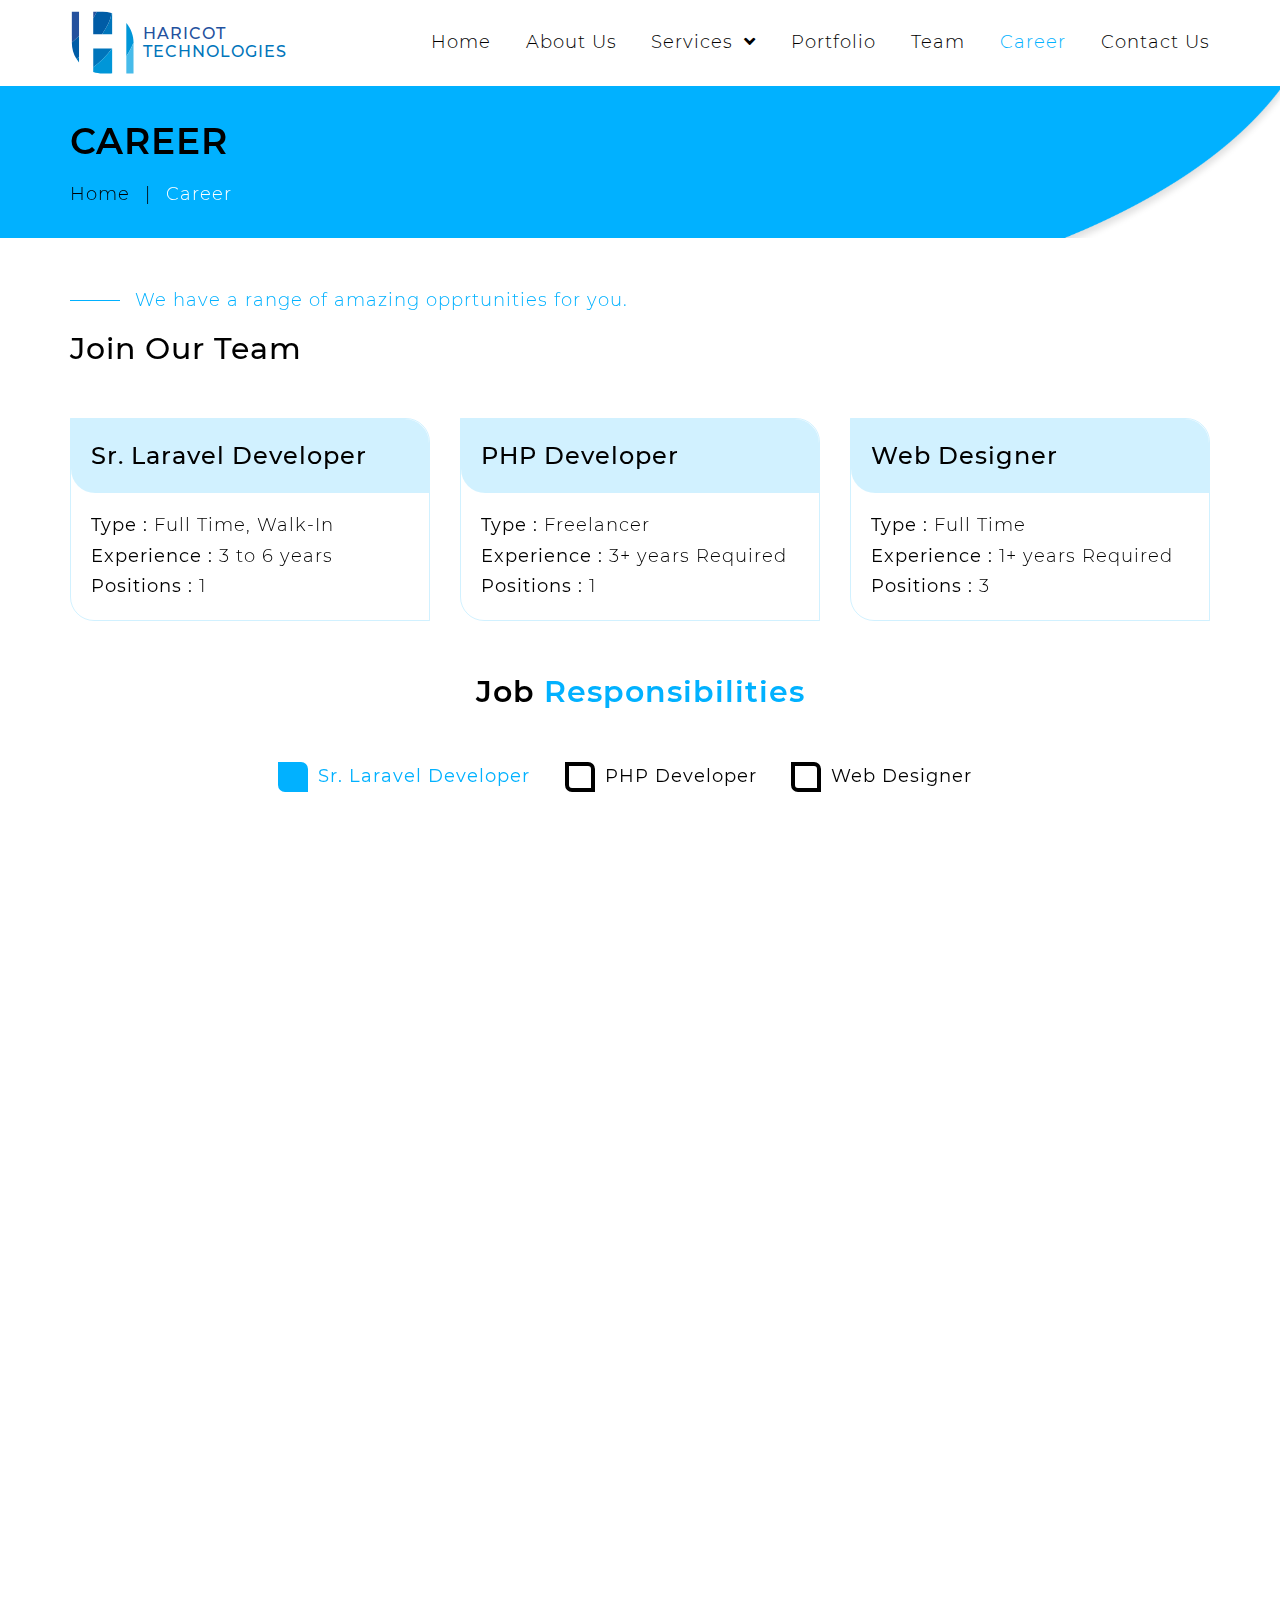
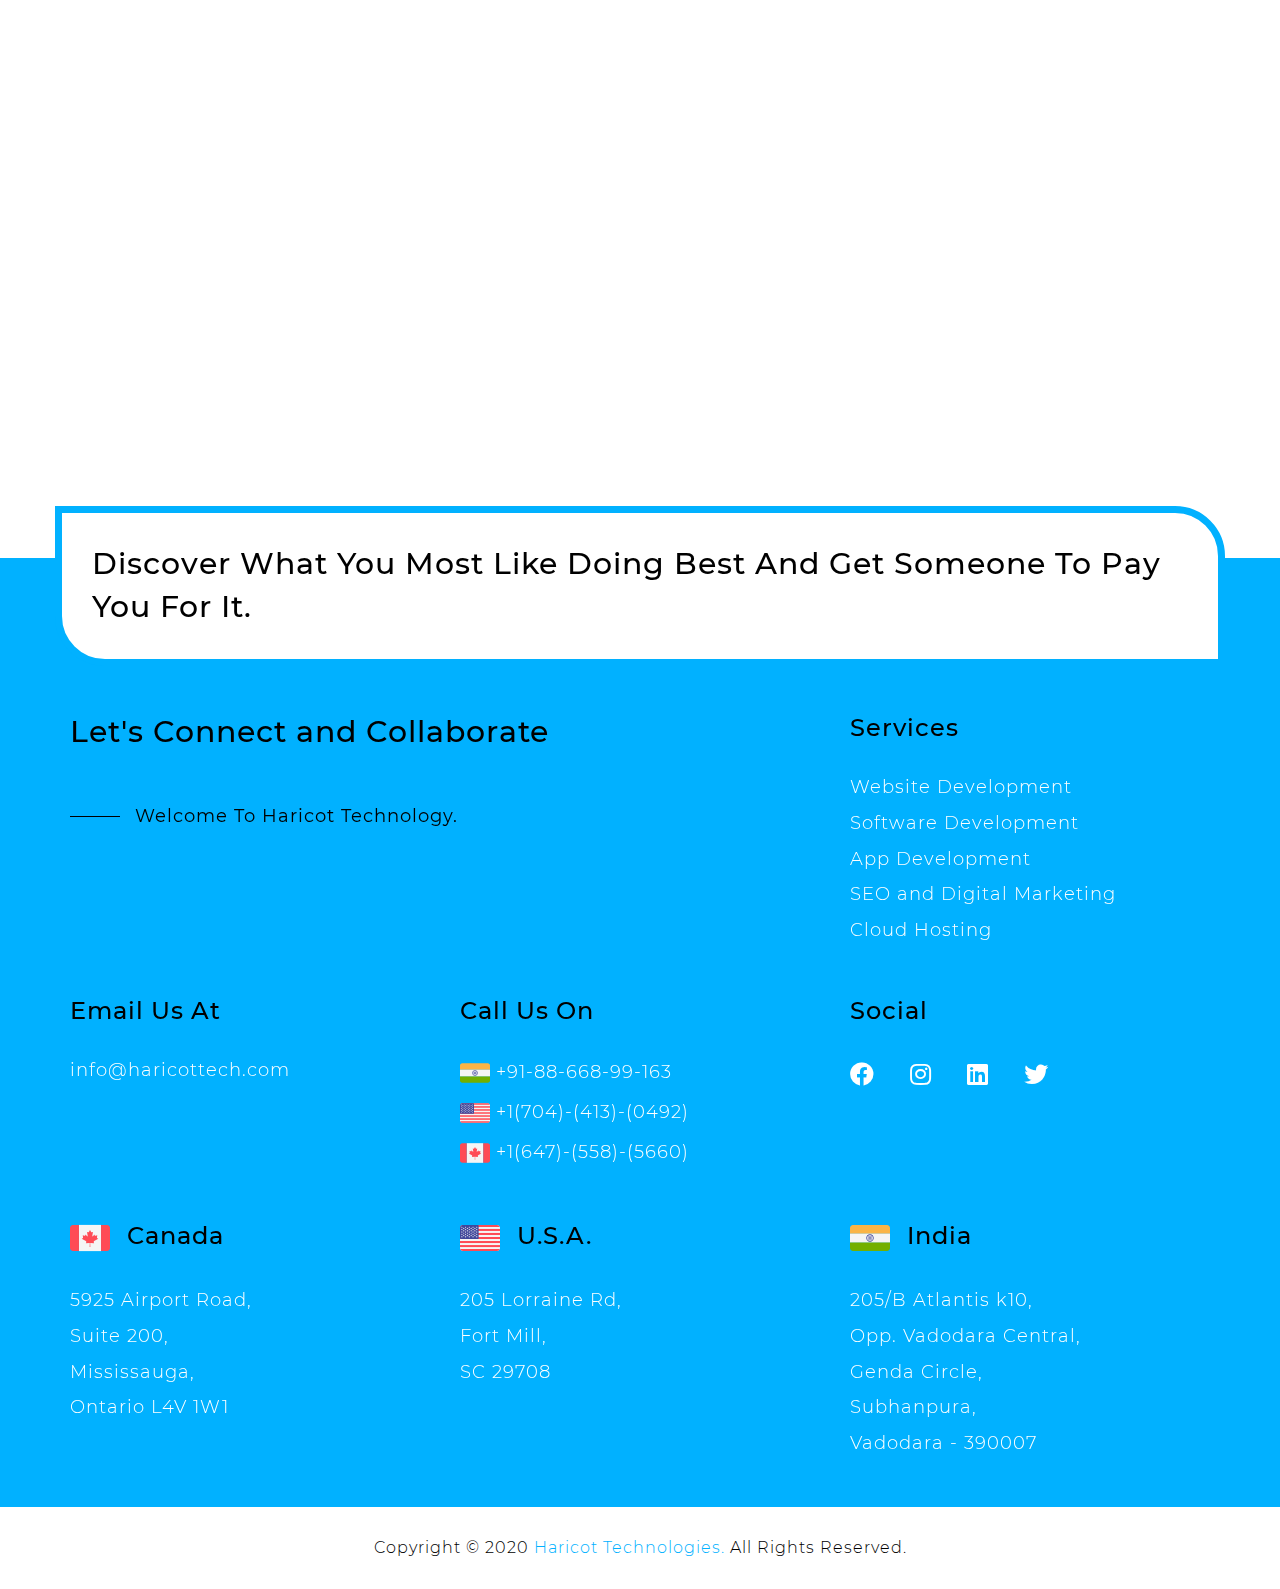
<file: career.html>
<!DOCTYPE html>
<html lang="en">
<head>
	<meta charset="UTF-8" />
	<meta name="description" content="" />
	<meta name="viewport" content="width=device-width, initial-scale=1.0, user-scalable=0" />
	<meta name="author" content="" />
	<title>Career | Haricot Technologies</title>
	<!-- Favicon Icon -->
	<link rel="shortcut icon" href="images/favicon.ico" type="image/x-icon" />
	<link rel="icon" href="images/favicon.ico" type="image/x-icon" />
	<!-- Font Awesome Icons -->
	<link rel="stylesheet" href="css/all.min.css" type="text/css" />
	<!-- Bootstrap-3 Minified CSS -->
	<link rel="stylesheet" href="css/bootstrap.min.css" type="text/css" />
	<!-- AOS Minified CSS -->
	<link rel="stylesheet" href="css/aos.min.css" type="text/css" />
	<!-- Custom CSS -->
	<link rel="stylesheet" href="css/style.css" type="text/css" />
	<!-- Media CSS -->
	<link rel="stylesheet" href="css/media.css" type="text/css" />
</head>
<body>
	<!-- Window Loader Section Starts -->
  <div id="overlay">
    <div id="progstat"></div>
    <div class="window-loader-icon">
			<svg version="1.1" id="Layer_1" xmlns="http://www.w3.org/2000/svg" xmlns:xlink="http://www.w3.org/1999/xlink" x="0px" y="0px" viewBox="0 0 266 264" style="enable-background:new 0 0 266 264;" xml:space="preserve"><g><g><path class="st-loader" d="M92.89,29.83c5.68-9.27,10.73-18.52,14.89-27.59H92.89V29.83z"/><path class="st-loader" d="M32.72,2.24H2.23v129.62c10.08-7.9,20.38-17.04,30.49-27.03V2.24z"/></g><g><path class="st-loader" d="M32.72,104.83c-10.1,9.99-20.4,19.13-30.49,27.03v1.16c0,25.09,7.08,48.52,19.33,68.43c3.63-1.94,7.36-4.14,11.16-6.57V104.83z"/><path class="st-loader" d="M92.89,97.19h37.71c21.74-30.96,37.37-63.17,39.53-89.57c-11.78-3.48-24.22-5.38-37.13-5.38h-25.23c-4.16,9.06-9.2,18.32-14.89,27.59V97.19z"/></g><g><path class="st-loader" d="M92.89,157.36v79.71c26.75-19.35,55.84-48.44,79.42-79.71H92.89z"/><path class="st-loader" d="M173.12,97.19V8.59c-0.99-0.32-1.98-0.67-2.99-0.97c-2.16,26.4-17.79,58.61-39.53,89.57H173.12z"/><path class="st-loader" d="M32.72,194.88c-3.8,2.43-7.53,4.63-11.16,6.57c3.34,5.42,7.09,10.56,11.16,15.42V194.88z"/></g><g><path class="st-loader" d="M233.3,49.18v141.57c13.5-19.97,24.31-40.29,30.46-59.08C263.43,100.27,252.03,71.56,233.3,49.18z"/><path class="st-loader" d="M173.12,157.36h-0.81c-23.58,31.27-52.68,60.36-79.42,79.71v20.38c12.64,4.09,26.11,6.34,40.12,6.34h37.09c1.01-0.92,2.02-1.9,3.03-2.85V157.36z"/></g><g><path class="st-loader" d="M263.75,131.67c-6.15,18.79-16.96,39.11-30.46,59.08v73.05h30.49V133.02C263.79,132.57,263.76,132.12,263.75,131.67z"/><path class="st0" d="M173.12,260.95c-1.01,0.95-2.02,1.92-3.03,2.85h3.03V260.95z"/></g></g></svg>
		</div>
    <div id="progress"></div>
  </div>
  <!-- Window Loader Section Ends -->
	<!-- BG Blur Section Starts -->
  <div class="bg-blur"></div>
  <!-- BG Blur Section Ends -->
	<!-- Mobile Header Section Starts -->
	<div class="container-fluid bg-header-mobile">
		<div class="row flex-align-center-desktop">
			<div class="col-xs-7">
				<div class="mobile-header-logo">
					<a href="index.html">
						<svg version="1.1" id="Layer_1" xmlns="http://www.w3.org/2000/svg" xmlns:xlink="http://www.w3.org/1999/xlink" x="0px" y="0px" viewBox="0 0 933 277" style="enable-background:new 0 0 933 277;" xml:space="preserve"><g id="Logo"><g><g><path class="st0" d="M98.46,35.31c5.68-9.27,10.73-18.52,14.89-27.59H98.46V35.31z"/><path class="st0" d="M38.29,7.72H7.8v129.62c10.08-7.9,20.38-17.04,30.49-27.03V7.72z"/></g><g><path class="st1" d="M38.29,110.31c-10.1,9.99-20.4,19.13-30.49,27.03v1.16c0,25.09,7.08,48.52,19.33,68.43c3.63-1.94,7.36-4.14,11.16-6.57V110.31z"/><path class="st1" d="M98.46,102.67h37.71c21.74-30.96,37.37-63.17,39.53-89.57c-11.78-3.48-24.22-5.38-37.13-5.38h-25.23c-4.16,9.06-9.2,18.32-14.89,27.59V102.67z"/></g><g><path class="st2" d="M98.46,162.84v79.71c26.75-19.35,55.84-48.44,79.42-79.71H98.46z"/><path class="st2" d="M178.69,102.67v-88.6c-0.99-0.32-1.98-0.67-2.99-0.97c-2.16,26.4-17.79,58.61-39.53,89.57H178.69z"/><path class="st2" d="M38.29,200.36c-3.8,2.43-7.53,4.63-11.16,6.57c3.34,5.42,7.09,10.56,11.16,15.42V200.36z"/></g><g><path class="st3" d="M238.87,54.66v141.57c13.5-19.97,24.31-40.29,30.46-59.08C269,105.75,257.6,77.04,238.87,54.66z"/><path class="st3" d="M178.69,162.84h-0.81c-23.58,31.27-52.68,60.36-79.42,79.71v20.38c12.64,4.09,26.11,6.34,40.12,6.34h37.09c1.01-0.92,2.02-1.9,3.03-2.85V162.84z"/></g><g><path class="st4" d="M269.32,137.15c-6.15,18.79-16.96,39.11-30.46,59.08v73.05h30.49V138.5C269.35,138.05,269.33,137.6,269.32,137.15z"/><path class="st4" d="M178.69,266.43c-1.01,0.95-2.02,1.92-3.03,2.85h3.03V266.43z"/></g></g><text transform="matrix(1 0 0 1 311.362 120.9468)"><tspan x="0" y="0" class="st5 st6 st7 st8">Haricot</tspan><tspan x="0" y="80" class="st2 st6 st7 st8">Technologies</tspan></text></g></svg>
					</a>
				</div>
			</div>
			<div class="col-xs-5">
				<div class="hamburger-menu pull-right">
					<div class="burger-menu">
						<span></span>
					</div>
				</div>
			</div>
		</div>
	</div>
	<!-- Mobile Header Section Ends -->
	<!-- Mobile Navbar Menu Section Starts -->
	<div class="fixed-navbar-menu-mobile">
		<ul class="menu-listing-mobile">
			<li><a href="index.html">Home</a></li>
			<li><a href="about.html">About Us</a></li>
			<li>
				<a href="#">Services <i class="fas fa-angle-down"></i></a>
				<ul class="mobile-submenu-listing">
					<li><a href="website-development.html">Website Development</a></li>
					<li><a href="software-development.html">Software Development</a></li>
					<li><a href="app-development.html">App Development</a></li>
					<li><a href="seo-digital-marketing.html">SEO and Digital Marketing</a></li>
					<li><a href="cloud-hosting.html">Cloud Hosting</a></li>
					<li><a href="graphic-design.html">Graphic Design</a></li>
				</ul>
			</li>
			<li><a href="portfolio.html">Portfolio</a></li>
			<li><a href="team.html">Team</a></li>
			<li class="active"><a href="career.html">Career</a></li>
			<li><a href="contact.html">Contact Us</a></li>
		</ul>
	</div>
	<!-- Mobile Navbar Menu Section Ends -->
	<!-- Desktop Logo and Navigationbar Menu Section Starts -->
	<div class="container-fluid bg-logo-navbar-menu-desktop">
		<div class="row">
			<div class="container">
				<div class="row flex-align-center-desktop">
					<div class="col-sm-4 col-md-3 col-lg-3">
						<div class="desktop-header-logo">
							<a href="index.html">
								<svg version="1.1" id="Layer_1" xmlns="http://www.w3.org/2000/svg" xmlns:xlink="http://www.w3.org/1999/xlink" x="0px" y="0px" viewBox="0 0 933 277" style="enable-background:new 0 0 933 277;" xml:space="preserve"><g id="Logo"><g><g><path class="st0" d="M98.46,35.31c5.68-9.27,10.73-18.52,14.89-27.59H98.46V35.31z"/><path class="st0" d="M38.29,7.72H7.8v129.62c10.08-7.9,20.38-17.04,30.49-27.03V7.72z"/></g><g><path class="st1" d="M38.29,110.31c-10.1,9.99-20.4,19.13-30.49,27.03v1.16c0,25.09,7.08,48.52,19.33,68.43c3.63-1.94,7.36-4.14,11.16-6.57V110.31z"/><path class="st1" d="M98.46,102.67h37.71c21.74-30.96,37.37-63.17,39.53-89.57c-11.78-3.48-24.22-5.38-37.13-5.38h-25.23c-4.16,9.06-9.2,18.32-14.89,27.59V102.67z"/></g><g><path class="st2" d="M98.46,162.84v79.71c26.75-19.35,55.84-48.44,79.42-79.71H98.46z"/><path class="st2" d="M178.69,102.67v-88.6c-0.99-0.32-1.98-0.67-2.99-0.97c-2.16,26.4-17.79,58.61-39.53,89.57H178.69z"/><path class="st2" d="M38.29,200.36c-3.8,2.43-7.53,4.63-11.16,6.57c3.34,5.42,7.09,10.56,11.16,15.42V200.36z"/></g><g><path class="st3" d="M238.87,54.66v141.57c13.5-19.97,24.31-40.29,30.46-59.08C269,105.75,257.6,77.04,238.87,54.66z"/><path class="st3" d="M178.69,162.84h-0.81c-23.58,31.27-52.68,60.36-79.42,79.71v20.38c12.64,4.09,26.11,6.34,40.12,6.34h37.09c1.01-0.92,2.02-1.9,3.03-2.85V162.84z"/></g><g><path class="st4" d="M269.32,137.15c-6.15,18.79-16.96,39.11-30.46,59.08v73.05h30.49V138.5C269.35,138.05,269.33,137.6,269.32,137.15z"/><path class="st4" d="M178.69,266.43c-1.01,0.95-2.02,1.92-3.03,2.85h3.03V266.43z"/></g></g><text transform="matrix(1 0 0 1 311.362 120.9468)"><tspan x="0" y="0" class="st5 st6 st7 st8">Haricot</tspan><tspan x="0" y="80" class="st2 st6 st7 st8">Technologies</tspan></text></g></svg>
							</a>
						</div>
					</div>
					<div class="col-sm-8 col-md-9 col-lg-9">
						<div class="navbar-menu-desktop">
							<ul class="desktop-menu-listing">
								<li><a href="index.html">Home</a></li>
								<li><a href="about.html">About Us</a></li>
								<li>
									<a href="#">Services <i class="fas fa-angle-down"></i></a>
									<ul class="desktop-submenu-listing">
										<li><a href="website-development.html">Website Development</a></li>
										<li><a href="software-development.html">Software Development</a></li>
										<li><a href="app-development.html">App Development</a></li>
										<li><a href="seo-digital-marketing.html">SEO and Digital Marketing</a></li>
										<li><a href="cloud-hosting.html">Cloud Hosting</a></li>
										<li><a href="graphic-design.html">Graphic Design</a></li>
									</ul>
								</li>
								<li><a href="portfolio.html">Portfolio</a></li>
								<li><a href="team.html">Team</a></li>
								<li class="active"><a href="career.html">Career</a></li>
								<li><a href="contact.html">Contact Us</a></li>
							</ul>
						</div>
					</div>
				</div>
			</div>
		</div>
	</div>
	<!-- Desktop Logo and Navigationbar Menu Section Ends -->
	<!-- Banner Section Starts -->
	<div class="container-fluid bg-inner-banner">
		<div class="row">
			<div class="container">
				<div class="row">
					<div class="col-xs-12" data-aos="fade-right" data-aos-duration="1000">
						<div class="inner-banner-heading">
							<h1>Career</h1>
							<p><a href="index.html">Home</a><span>|</span><a href="career.html" class="active">Career</a></p>
						</div>
					</div>
				</div>
			</div>
		</div>
	</div>
	<!-- Banner Section Ends -->
	<!-- Career Section Starts -->
	<div class="container-fluid bg-career-cap">
		<div class="row">
			<div class="container">
				<div class="row">
					<div class="col-xs-12" data-aos="fade-up" data-aos-duration="1000">
						<div class="career-heading-cap">
							<h4>We have a range of amazing opprtunities for you.</h4>
							<h2>Join Our Team</h2>
						</div>
					</div>
				</div>
				<div class="row">
					<div class="col-sm-12 col-md-4 col-lg-4" data-aos="fade-up" data-aos-duration="1000">
						<div class="box-career-cap">
							<h3>Sr. Laravel Developer</h3>
							<div class="box-career-info-cap">
								<p><span>Type :</span> Full Time, Walk-In</p>
								<p><span>Experience :</span> 3 to 6 years</p>
								<p><span>Positions :</span> 1</p>
							</div>
						</div>
					</div>
					<div class="col-sm-12 col-md-4 col-lg-4" data-aos="fade-up" data-aos-duration="1000">
						<div class="box-career-cap">
							<h3>PHP Developer</h3>
							<div class="box-career-info-cap">
								<p><span>Type :</span> Freelancer</p>
								<p><span>Experience :</span> 3+ years Required</p>
								<p><span>Positions :</span> 1</p>
							</div>
						</div>
					</div>
					<div class="col-sm-12 col-md-4 col-lg-4" data-aos="fade-up" data-aos-duration="1000">
						<div class="box-career-cap">
							<h3>Web Designer</h3>
							<div class="box-career-info-cap">
								<p><span>Type :</span> Full Time</p>
								<p><span>Experience :</span> 1+ years Required</p>
								<p><span>Positions :</span> 3</p>
							</div>
						</div>
					</div>
				</div>
			</div>
		</div>
	</div>
	<!-- Career Section Ends -->
	<!-- Job Responsibilities Section Starts -->
	<div class="container-fluid bg-job-responsibility-cap">
		<div class="row">
			<div class="container">
				<div class="row">
					<div class="col-xs-12" data-aos="zoom-in" data-aos-duration="1000">
						<div class="job-responsibility-heading-cap">
							<h2>Job <span>Responsibilities</span></h2>
						</div>
					</div>
				</div>
				<div class="row">
					<div class="col-xs-12" data-aos="fade-up" data-aos-duration="1000">
						<ul class="jd-listing">
							<li class="active"><a href="#jdTab1">Sr. Laravel Developer</a></li>
							<li><a href="#jdTab2">PHP Developer</a></li>
							<li><a href="#jdTab3">Web Designer</a></li>
						</ul>
					</div>
				</div>
				<div class="row">
					<div class="col-xs-12" data-aos="fade-up-right" data-aos-duration="1000">
						<div class="job-responsibility-content active" id="jdTab1">
							<div class="job-description">
								<h5>Posted on 15 August, 2020</h5>
								<h2>Sr. Laravel Developer</h2>
								<h4>Minimum 3 to 6 Years</h4>
								<div class="complete-job-desc-heading">
									<h3>Technical Skills</h3>
									<ul class="complete-job-desc-listing">
										<li>Proficiency with tools like Git, SSH, Terminal commands, vi editor, etc.</li>
										<li>Previous working experience as a PHP / Laravel 5.x developer.</li>
										<li>In depth knowledge of object-oriented PHP and Laravel 5 PHP Framework.</li>
										<li>Hands on experience with SQL schema design and REST API design.</li>
										<li>Software testing (PHPUnit).</li>
										<li>MySQL profiling and query optimization.</li>
										<li>Creative and efficient problem solver.</li>
									</ul>
									<h3>Job Description</h3>
									<ul class="complete-job-desc-listing">
										<li>We are looking for full stack Laravel Developer. Your primary focus will be to implement end-to-end solution for desktop web app, with a focus on performance.</li>
										<li>Your main duties will include leading the entire web application development life cycle right from concept stage to delivery and post launch support. Convey effectively with all task progress, evaluations, suggestions, schedules along with technical and process issues.</li>
										<li>Coordinate with co-developers and keeps project manager well informed of the status of development effort. Experiment with new trends and best practices in web development.</li>
									</ul>
									<h3>Responsibilities</h3>
									<ul class="complete-job-desc-listing">
										<li>Delivering a complete end-to-end application.</li>
										<li>Ensuring high performance for the app.</li>
										<li>Writing tested, idiomatic, and documented Php code.</li>
										<li>Creating RESTful API</li>
									</ul>
									<div class="read-view-more apply-read-view-more">
										<a href="#">Apply</a>
									</div>
								</div>
							</div>
						</div>
						<div class="job-responsibility-content hide" id="jdTab2">
							<div class="job-description">
								<h5>Posted on 17 July, 2020</h5>
								<h2>PHP Developer</h2>
								<h4>Minimum 3 Years</h4>
								<div class="complete-job-desc-heading">
									<h3>Technical Skills</h3>
									<ul class="complete-job-desc-listing">
										<li>Gather and evaluate user requirements in collaboration with product managers and engineers.</li>
										<li>Illustrate design ideas using storyboards, process flows and sitemaps.</li>
										<li>Design graphic user interface elements, like menus, tabs and widgets.</li>
										<li>Build page navigation buttons and search fields.</li>
										<li>Develop UI mockups and prototypes that clearly illustrate how sites function and look like.</li>
										<li>Create original graphic designs (e.g. images, sketches and tables).</li>
										<li>Prepare and present rough drafts to internal teams and key stakeholders.</li>
										<li>Identify and troubleshoot UX problems (e.g. responsiveness).</li>
										<li>Conduct layout adjustments based on user feedback.</li>
										<li>Adhere to style standards on fonts, colors and images.</li>
									</ul>
									<h3>Non-Technical Skills</h3>
									<ul class="complete-job-desc-listing">
										<li>Passion.</li>
										<li>Collaboration and communication.</li>
										<li>Good Writing skill.</li>
										<li>Should be Critical Thinkers.</li>
										<li>Hungry to Learn.</li>
									</ul>
									<div class="read-view-more apply-read-view-more">
										<a href="#">Apply</a>
									</div>
								</div>
							</div>
						</div>
						<div class="job-responsibility-content hide" id="jdTab3">
							<div class="job-description">
								<h5>Posted on 17 July, 2020</h5>
								<h2>Web Designer</h2>
								<h4>Minimum 1 Years</h4>
								<div class="complete-job-desc-heading">
									<h3>Technical Skills</h3>
									<ul class="complete-job-desc-listing">
										<li>Gather and evaluate user requirements in collaboration with product managers and engineers.</li>
										<li>Illustrate design ideas using storyboards, process flows and sitemaps.</li>
										<li>Design graphic user interface elements, like menus, tabs and widgets.</li>
										<li>Build page navigation buttons and search fields.</li>
										<li>Develop UI mockups and prototypes that clearly illustrate how sites function and look like.</li>
										<li>Create original graphic designs (e.g. images, sketches and tables).</li>
										<li>Prepare and present rough drafts to internal teams and key stakeholders.</li>
										<li>Identify and troubleshoot UX problems (e.g. responsiveness).</li>
										<li>Conduct layout adjustments based on user feedback.</li>
										<li>Adhere to style standards on fonts, colors and images.</li>
									</ul>
									<h3>Non-Technical Skills</h3>
									<ul class="complete-job-desc-listing">
										<li>Passion.</li>
										<li>Collaboration and communication.</li>
										<li>Good Writing skill.</li>
										<li>Should be Critical Thinkers.</li>
										<li>Hungry to Learn.</li>
									</ul>
									<div class="read-view-more apply-read-view-more">
										<a href="#">Apply</a>
									</div>
								</div>
							</div>
						</div>
					</div>
				</div>
			</div>
		</div>
	</div>
	<!-- Job Responsibilities Section Ends -->
	<!-- Apply Section Starts -->
	<!-- <div class="container-fluid bg-apply-cap">
		<div class="row">
			<div class="container">
				
			</div>
		</div>
	</div> -->
	<!-- Apply Section Ends -->
	<!-- Footer Section Starts -->
	<div class="container-fluid bg-footer-home">
		<div class="row">
			<div class="container">
				<div class="row">
					<div class="co-xs-12">
						<div class="bg-footer-quote-home">
							<div class="row flex-align-center-desktop display-block-mobile">
								<div class="col-xs-12">
									<div class="footer-quote-home">
										<p>Discover what you most like doing best and get someone to pay you for it.</p>
									</div>
								</div>
							</div>
						</div>
					</div>
				</div>
				<div class="row">
					<div class="col-sm-8 col-md-8 col-lg-8">
						<div class="footer-bs-heading">
							<h2>Let's Connect and Collaborate</h2>
							<p>Welcome to haricot technology.</p>
						</div>
					</div>
					<div class="col-sm-4 col-md-4 col-lg-4">
						<div class="footer-heading footer-services-heading">
							<h3>Services</h3>
							<ul class="footer-services-listing">
								<li><a href="website-development.html">Website Development</a></li>
								<li><a href="software-development.html">Software Development</a></li>
								<li><a href="app-development.html">App Development</a></li>
								<li><a href="seo-digital-marketing.html">SEO and Digital Marketing</a></li>
								<li><a href="cloud-hosting.html">Cloud Hosting</a></li>
							</ul>
						</div>
					</div>
				</div>
				<div class="row">
					<div class="col-sm-4 col-md-4 col-lg-4">
						<div class="footer-heading footer-email-heading">
							<h3>Email Us At</h3>
							<a href="mailto:info@haricottech.com">info@haricottech.com</a>
						</div>
					</div>
					<div class="col-sm-5 col-md-4 col-lg-4">
						<div class="footer-heading footer-call-heading">
							<h3>Call Us On</h3>
							<a href="tel:+918866899163"><img src="images/india-flag.svg" alt="" /> +91-88-668-99-163</a>
							<a href="tel:+17044130492"><img src="images/usa-flag.svg" alt="" /> +1(704)-(413)-(0492)</a>
							<a href="tel:+16475585660"><img src="images/canada-flag.svg" alt="" /> +1(647)-(558)-(5660)</a>
						</div>
					</div>
					<div class="col-sm-3 col-md-4 col-lg-4">
						<div class="footer-heading footer-social-heading">
							<h3>Social</h3>
							<ul class="footer-social-listing">
								<li><a href="https://www.facebook.com/Haricottech" target="_blank"><i class="fab fa-facebook"></i></a></li>
								<li><a href="https://www.instagram.com/haricottechnologies/" target="_blank"><i class="fab fa-instagram"></i></a></li>
								<li><a href="https://www.linkedin.com/company/haricot-technologies/" target="_blank"><i class="fab fa-linkedin"></i></a></li>
								<li><a href="https://twitter.com/HaricotTech" target="_blank"><i class="fab fa-twitter"></i></a></li>
							</ul>
						</div>
					</div>
				</div>
				<div class="row">
					<div class="col-sm-4 col-md-4 col-lg-4">
						<div class="footer-heading">
							<h3><img src="images/canada-flag.svg" class="img-responsive" alt="" /> Canada</h3>
							<address>
								<p>5925 Airport Road,</p>
								<p>Suite 200,</p>
								<p>Mississauga,</p>
								<p>Ontario L4V 1W1</p>
							</address>
						</div>
					</div>
					<div class="col-sm-4 col-md-4 col-lg-4">
						<div class="footer-heading">
							<h3><img src="images/usa-flag.svg" class="img-responsive" alt="" /> U.S.A.</h3>
							<address>
								<p>205 Lorraine Rd,</p>
								<p>Fort Mill,</p>
								<p>SC 29708</p>
							</address>
						</div>
					</div>
					<div class="col-sm-4 col-md-4 col-lg-4">
						<div class="footer-heading">
							<h3><img src="images/india-flag.svg" class="img-responsive" alt="" /> India</h3>
							<address>
								<p>205/B Atlantis k10,</p>
								<p>Opp. Vadodara Central,</p>
								<p>Genda Circle,</p>
								<p>Subhanpura,</p>
								<p>Vadodara - 390007</p>
							</address>
						</div>
					</div>
				</div>
			</div>
		</div>
	</div>
	<!-- Footer Section Ends -->
	<!-- Copyright Section Starts -->
	<div class="container-fluid bg-copyright-home">
		<div class="row">
			<div class="container bg-copyright-container-home">
				<div class="row">
					<div class="col-xs-12">
						<div class="copyright-info text-center">
							<p>Copyright © 2020 <a href="index.html">Haricot Technologies.</a> All Rights Reserved.</p>
						</div>
					</div>
				</div>
			</div>
		</div>
	</div>
	<!-- Copyright Section Ends -->
	<!-- Popup - 1 Starts -->
  <div class="box-popup box-popup-1">
    <div class="bg-popup bg-popup-1">
      <form class="form-career">
				<div class="row">
					<div class="col-sm-6 col-md-6 col-lg-6">
						<input type="text" class="form-control form-control-apply" placeholder="First Name" />
					</div>
					<div class="col-sm-6 col-md-6 col-lg-6">
						<input type="text" class="form-control form-control-apply" placeholder="Last Name" />
					</div>
					<div class="col-sm-6 col-md-6 col-lg-6">
						<input type="email" class="form-control form-control-apply" placeholder="Email Address" />
					</div>
					<div class="col-sm-6 col-md-6 col-lg-6">
						<input type="text" class="form-control form-control-apply" placeholder="Mobile Number" />
					</div>
					<div class="col-xs-12">
						<textarea class="form-control form-control-apply" placeholder="Message..."></textarea>
					</div>
					<div class="col-xs-12">
						<label class="filelabel">
					    <i class="fa fa-paperclip"></i>
					    <span class="title">Kindly Attach Your CV</span>
					    <input class="FileUpload1" id="FileInput" name="booking_attachment" type="file" accept=".doc,.pdf" />
						</label>
					</div>
					<div class="col-xs-12">
						<input type="submit" class="btn-apply-submit" value="SUBMIT" />
					</div>
				</div>
			</form>
      <div class="bg-popup-close bg-popup-close-1">
        <a href="#"><i class="fas fa-times"></i></a>
      </div>
    </div>
  </div>
  <!-- Popup - 1 Ends -->
	<!-- jQuery Library -->
	<script src="js/jquery.min.js"></script>
	<!-- Smooth Scroll Minified JS -->
	<script src="js/smooth-scroll.min.js"></script>
	<!-- AOS Minified JS -->
	<script src="js/aos.min.js"></script>
	<!-- Career Page JS -->
	<script src="js/career-page.js"></script>
	<!-- Main JS -->
	<script src="js/main.js"></script>
</body>
</html>
</file>
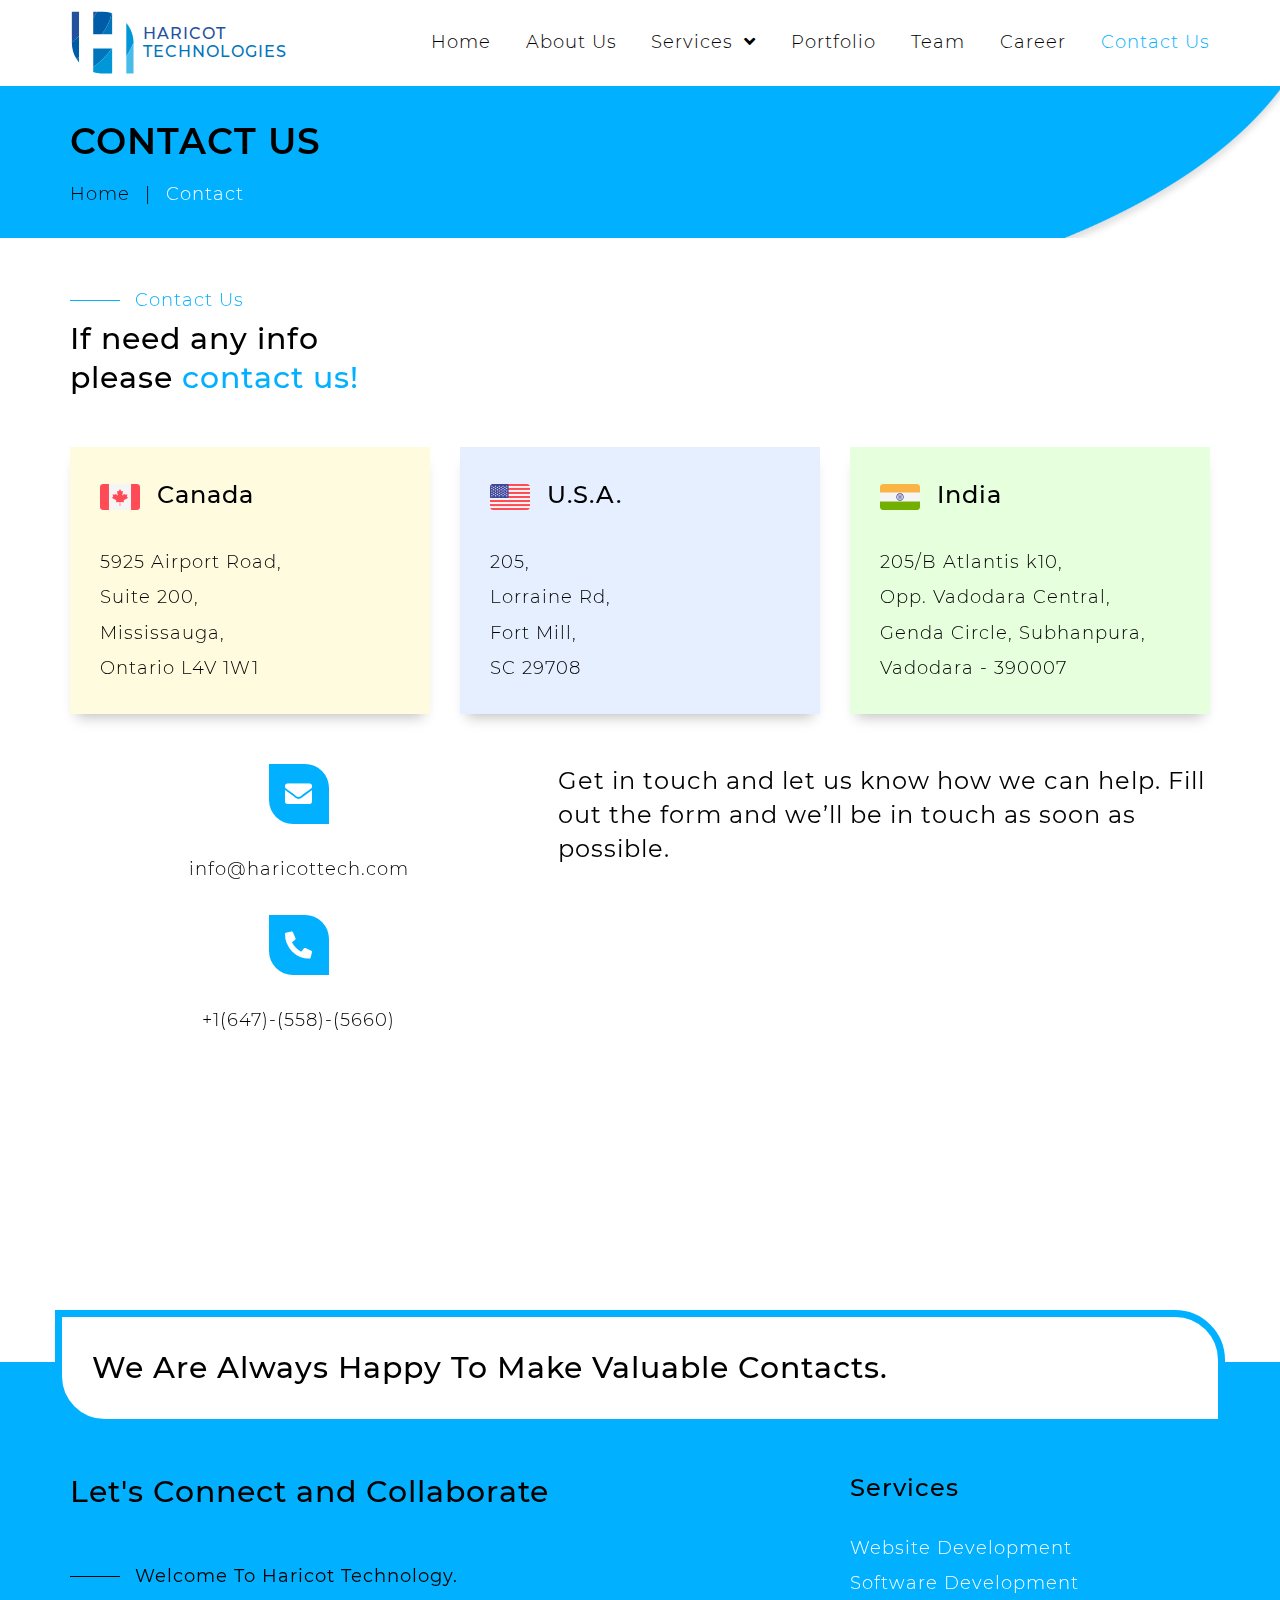
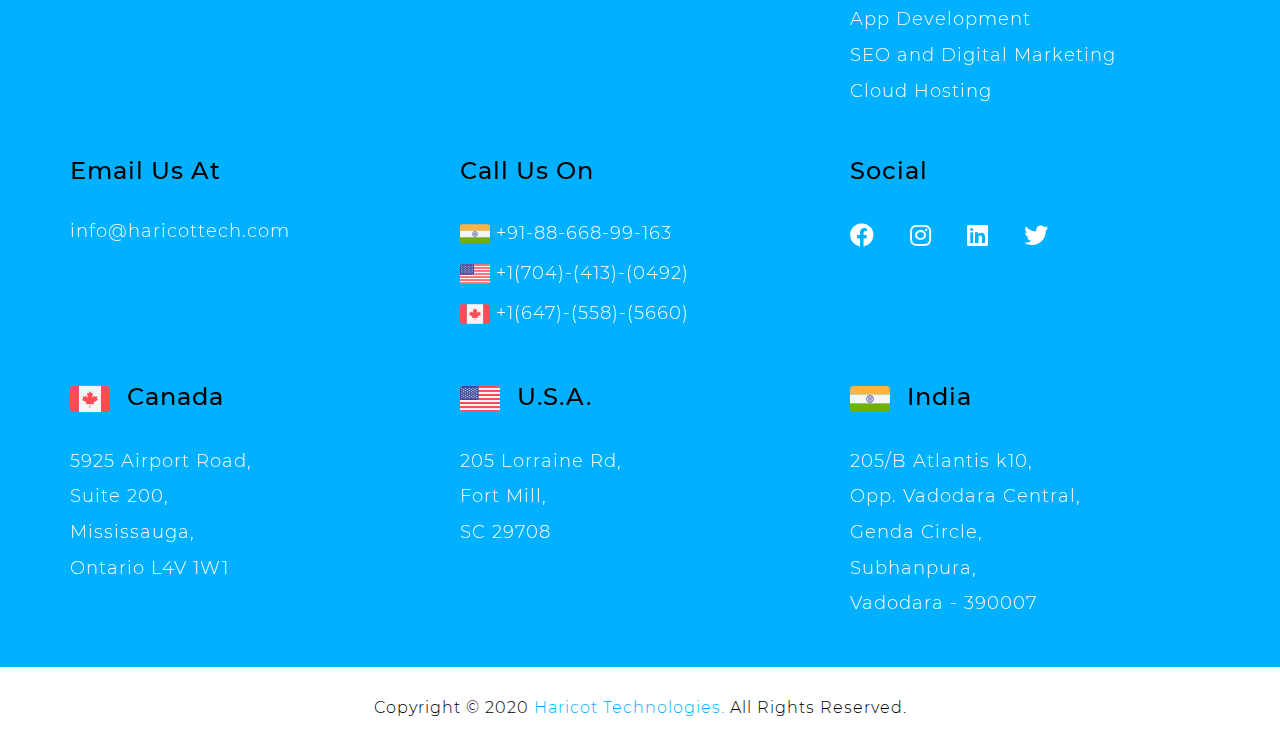
<file: contact.html>
<!DOCTYPE html>
<html lang="en">
<head>
	<meta charset="UTF-8" />
	<meta name="description" content="" />
	<meta name="viewport" content="width=device-width, initial-scale=1.0, user-scalable=0" />
	<meta name="author" content="" />
	<title>Contact Us | Haricot Technologies</title>
	<!-- Favicon Icon -->
	<link rel="shortcut icon" href="images/favicon.ico" type="image/x-icon" />
	<link rel="icon" href="images/favicon.ico" type="image/x-icon" />
	<!-- Font Awesome Icons -->
	<link rel="stylesheet" href="css/all.min.css" type="text/css" />
	<!-- Bootstrap-3 Minified CSS -->
	<link rel="stylesheet" href="css/bootstrap.min.css" type="text/css" />
	<!-- AOS Minified CSS -->
	<link rel="stylesheet" href="css/aos.min.css" type="text/css" />
	<!-- Custom CSS -->
	<link rel="stylesheet" href="css/style.css" type="text/css" />
	<!-- Media CSS -->
	<link rel="stylesheet" href="css/media.css" type="text/css" />
</head>
<body>
	<!-- Window Loader Section Starts -->
  <div id="overlay">
    <div id="progstat"></div>
    <div class="window-loader-icon">
			<svg version="1.1" id="Layer_1" xmlns="http://www.w3.org/2000/svg" xmlns:xlink="http://www.w3.org/1999/xlink" x="0px" y="0px" viewBox="0 0 266 264" style="enable-background:new 0 0 266 264;" xml:space="preserve"><g><g><path class="st-loader" d="M92.89,29.83c5.68-9.27,10.73-18.52,14.89-27.59H92.89V29.83z"/><path class="st-loader" d="M32.72,2.24H2.23v129.62c10.08-7.9,20.38-17.04,30.49-27.03V2.24z"/></g><g><path class="st-loader" d="M32.72,104.83c-10.1,9.99-20.4,19.13-30.49,27.03v1.16c0,25.09,7.08,48.52,19.33,68.43c3.63-1.94,7.36-4.14,11.16-6.57V104.83z"/><path class="st-loader" d="M92.89,97.19h37.71c21.74-30.96,37.37-63.17,39.53-89.57c-11.78-3.48-24.22-5.38-37.13-5.38h-25.23c-4.16,9.06-9.2,18.32-14.89,27.59V97.19z"/></g><g><path class="st-loader" d="M92.89,157.36v79.71c26.75-19.35,55.84-48.44,79.42-79.71H92.89z"/><path class="st-loader" d="M173.12,97.19V8.59c-0.99-0.32-1.98-0.67-2.99-0.97c-2.16,26.4-17.79,58.61-39.53,89.57H173.12z"/><path class="st-loader" d="M32.72,194.88c-3.8,2.43-7.53,4.63-11.16,6.57c3.34,5.42,7.09,10.56,11.16,15.42V194.88z"/></g><g><path class="st-loader" d="M233.3,49.18v141.57c13.5-19.97,24.31-40.29,30.46-59.08C263.43,100.27,252.03,71.56,233.3,49.18z"/><path class="st-loader" d="M173.12,157.36h-0.81c-23.58,31.27-52.68,60.36-79.42,79.71v20.38c12.64,4.09,26.11,6.34,40.12,6.34h37.09c1.01-0.92,2.02-1.9,3.03-2.85V157.36z"/></g><g><path class="st-loader" d="M263.75,131.67c-6.15,18.79-16.96,39.11-30.46,59.08v73.05h30.49V133.02C263.79,132.57,263.76,132.12,263.75,131.67z"/><path class="st0" d="M173.12,260.95c-1.01,0.95-2.02,1.92-3.03,2.85h3.03V260.95z"/></g></g></svg>
		</div>
    <div id="progress"></div>
  </div>
  <!-- Window Loader Section Ends -->
	<!-- Mobile Header Section Starts -->
	<div class="container-fluid bg-header-mobile">
		<div class="row flex-align-center-desktop">
			<div class="col-xs-7">
				<div class="mobile-header-logo">
					<a href="index.html">
						<svg version="1.1" id="Layer_1" xmlns="http://www.w3.org/2000/svg" xmlns:xlink="http://www.w3.org/1999/xlink" x="0px" y="0px" viewBox="0 0 933 277" style="enable-background:new 0 0 933 277;" xml:space="preserve"><g id="Logo"><g><g><path class="st0" d="M98.46,35.31c5.68-9.27,10.73-18.52,14.89-27.59H98.46V35.31z"/><path class="st0" d="M38.29,7.72H7.8v129.62c10.08-7.9,20.38-17.04,30.49-27.03V7.72z"/></g><g><path class="st1" d="M38.29,110.31c-10.1,9.99-20.4,19.13-30.49,27.03v1.16c0,25.09,7.08,48.52,19.33,68.43c3.63-1.94,7.36-4.14,11.16-6.57V110.31z"/><path class="st1" d="M98.46,102.67h37.71c21.74-30.96,37.37-63.17,39.53-89.57c-11.78-3.48-24.22-5.38-37.13-5.38h-25.23c-4.16,9.06-9.2,18.32-14.89,27.59V102.67z"/></g><g><path class="st2" d="M98.46,162.84v79.71c26.75-19.35,55.84-48.44,79.42-79.71H98.46z"/><path class="st2" d="M178.69,102.67v-88.6c-0.99-0.32-1.98-0.67-2.99-0.97c-2.16,26.4-17.79,58.61-39.53,89.57H178.69z"/><path class="st2" d="M38.29,200.36c-3.8,2.43-7.53,4.63-11.16,6.57c3.34,5.42,7.09,10.56,11.16,15.42V200.36z"/></g><g><path class="st3" d="M238.87,54.66v141.57c13.5-19.97,24.31-40.29,30.46-59.08C269,105.75,257.6,77.04,238.87,54.66z"/><path class="st3" d="M178.69,162.84h-0.81c-23.58,31.27-52.68,60.36-79.42,79.71v20.38c12.64,4.09,26.11,6.34,40.12,6.34h37.09c1.01-0.92,2.02-1.9,3.03-2.85V162.84z"/></g><g><path class="st4" d="M269.32,137.15c-6.15,18.79-16.96,39.11-30.46,59.08v73.05h30.49V138.5C269.35,138.05,269.33,137.6,269.32,137.15z"/><path class="st4" d="M178.69,266.43c-1.01,0.95-2.02,1.92-3.03,2.85h3.03V266.43z"/></g></g><text transform="matrix(1 0 0 1 311.362 120.9468)"><tspan x="0" y="0" class="st5 st6 st7 st8">Haricot</tspan><tspan x="0" y="80" class="st2 st6 st7 st8">Technologies</tspan></text></g></svg>
					</a>
				</div>
			</div>
			<div class="col-xs-5">
				<div class="hamburger-menu pull-right">
					<div class="burger-menu">
						<span></span>
					</div>
				</div>
			</div>
		</div>
	</div>
	<!-- Mobile Header Section Ends -->
	<!-- Mobile Navbar Menu Section Starts -->
	<div class="fixed-navbar-menu-mobile">
		<ul class="menu-listing-mobile">
			<li><a href="index.html">Home</a></li>
			<li><a href="about.html">About Us</a></li>
			<li>
				<a href="#">Services <i class="fas fa-angle-down"></i></a>
				<ul class="mobile-submenu-listing">
					<li><a href="website-development.html">Website Development</a></li>
					<li><a href="software-development.html">Software Development</a></li>
					<li><a href="app-development.html">App Development</a></li>
					<li><a href="seo-digital-marketing.html">SEO and Digital Marketing</a></li>
					<li><a href="cloud-hosting.html">Cloud Hosting</a></li>
					<li><a href="graphic-design.html">Graphic Design</a></li>
				</ul>
			</li>
			<li><a href="portfolio.html">Portfolio</a></li>
			<li><a href="team.html">Team</a></li>
			<li><a href="career.html">Career</a></li>
			<li class="active"><a href="contact.html">Contact Us</a></li>
		</ul>
	</div>
	<!-- Mobile Navbar Menu Section Ends -->
	<!-- Desktop Logo and Navigationbar Menu Section Starts -->
	<div class="container-fluid bg-logo-navbar-menu-desktop">
		<div class="row">
			<div class="container">
				<div class="row flex-align-center-desktop">
					<div class="col-sm-4 col-md-3 col-lg-3">
						<div class="desktop-header-logo">
							<a href="index.html">
								<svg version="1.1" id="Layer_1" xmlns="http://www.w3.org/2000/svg" xmlns:xlink="http://www.w3.org/1999/xlink" x="0px" y="0px" viewBox="0 0 933 277" style="enable-background:new 0 0 933 277;" xml:space="preserve"><g id="Logo"><g><g><path class="st0" d="M98.46,35.31c5.68-9.27,10.73-18.52,14.89-27.59H98.46V35.31z"/><path class="st0" d="M38.29,7.72H7.8v129.62c10.08-7.9,20.38-17.04,30.49-27.03V7.72z"/></g><g><path class="st1" d="M38.29,110.31c-10.1,9.99-20.4,19.13-30.49,27.03v1.16c0,25.09,7.08,48.52,19.33,68.43c3.63-1.94,7.36-4.14,11.16-6.57V110.31z"/><path class="st1" d="M98.46,102.67h37.71c21.74-30.96,37.37-63.17,39.53-89.57c-11.78-3.48-24.22-5.38-37.13-5.38h-25.23c-4.16,9.06-9.2,18.32-14.89,27.59V102.67z"/></g><g><path class="st2" d="M98.46,162.84v79.71c26.75-19.35,55.84-48.44,79.42-79.71H98.46z"/><path class="st2" d="M178.69,102.67v-88.6c-0.99-0.32-1.98-0.67-2.99-0.97c-2.16,26.4-17.79,58.61-39.53,89.57H178.69z"/><path class="st2" d="M38.29,200.36c-3.8,2.43-7.53,4.63-11.16,6.57c3.34,5.42,7.09,10.56,11.16,15.42V200.36z"/></g><g><path class="st3" d="M238.87,54.66v141.57c13.5-19.97,24.31-40.29,30.46-59.08C269,105.75,257.6,77.04,238.87,54.66z"/><path class="st3" d="M178.69,162.84h-0.81c-23.58,31.27-52.68,60.36-79.42,79.71v20.38c12.64,4.09,26.11,6.34,40.12,6.34h37.09c1.01-0.92,2.02-1.9,3.03-2.85V162.84z"/></g><g><path class="st4" d="M269.32,137.15c-6.15,18.79-16.96,39.11-30.46,59.08v73.05h30.49V138.5C269.35,138.05,269.33,137.6,269.32,137.15z"/><path class="st4" d="M178.69,266.43c-1.01,0.95-2.02,1.92-3.03,2.85h3.03V266.43z"/></g></g><text transform="matrix(1 0 0 1 311.362 120.9468)"><tspan x="0" y="0" class="st5 st6 st7 st8">Haricot</tspan><tspan x="0" y="80" class="st2 st6 st7 st8">Technologies</tspan></text></g></svg>
							</a>
						</div>
					</div>
					<div class="col-sm-8 col-md-9 col-lg-9">
						<div class="navbar-menu-desktop">
							<ul class="desktop-menu-listing">
								<li><a href="index.html">Home</a></li>
								<li><a href="about.html">About Us</a></li>
								<li>
									<a href="#">Services <i class="fas fa-angle-down"></i></a>
									<ul class="desktop-submenu-listing">
										<li><a href="website-development.html">Website Development</a></li>
										<li><a href="software-development.html">Software Development</a></li>
										<li><a href="app-development.html">App Development</a></li>
										<li><a href="seo-digital-marketing.html">SEO and Digital Marketing</a></li>
										<li><a href="cloud-hosting.html">Cloud Hosting</a></li>
										<li><a href="graphic-design.html">Graphic Design</a></li>
									</ul>
								</li>
								<li><a href="portfolio.html">Portfolio</a></li>
								<li><a href="team.html">Team</a></li>
								<li><a href="career.html">Career</a></li>
								<li class="active"><a href="contact.html">Contact Us</a></li>
							</ul>
						</div>
					</div>
				</div>
			</div>
		</div>
	</div>
	<!-- Desktop Logo and Navigationbar Menu Section Ends -->
	<!-- Banner Section Starts -->
	<div class="container-fluid bg-inner-banner">
		<div class="row">
			<div class="container">
				<div class="row">
					<div class="col-xs-12" data-aos="fade-right" data-aos-duration="1000">
						<div class="inner-banner-heading">
							<h1>Contact Us</h1>
							<p><a href="index.html">Home</a><span>|</span><a href="contact.html" class="active">Contact</a></p>
						</div>
					</div>
				</div>
			</div>
		</div>
	</div>
	<!-- Banner Section Ends -->
	<!-- Contact Information Section Starts -->
	<div class="container-fluid bg-contact-info-cp">
		<div class="row">
			<div class="container">
				<div class="row">
					<div class="col-xs-12" data-aos="fade-up" data-aos-duration="1000">
						<div class="contact-heading-cp">
							<h4>Contact Us</h4>
							<h2>If need any info <span>please <span>contact us!</span></span></h2>
						</div>
					</div>
				</div>
				<div class="row">
					<div class="col-sm-6 col-md-4 col-lg-4" data-aos="fade-up" data-aos-duration="1000">
						<div class="address-heading-cp address-heading-cp-1">
							<h3><img src="images/canada-flag.svg" class="img-responsive" alt="" /> Canada</h3>
							<address>
								<p>5925 Airport Road,</p>
								<p>Suite 200,</p>
								<p>Mississauga,</p>
								<p>Ontario L4V 1W1</p>
							</address>
						</div>
					</div>
					<div class="col-sm-6 col-md-4 col-lg-4" data-aos="fade-up" data-aos-duration="1000">
						<div class="address-heading-cp address-heading-cp-2">
							<h3><img src="images/usa-flag.svg" class="img-responsive" alt="" /> U.S.A.</h3>
							<address>
								<p>205,</p>
								<p>Lorraine Rd,</p>
								<p>Fort Mill,</p>
								<p>SC 29708</p>
							</address>
						</div>
					</div>
					<div class="visible-sm clearfix"></div>
					<div class="col-sm-12 col-md-4 col-lg-4" data-aos="fade-up" data-aos-duration="1000">
						<div class="address-heading-cp address-heading-cp-3">
							<h3><img src="images/india-flag.svg" class="img-responsive" alt="" /> India</h3>
							<address>
								<p>205/B Atlantis k10,</p>
								<p>Opp. Vadodara Central,</p>
								<p>Genda Circle, Subhanpura,</p>
								<p>Vadodara - 390007</p>
							</address>
						</div>
					</div>
				</div>
				<div class="row">
					<div class="col-sm-4 col-md-5 col-lg-5" data-aos="fade-up" data-aos-duration="1000">
						<div class="contact-ec-info-cp">
							<div class="contact-info-circle-cp">
					    	<i class="fas fa-envelope"></i>
					    </div>
					    <div class="contact-e-info-cp">
					    	<p><a href="mailto:info@haricottech.com">info@haricottech.com</a></p>
					    </div>
						</div>
						<div class="contact-ec-info-cp">
							<div class="contact-info-circle-cp">
					    	<i class="fas fa-phone-alt"></i>
					    </div>
					    <div class="contact-c-info-cp">
					    	<p><a href="tel:+16475585660">+1(647)-(558)-(5660)</a></p>
					    </div>
						</div>
					</div>
					<div class="col-sm-8 col-md-7 col-lg-7">
						<div class="row">
							<div class="col-xs-12">
								<div class="inquiry-quote">
									<p data-aos="fade-up" data-aos-duration="1000">Get in touch and let us know how we can help. Fill out the form and we’ll be in touch as soon as possible.</p>
								</div>
								<form>
									<div class="row">
										<div class="col-sm-6 col-md-6 col-lg-6" data-aos="fade-up" data-aos-duration="1000">
											<input type="text" class="form-control form-control-contact" placeholder="Enter First Name" autocomplete="off" />
										</div>
										<div class="col-sm-6 col-md-6 col-lg-6" data-aos="fade-up" data-aos-duration="1000">
											<input type="text" class="form-control form-control-contact" placeholder="Enter Last Name" autocomplete="off" />
										</div>
										<div class="col-sm-6 col-md-6 col-lg-6" data-aos="fade-up" data-aos-duration="1000">
											<input type="email" class="form-control form-control-contact" placeholder="Enter Email Address" autocomplete="off" />
										</div>
										<div class="col-sm-6 col-md-6 col-lg-6" data-aos="fade-up" data-aos-duration="1000">
											<input type="text" class="form-control form-control-contact" placeholder="Enter Mobile Number" autocomplete="off" />
										</div>
										<div class="col-xs-12" data-aos="fade-up" data-aos-duration="1000">
											<textarea class="form-control form-control-contact" placeholder="Message..."></textarea>
										</div>
										<div class="col-sm-4 col-md-4 col-lg-4" data-aos="fade-up" data-aos-duration="1000">
											<input type="button" class="btn-submit" value="Submit" />
										</div>
									</div>
								</form>
							</div>
						</div>
					</div>
				</div>
			</div>
		</div>
	</div>
	<!-- Contact Information Section Ends -->
	<!-- Footer Section Starts -->
	<div class="container-fluid bg-footer-home">
		<div class="row">
			<div class="container">
				<div class="row">
					<div class="co-xs-12">
						<div class="bg-footer-quote-home">
							<div class="row flex-align-center-desktop display-block-mobile">
								<div class="col-xs-12">
									<div class="footer-quote-home">
										<p>We are always happy to make valuable contacts.</p>
									</div>
								</div>
							</div>
						</div>
					</div>
				</div>
				<div class="row">
					<div class="col-sm-8 col-md-8 col-lg-8">
						<div class="footer-bs-heading">
							<h2>Let's Connect and Collaborate</h2>
							<p>Welcome to haricot technology.</p>
						</div>
					</div>
					<div class="col-sm-4 col-md-4 col-lg-4">
						<div class="footer-heading footer-services-heading">
							<h3>Services</h3>
							<ul class="footer-services-listing">
								<li><a href="website-development.html">Website Development</a></li>
								<li><a href="software-development.html">Software Development</a></li>
								<li><a href="app-development.html">App Development</a></li>
								<li><a href="seo-digital-marketing.html">SEO and Digital Marketing</a></li>
								<li><a href="cloud-hosting.html">Cloud Hosting</a></li>
							</ul>
						</div>
					</div>
				</div>
				<div class="row">
					<div class="col-sm-4 col-md-4 col-lg-4">
						<div class="footer-heading footer-email-heading">
							<h3>Email Us At</h3>
							<a href="mailto:info@haricottech.com">info@haricottech.com</a>
						</div>
					</div>
					<div class="col-sm-5 col-md-4 col-lg-4">
						<div class="footer-heading footer-call-heading">
							<h3>Call Us On</h3>
							<a href="tel:+918866899163"><img src="images/india-flag.svg" alt="" /> +91-88-668-99-163</a>
							<a href="tel:+17044130492"><img src="images/usa-flag.svg" alt="" /> +1(704)-(413)-(0492)</a>
							<a href="tel:+16475585660"><img src="images/canada-flag.svg" alt="" /> +1(647)-(558)-(5660)</a>
						</div>
					</div>
					<div class="col-sm-3 col-md-4 col-lg-4">
						<div class="footer-heading footer-social-heading">
							<h3>Social</h3>
							<ul class="footer-social-listing">
								<li><a href="https://www.facebook.com/Haricottech" target="_blank"><i class="fab fa-facebook"></i></a></li>
								<li><a href="https://www.instagram.com/haricottechnologies/" target="_blank"><i class="fab fa-instagram"></i></a></li>
								<li><a href="https://www.linkedin.com/company/haricot-technologies/" target="_blank"><i class="fab fa-linkedin"></i></a></li>
								<li><a href="https://twitter.com/HaricotTech" target="_blank"><i class="fab fa-twitter"></i></a></li>
							</ul>
						</div>
					</div>
				</div>
				<div class="row">
					<div class="col-sm-4 col-md-4 col-lg-4">
						<div class="footer-heading">
							<h3><img src="images/canada-flag.svg" class="img-responsive" alt="" /> Canada</h3>
							<address>
								<p>5925 Airport Road,</p>
								<p>Suite 200,</p>
								<p>Mississauga,</p>
								<p>Ontario L4V 1W1</p>
							</address>
						</div>
					</div>
					<div class="col-sm-4 col-md-4 col-lg-4">
						<div class="footer-heading">
							<h3><img src="images/usa-flag.svg" class="img-responsive" alt="" /> U.S.A.</h3>
							<address>
								<p>205 Lorraine Rd,</p>
								<p>Fort Mill,</p>
								<p>SC 29708</p>
							</address>
						</div>
					</div>
					<div class="col-sm-4 col-md-4 col-lg-4">
						<div class="footer-heading">
							<h3><img src="images/india-flag.svg" class="img-responsive" alt="" /> India</h3>
							<address>
								<p>205/B Atlantis k10,</p>
								<p>Opp. Vadodara Central,</p>
								<p>Genda Circle,</p>
								<p>Subhanpura,</p>
								<p>Vadodara - 390007</p>
							</address>
						</div>
					</div>
				</div>
			</div>
		</div>
	</div>
	<!-- Footer Section Ends -->
	<!-- Copyright Section Starts -->
	<div class="container-fluid bg-copyright-home">
		<div class="row">
			<div class="container bg-copyright-container-home">
				<div class="row">
					<div class="col-xs-12">
						<div class="copyright-info text-center">
							<p>Copyright © 2020 <a href="index.html">Haricot Technologies.</a> All Rights Reserved.</p>
						</div>
					</div>
				</div>
			</div>
		</div>
	</div>
	<!-- Copyright Section Ends -->
	<!-- jQuery Library -->
	<script src="js/jquery.min.js"></script>
	<!-- Smooth Scroll Minified JS -->
	<script src="js/smooth-scroll.min.js"></script>
	<!-- AOS Minified JS -->
	<script src="js/aos.min.js"></script>
	<!-- Main JS -->
	<script src="js/main.js"></script>
</body>
</html>
</file>
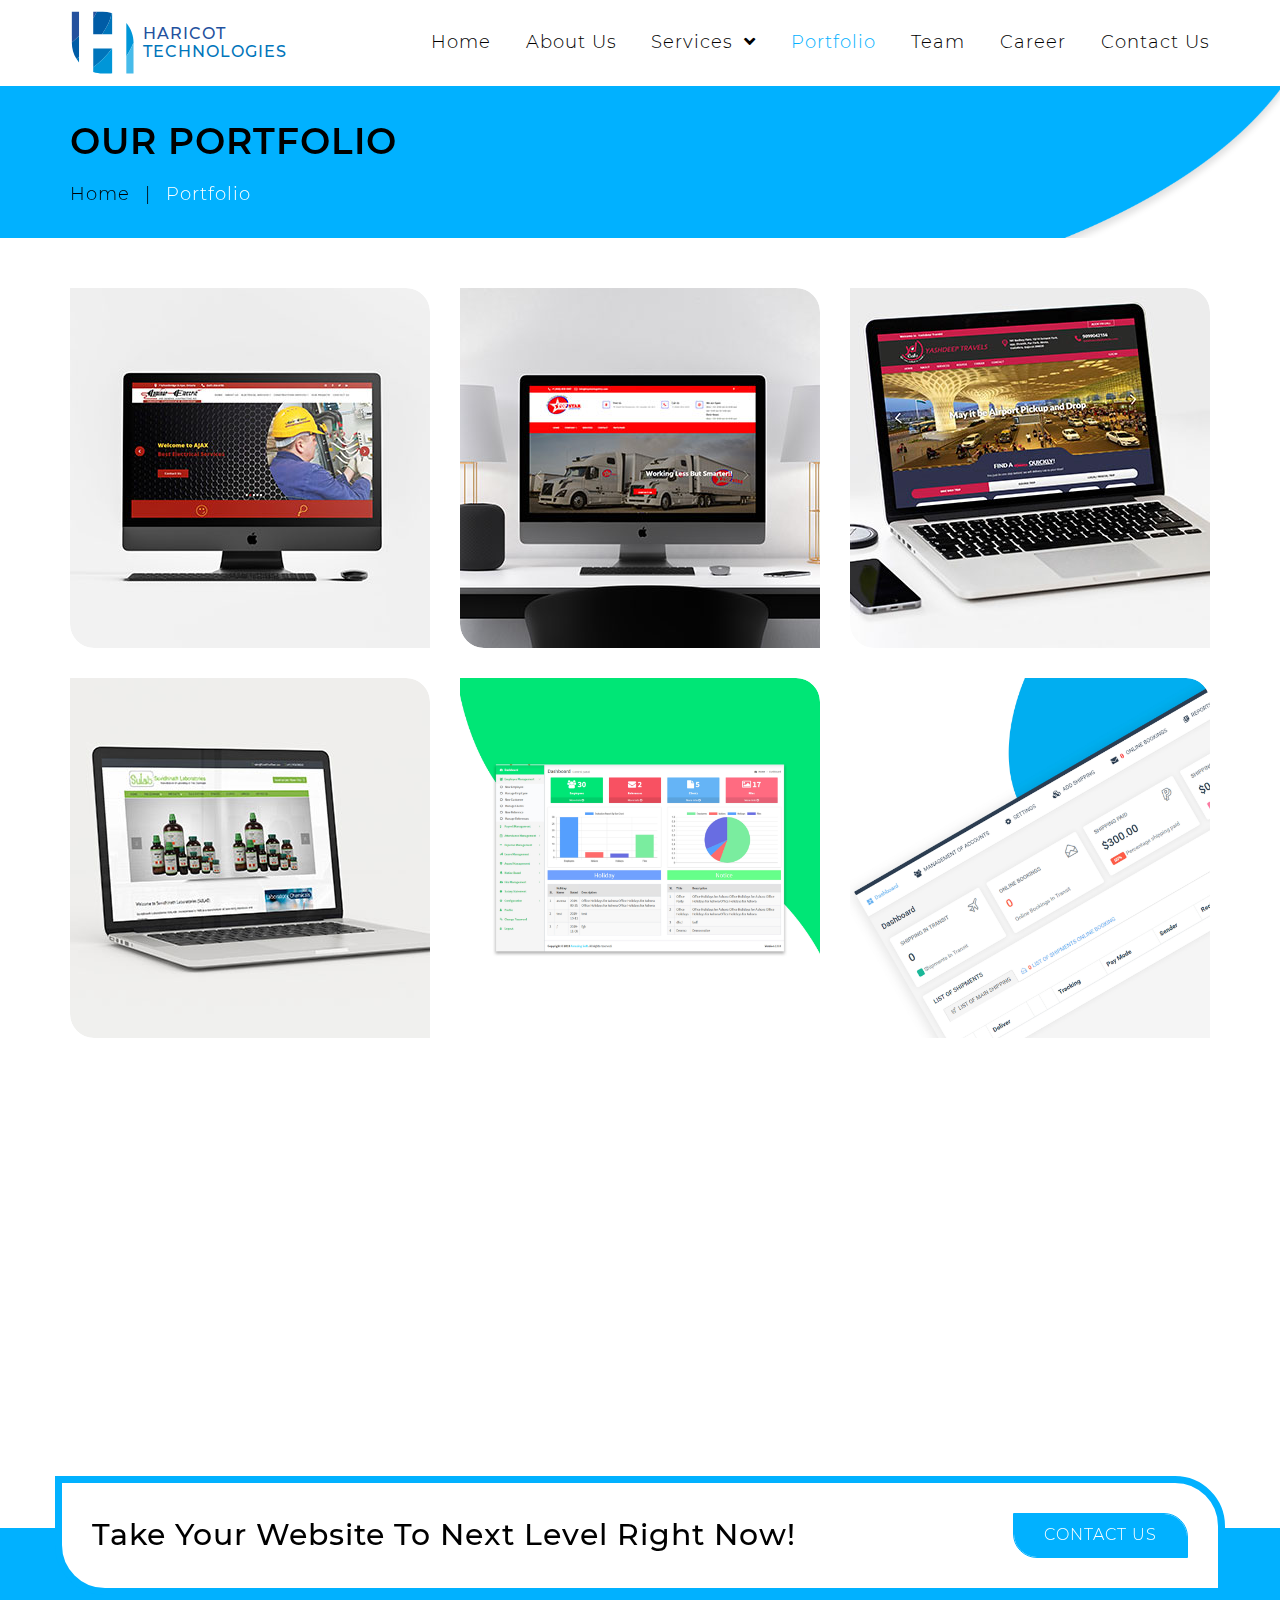
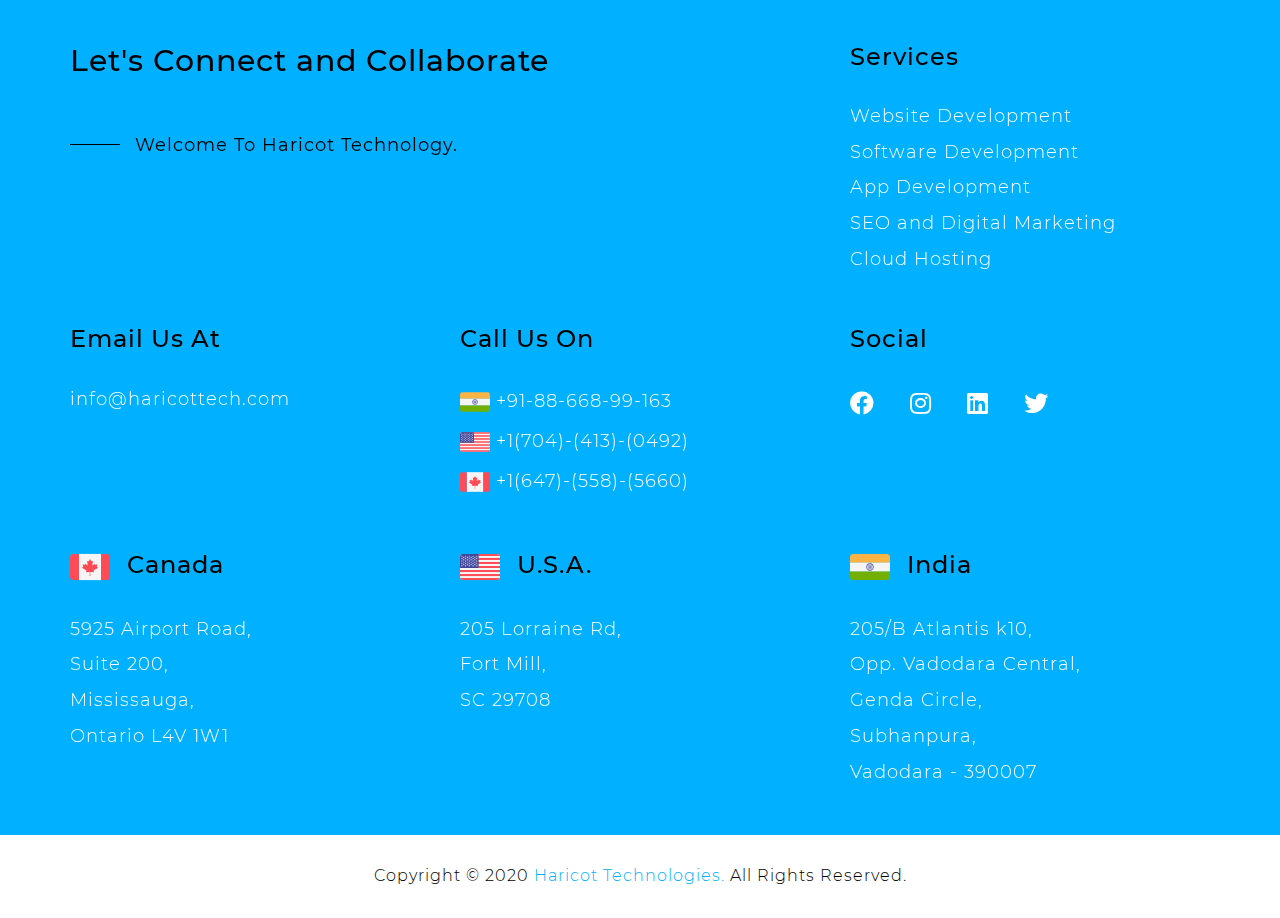
<file: portfolio.html>
<!DOCTYPE html>
<html lang="en">
<head>
	<meta charset="UTF-8" />
	<meta name="description" content="" />
	<meta name="viewport" content="width=device-width, initial-scale=1.0, user-scalable=0" />
	<meta name="author" content="" />
	<title>Portfolio | Haricot Technologies</title>
	<!-- Favicon Icon -->
	<link rel="shortcut icon" href="images/favicon.ico" type="image/x-icon" />
	<link rel="icon" href="images/favicon.ico" type="image/x-icon" />
	<!-- Font Awesome Icons -->
	<link rel="stylesheet" href="css/all.min.css" type="text/css" />
	<!-- Bootstrap-3 Minified CSS -->
	<link rel="stylesheet" href="css/bootstrap.min.css" type="text/css" />
	<!-- AOS Minified CSS -->
	<link rel="stylesheet" href="css/aos.min.css" type="text/css" />
	<!-- Custom CSS -->
	<link rel="stylesheet" href="css/style.css" type="text/css" />
	<!-- Media CSS -->
	<link rel="stylesheet" href="css/media.css" type="text/css" />
</head>
<body>
	<!-- Window Loader Section Starts -->
  <div id="overlay">
    <div id="progstat"></div>
    <div class="window-loader-icon">
			<svg version="1.1" id="Layer_1" xmlns="http://www.w3.org/2000/svg" xmlns:xlink="http://www.w3.org/1999/xlink" x="0px" y="0px" viewBox="0 0 266 264" style="enable-background:new 0 0 266 264;" xml:space="preserve"><g><g><path class="st-loader" d="M92.89,29.83c5.68-9.27,10.73-18.52,14.89-27.59H92.89V29.83z"/><path class="st-loader" d="M32.72,2.24H2.23v129.62c10.08-7.9,20.38-17.04,30.49-27.03V2.24z"/></g><g><path class="st-loader" d="M32.72,104.83c-10.1,9.99-20.4,19.13-30.49,27.03v1.16c0,25.09,7.08,48.52,19.33,68.43c3.63-1.94,7.36-4.14,11.16-6.57V104.83z"/><path class="st-loader" d="M92.89,97.19h37.71c21.74-30.96,37.37-63.17,39.53-89.57c-11.78-3.48-24.22-5.38-37.13-5.38h-25.23c-4.16,9.06-9.2,18.32-14.89,27.59V97.19z"/></g><g><path class="st-loader" d="M92.89,157.36v79.71c26.75-19.35,55.84-48.44,79.42-79.71H92.89z"/><path class="st-loader" d="M173.12,97.19V8.59c-0.99-0.32-1.98-0.67-2.99-0.97c-2.16,26.4-17.79,58.61-39.53,89.57H173.12z"/><path class="st-loader" d="M32.72,194.88c-3.8,2.43-7.53,4.63-11.16,6.57c3.34,5.42,7.09,10.56,11.16,15.42V194.88z"/></g><g><path class="st-loader" d="M233.3,49.18v141.57c13.5-19.97,24.31-40.29,30.46-59.08C263.43,100.27,252.03,71.56,233.3,49.18z"/><path class="st-loader" d="M173.12,157.36h-0.81c-23.58,31.27-52.68,60.36-79.42,79.71v20.38c12.64,4.09,26.11,6.34,40.12,6.34h37.09c1.01-0.92,2.02-1.9,3.03-2.85V157.36z"/></g><g><path class="st-loader" d="M263.75,131.67c-6.15,18.79-16.96,39.11-30.46,59.08v73.05h30.49V133.02C263.79,132.57,263.76,132.12,263.75,131.67z"/><path class="st0" d="M173.12,260.95c-1.01,0.95-2.02,1.92-3.03,2.85h3.03V260.95z"/></g></g></svg>
		</div>
    <div id="progress"></div>
  </div>
  <!-- Window Loader Section Ends -->
	<!-- Mobile Header Section Starts -->
	<div class="container-fluid bg-header-mobile">
		<div class="row flex-align-center-desktop">
			<div class="col-xs-7">
				<div class="mobile-header-logo">
					<a href="index.html">
						<svg version="1.1" id="Layer_1" xmlns="http://www.w3.org/2000/svg" xmlns:xlink="http://www.w3.org/1999/xlink" x="0px" y="0px" viewBox="0 0 933 277" style="enable-background:new 0 0 933 277;" xml:space="preserve"><g id="Logo"><g><g><path class="st0" d="M98.46,35.31c5.68-9.27,10.73-18.52,14.89-27.59H98.46V35.31z"/><path class="st0" d="M38.29,7.72H7.8v129.62c10.08-7.9,20.38-17.04,30.49-27.03V7.72z"/></g><g><path class="st1" d="M38.29,110.31c-10.1,9.99-20.4,19.13-30.49,27.03v1.16c0,25.09,7.08,48.52,19.33,68.43c3.63-1.94,7.36-4.14,11.16-6.57V110.31z"/><path class="st1" d="M98.46,102.67h37.71c21.74-30.96,37.37-63.17,39.53-89.57c-11.78-3.48-24.22-5.38-37.13-5.38h-25.23c-4.16,9.06-9.2,18.32-14.89,27.59V102.67z"/></g><g><path class="st2" d="M98.46,162.84v79.71c26.75-19.35,55.84-48.44,79.42-79.71H98.46z"/><path class="st2" d="M178.69,102.67v-88.6c-0.99-0.32-1.98-0.67-2.99-0.97c-2.16,26.4-17.79,58.61-39.53,89.57H178.69z"/><path class="st2" d="M38.29,200.36c-3.8,2.43-7.53,4.63-11.16,6.57c3.34,5.42,7.09,10.56,11.16,15.42V200.36z"/></g><g><path class="st3" d="M238.87,54.66v141.57c13.5-19.97,24.31-40.29,30.46-59.08C269,105.75,257.6,77.04,238.87,54.66z"/><path class="st3" d="M178.69,162.84h-0.81c-23.58,31.27-52.68,60.36-79.42,79.71v20.38c12.64,4.09,26.11,6.34,40.12,6.34h37.09c1.01-0.92,2.02-1.9,3.03-2.85V162.84z"/></g><g><path class="st4" d="M269.32,137.15c-6.15,18.79-16.96,39.11-30.46,59.08v73.05h30.49V138.5C269.35,138.05,269.33,137.6,269.32,137.15z"/><path class="st4" d="M178.69,266.43c-1.01,0.95-2.02,1.92-3.03,2.85h3.03V266.43z"/></g></g><text transform="matrix(1 0 0 1 311.362 120.9468)"><tspan x="0" y="0" class="st5 st6 st7 st8">Haricot</tspan><tspan x="0" y="80" class="st2 st6 st7 st8">Technologies</tspan></text></g></svg>
					</a>
				</div>
			</div>
			<div class="col-xs-5">
				<div class="hamburger-menu pull-right">
					<div class="burger-menu">
						<span></span>
					</div>
				</div>
			</div>
		</div>
	</div>
	<!-- Mobile Header Section Ends -->
	<!-- Mobile Navbar Menu Section Starts -->
	<div class="fixed-navbar-menu-mobile">
		<ul class="menu-listing-mobile">
			<li><a href="index.html">Home</a></li>
			<li><a href="about.html">About Us</a></li>
			<li>
				<a href="#">Services <i class="fas fa-angle-down"></i></a>
				<ul class="mobile-submenu-listing">
					<li><a href="website-development.html">Website Development</a></li>
					<li><a href="software-development.html">Software Development</a></li>
					<li><a href="app-development.html">App Development</a></li>
					<li><a href="seo-digital-marketing.html">SEO and Digital Marketing</a></li>
					<li><a href="cloud-hosting.html">Cloud Hosting</a></li>
					<li><a href="graphic-design.html">Graphic Design</a></li>
				</ul>
			</li>
			<li class="active"><a href="portfolio.html">Portfolio</a></li>
			<li><a href="team.html">Team</a></li>
			<li><a href="career.html">Career</a></li>
			<li><a href="contact.html">Contact Us</a></li>
		</ul>
	</div>
	<!-- Mobile Navbar Menu Section Ends -->
	<!-- Desktop Logo and Navigationbar Menu Section Starts -->
	<div class="container-fluid bg-logo-navbar-menu-desktop">
		<div class="row">
			<div class="container">
				<div class="row flex-align-center-desktop">
					<div class="col-sm-4 col-md-3 col-lg-3">
						<div class="desktop-header-logo">
							<a href="index.html">
								<svg version="1.1" id="Layer_1" xmlns="http://www.w3.org/2000/svg" xmlns:xlink="http://www.w3.org/1999/xlink" x="0px" y="0px" viewBox="0 0 933 277" style="enable-background:new 0 0 933 277;" xml:space="preserve"><g id="Logo"><g><g><path class="st0" d="M98.46,35.31c5.68-9.27,10.73-18.52,14.89-27.59H98.46V35.31z"/><path class="st0" d="M38.29,7.72H7.8v129.62c10.08-7.9,20.38-17.04,30.49-27.03V7.72z"/></g><g><path class="st1" d="M38.29,110.31c-10.1,9.99-20.4,19.13-30.49,27.03v1.16c0,25.09,7.08,48.52,19.33,68.43c3.63-1.94,7.36-4.14,11.16-6.57V110.31z"/><path class="st1" d="M98.46,102.67h37.71c21.74-30.96,37.37-63.17,39.53-89.57c-11.78-3.48-24.22-5.38-37.13-5.38h-25.23c-4.16,9.06-9.2,18.32-14.89,27.59V102.67z"/></g><g><path class="st2" d="M98.46,162.84v79.71c26.75-19.35,55.84-48.44,79.42-79.71H98.46z"/><path class="st2" d="M178.69,102.67v-88.6c-0.99-0.32-1.98-0.67-2.99-0.97c-2.16,26.4-17.79,58.61-39.53,89.57H178.69z"/><path class="st2" d="M38.29,200.36c-3.8,2.43-7.53,4.63-11.16,6.57c3.34,5.42,7.09,10.56,11.16,15.42V200.36z"/></g><g><path class="st3" d="M238.87,54.66v141.57c13.5-19.97,24.31-40.29,30.46-59.08C269,105.75,257.6,77.04,238.87,54.66z"/><path class="st3" d="M178.69,162.84h-0.81c-23.58,31.27-52.68,60.36-79.42,79.71v20.38c12.64,4.09,26.11,6.34,40.12,6.34h37.09c1.01-0.92,2.02-1.9,3.03-2.85V162.84z"/></g><g><path class="st4" d="M269.32,137.15c-6.15,18.79-16.96,39.11-30.46,59.08v73.05h30.49V138.5C269.35,138.05,269.33,137.6,269.32,137.15z"/><path class="st4" d="M178.69,266.43c-1.01,0.95-2.02,1.92-3.03,2.85h3.03V266.43z"/></g></g><text transform="matrix(1 0 0 1 311.362 120.9468)"><tspan x="0" y="0" class="st5 st6 st7 st8">Haricot</tspan><tspan x="0" y="80" class="st2 st6 st7 st8">Technologies</tspan></text></g></svg>
							</a>
						</div>
					</div>
					<div class="col-sm-8 col-md-9 col-lg-9">
						<div class="navbar-menu-desktop">
							<ul class="desktop-menu-listing">
								<li><a href="index.html">Home</a></li>
								<li><a href="about.html">About Us</a></li>
								<li>
									<a href="#">Services <i class="fas fa-angle-down"></i></a>
									<ul class="desktop-submenu-listing">
										<li><a href="website-development.html">Website Development</a></li>
										<li><a href="software-development.html">Software Development</a></li>
										<li><a href="app-development.html">App Development</a></li>
										<li><a href="seo-digital-marketing.html">SEO and Digital Marketing</a></li>
										<li><a href="cloud-hosting.html">Cloud Hosting</a></li>
										<li><a href="graphic-design.html">Graphic Design</a></li>
									</ul>
								</li>
								<li class="active"><a href="portfolio.html">Portfolio</a></li>
								<li><a href="team.html">Team</a></li>
								<li><a href="career.html">Career</a></li>
								<li><a href="contact.html">Contact Us</a></li>
							</ul>
						</div>
					</div>
				</div>
			</div>
		</div>
	</div>
	<!-- Desktop Logo and Navigationbar Menu Section Ends -->
	<!-- Banner Section Starts -->
	<div class="container-fluid bg-inner-banner">
		<div class="row">
			<div class="container">
				<div class="row">
					<div class="col-xs-12" data-aos="fade-right" data-aos-duration="1000">
						<div class="inner-banner-heading">
							<h1>Our Portfolio</h1>
							<p><a href="index.html">Home</a><span>|</span><a href="portfolio.html" class="active">Portfolio</a></p>
						</div>
					</div>
				</div>
			</div>
		</div>
	</div>
	<!-- Banner Section Ends -->
	<!-- Portfolio Section Starts -->
	<div class="container-fluid bg-portfolio-pp">
		<div class="row">
			<div class="container">
				<div class="row">
					<div class="col-sm-4 col-md-4 col-lg-4" data-aos="fade-up" data-aos-duration="1000">
						<div class="box-portfolio">
							<img src="images/portfolio-1.jpg" class="img-responsive" alt="" />
							<div class="box-portfolio-info">
								<h3>Website Development</h3>
								<p>Industry : Electrical</p>
								<p>Languages : PHP, WordPress</p>
							</div>
						</div>
					</div>
					<div class="col-sm-4 col-md-4 col-lg-4" data-aos="fade-up" data-aos-duration="1000">
						<div class="box-portfolio">
							<img src="images/portfolio-2.jpg" class="img-responsive" alt="" />
							<div class="box-portfolio-info">
								<h3>Website Development</h3>
								<p>Industry : Logistic</p>
								<p>Languages : PHP, CodeIgniter</p>
							</div>
						</div>
					</div>
					<div class="col-sm-4 col-md-4 col-lg-4" data-aos="fade-up" data-aos-duration="1000">
						<div class="box-portfolio">
							<img src="images/portfolio-3.jpg" class="img-responsive" alt="" />
							<div class="box-portfolio-info">
								<h3>Website Development</h3>
								<p>Industry : Taxi Booking</p>
								<p>Languages : Core PHP</p>
							</div>
						</div>
					</div>
					<div class="col-sm-4 col-md-4 col-lg-4" data-aos="fade-up" data-aos-duration="1000">
						<div class="box-portfolio">
							<img src="images/portfolio-4.jpg" class="img-responsive" alt="" />
							<div class="box-portfolio-info">
								<h3>Website Development</h3>
								<p>Industry : Chemical</p>
								<p>Languages : PHP, WordPress</p>
							</div>
						</div>
					</div>
					<div class="col-sm-4 col-md-4 col-lg-4" data-aos="fade-up" data-aos-duration="1000">
						<div class="box-portfolio">
							<img src="images/portfolio-5.jpg" class="img-responsive" alt="" />
							<div class="box-portfolio-info">
								<h3>Software Development</h3>
								<p>Industry : Manpower</p>
								<p>Languages : PHP, Laravel</p>
							</div>
						</div>
					</div>
					<div class="col-sm-4 col-md-4 col-lg-4" data-aos="fade-up" data-aos-duration="1000">
						<div class="box-portfolio">
							<img src="images/portfolio-6.jpg" class="img-responsive" alt="" />
							<div class="box-portfolio-info">
								<h3>Software Development</h3>
								<p>Industry : Logistics</p>
								<p>Languages : .net</p>
							</div>
						</div>
					</div>
					<div class="col-sm-4 col-md-4 col-lg-4" data-aos="fade-up" data-aos-duration="1000">
						<div class="box-portfolio">
							<img src="images/portfolio-7.jpg" class="img-responsive" alt="" />
							<div class="box-portfolio-info">
								<h3>Software Development</h3>
								<p>Industry : Hospitality</p>
								<p>Languages : PHP, Laravel</p>
							</div>
						</div>
					</div>
					<div class="col-sm-4 col-md-4 col-lg-4" data-aos="fade-up" data-aos-duration="1000">
						<div class="box-portfolio">
							<img src="images/portfolio-8.jpg" class="img-responsive" alt="" />
							<div class="box-portfolio-info">
								<h3>Software Development</h3>
								<p>Industry : Medical</p>
								<p>Languages : PHP, Laravel</p>
							</div>
						</div>
					</div>
					<div class="col-sm-4 col-md-4 col-lg-4" data-aos="fade-up" data-aos-duration="1000">
						<div class="box-portfolio">
							<img src="images/portfolio-9.jpg" class="img-responsive" alt="" />
							<div class="box-portfolio-info">
								<h3>Software Development</h3>
								<p>Industry : Education</p>
								<p>Languages : PHP, Laravel</p>
							</div>
						</div>
					</div>
				</div>
			</div>
		</div>
	</div>
	<!-- Portfolio Section Ends -->
	<!-- Footer Section Starts -->
	<div class="container-fluid bg-footer-home">
		<div class="row">
			<div class="container">
				<div class="row">
					<div class="co-xs-12">
						<div class="bg-footer-quote-home">
							<div class="row flex-align-center-desktop display-block-mobile">
								<div class="col-sm-8 col-md-8 col-lg-8">
									<div class="footer-quote-home">
										<p>Take your website to next level right now!</p>
									</div>
								</div>
								<div class="col-sm-4 col-md-4 col-lg-4">
									<div class="read-view-more footer-contact-read-view-more">
										<a href="contact.html">Contact Us</a>
									</div>
								</div>
							</div>
						</div>
					</div>
				</div>
				<div class="row">
					<div class="col-sm-8 col-md-8 col-lg-8">
						<div class="footer-bs-heading">
							<h2>Let's Connect and Collaborate</h2>
							<p>Welcome to haricot technology.</p>
						</div>
					</div>
					<div class="col-sm-4 col-md-4 col-lg-4">
						<div class="footer-heading footer-services-heading">
							<h3>Services</h3>
							<ul class="footer-services-listing">
								<li><a href="website-development.html">Website Development</a></li>
								<li><a href="software-development.html">Software Development</a></li>
								<li><a href="app-development.html">App Development</a></li>
								<li><a href="seo-digital-marketing.html">SEO and Digital Marketing</a></li>
								<li><a href="cloud-hosting.html">Cloud Hosting</a></li>
							</ul>
						</div>
					</div>
				</div>
				<div class="row">
					<div class="col-sm-4 col-md-4 col-lg-4">
						<div class="footer-heading footer-email-heading">
							<h3>Email Us At</h3>
							<a href="mailto:info@haricottech.com">info@haricottech.com</a>
						</div>
					</div>
					<div class="col-sm-5 col-md-4 col-lg-4">
						<div class="footer-heading footer-call-heading">
							<h3>Call Us On</h3>
							<a href="tel:+918866899163"><img src="images/india-flag.svg" alt="" /> +91-88-668-99-163</a>
							<a href="tel:+17044130492"><img src="images/usa-flag.svg" alt="" /> +1(704)-(413)-(0492)</a>
							<a href="tel:+16475585660"><img src="images/canada-flag.svg" alt="" /> +1(647)-(558)-(5660)</a>
						</div>
					</div>
					<div class="col-sm-3 col-md-4 col-lg-4">
						<div class="footer-heading footer-social-heading">
							<h3>Social</h3>
							<ul class="footer-social-listing">
								<li><a href="https://www.facebook.com/Haricottech" target="_blank"><i class="fab fa-facebook"></i></a></li>
								<li><a href="https://www.instagram.com/haricottechnologies/" target="_blank"><i class="fab fa-instagram"></i></a></li>
								<li><a href="https://www.linkedin.com/company/haricot-technologies/" target="_blank"><i class="fab fa-linkedin"></i></a></li>
								<li><a href="https://twitter.com/HaricotTech" target="_blank"><i class="fab fa-twitter"></i></a></li>
							</ul>
						</div>
					</div>
				</div>
				<div class="row">
					<div class="col-sm-4 col-md-4 col-lg-4">
						<div class="footer-heading">
							<h3><img src="images/canada-flag.svg" class="img-responsive" alt="" /> Canada</h3>
							<address>
								<p>5925 Airport Road,</p>
								<p>Suite 200,</p>
								<p>Mississauga,</p>
								<p>Ontario L4V 1W1</p>
							</address>
						</div>
					</div>
					<div class="col-sm-4 col-md-4 col-lg-4">
						<div class="footer-heading">
							<h3><img src="images/usa-flag.svg" class="img-responsive" alt="" /> U.S.A.</h3>
							<address>
								<p>205 Lorraine Rd,</p>
								<p>Fort Mill,</p>
								<p>SC 29708</p>
							</address>
						</div>
					</div>
					<div class="col-sm-4 col-md-4 col-lg-4">
						<div class="footer-heading">
							<h3><img src="images/india-flag.svg" class="img-responsive" alt="" /> India</h3>
							<address>
								<p>205/B Atlantis k10,</p>
								<p>Opp. Vadodara Central,</p>
								<p>Genda Circle,</p>
								<p>Subhanpura,</p>
								<p>Vadodara - 390007</p>
							</address>
						</div>
					</div>
				</div>
			</div>
		</div>
	</div>
	<!-- Footer Section Ends -->
	<!-- Copyright Section Starts -->
	<div class="container-fluid bg-copyright-home">
		<div class="row">
			<div class="container bg-copyright-container-home">
				<div class="row">
					<div class="col-xs-12">
						<div class="copyright-info text-center">
							<p>Copyright © 2020 <a href="index.html">Haricot Technologies.</a> All Rights Reserved.</p>
						</div>
					</div>
				</div>
			</div>
		</div>
	</div>
	<!-- Copyright Section Ends -->
	<!-- jQuery Library -->
	<script src="js/jquery.min.js"></script>
	<!-- Smooth Scroll Minified JS -->
	<script src="js/smooth-scroll.min.js"></script>
	<!-- AOS Minified JS -->
	<script src="js/aos.min.js"></script>
	<!-- Main JS -->
	<script src="js/main.js"></script>
</body>
</html>
</file>
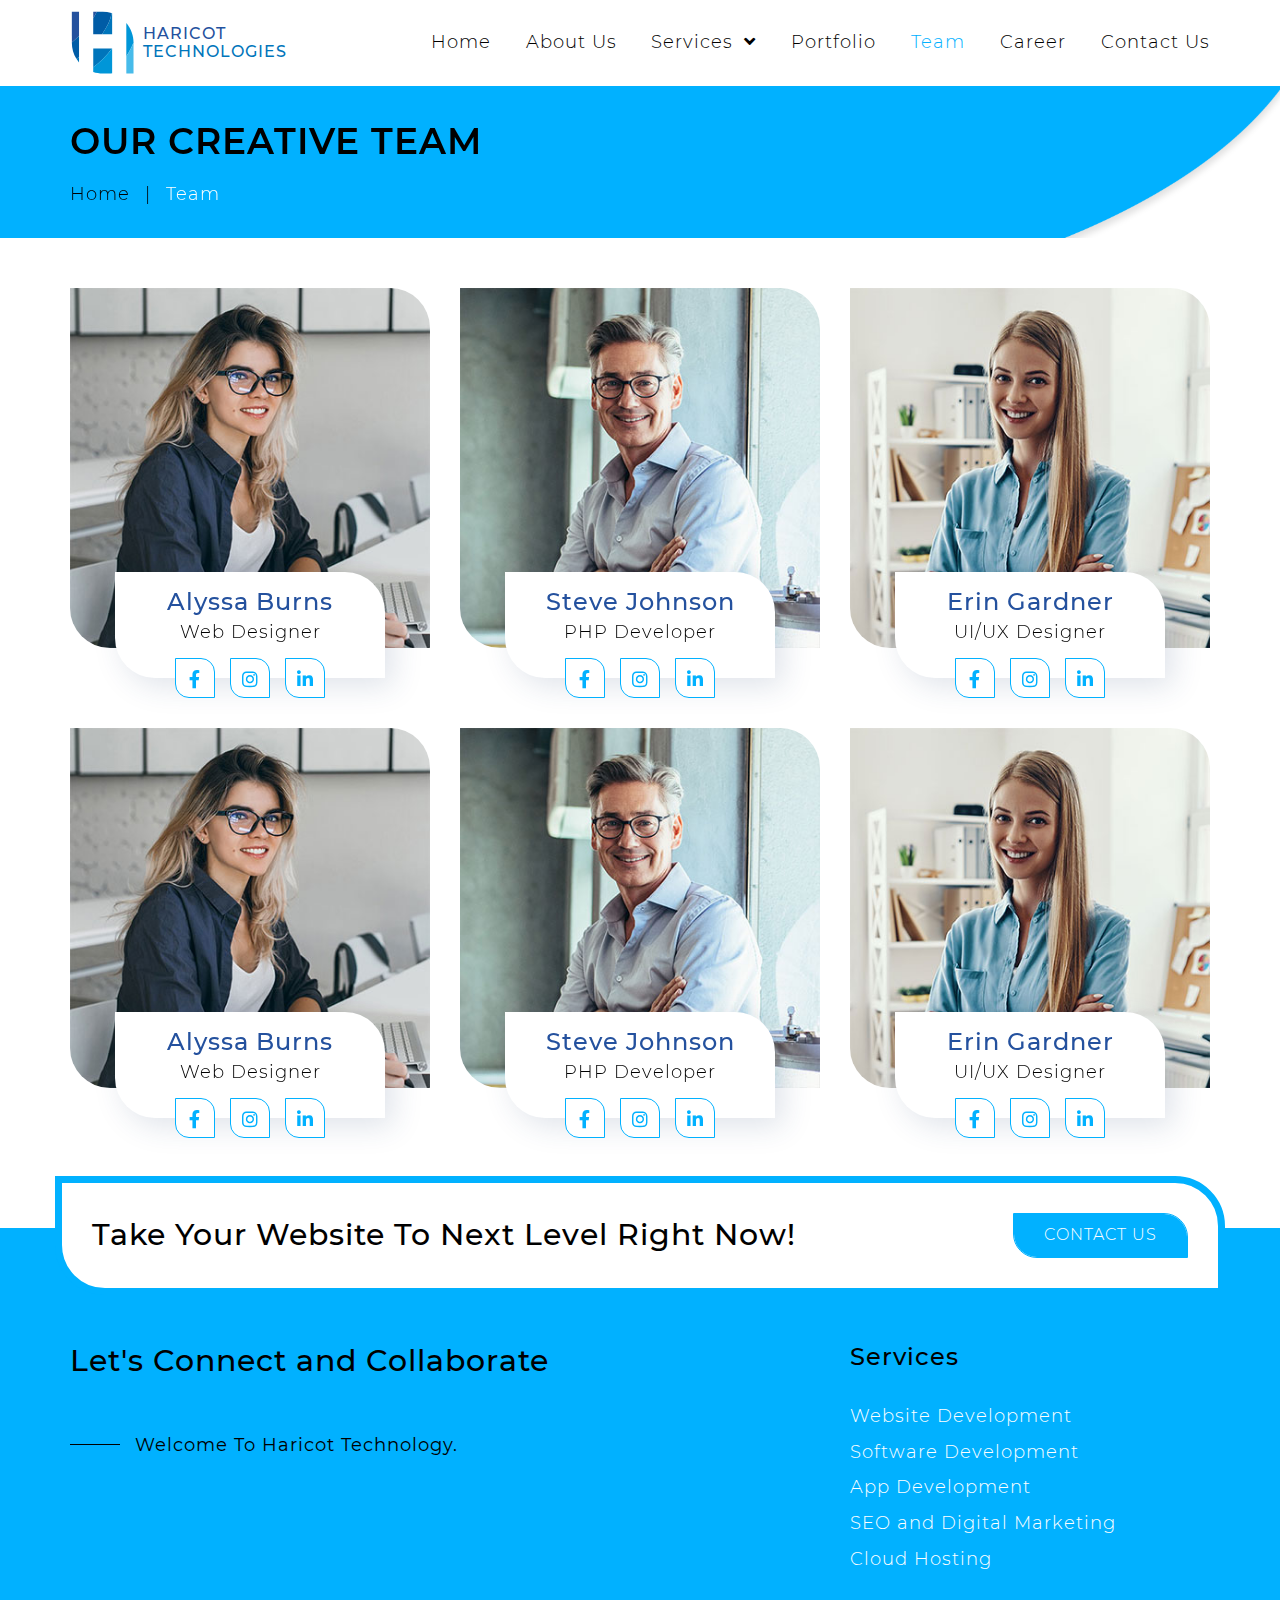
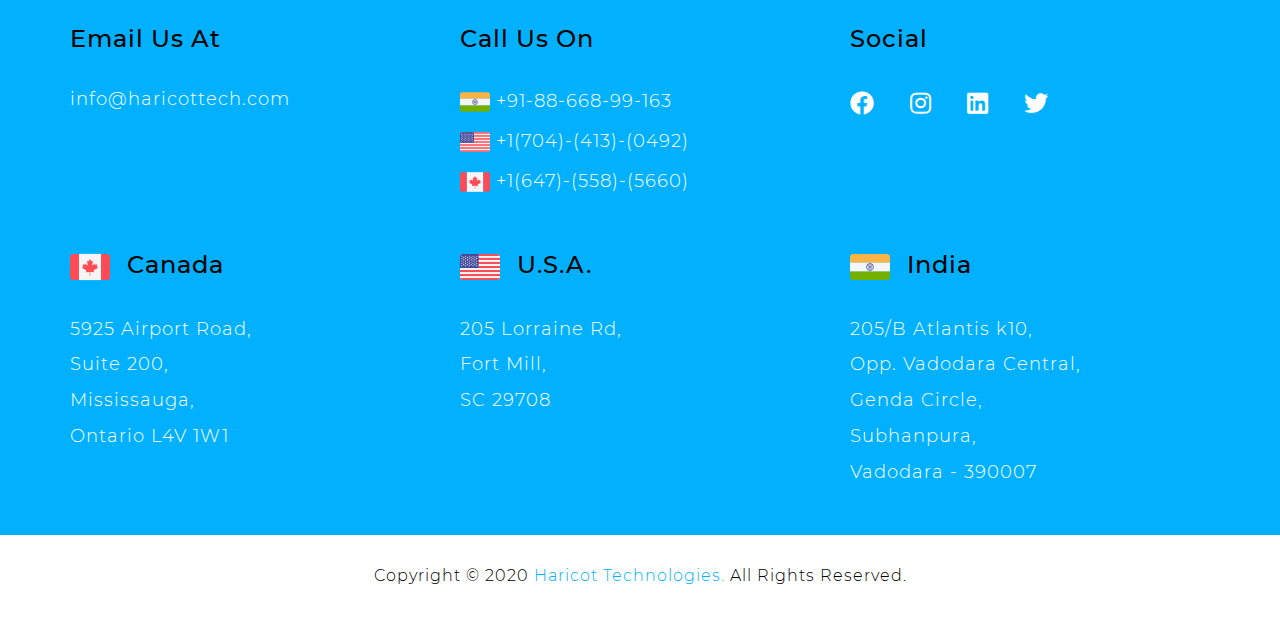
<file: team.html>
<!DOCTYPE html>
<html lang="en">
<head>
	<meta charset="UTF-8" />
	<meta name="description" content="" />
	<meta name="viewport" content="width=device-width, initial-scale=1.0, user-scalable=0" />
	<meta name="author" content="" />
	<title>Team | Haricot Technologies</title>
	<!-- Favicon Icon -->
	<link rel="shortcut icon" href="images/favicon.ico" type="image/x-icon" />
	<link rel="icon" href="images/favicon.ico" type="image/x-icon" />
	<!-- Font Awesome Icons -->
	<link rel="stylesheet" href="css/all.min.css" type="text/css" />
	<!-- Bootstrap-3 Minified CSS -->
	<link rel="stylesheet" href="css/bootstrap.min.css" type="text/css" />
	<!-- AOS Minified CSS -->
	<link rel="stylesheet" href="css/aos.min.css" type="text/css" />
	<!-- Custom CSS -->
	<link rel="stylesheet" href="css/style.css" type="text/css" />
	<!-- Media CSS -->
	<link rel="stylesheet" href="css/media.css" type="text/css" />
</head>
<body>
	<!-- Window Loader Section Starts -->
  <div id="overlay">
    <div id="progstat"></div>
    <div class="window-loader-icon">
			<svg version="1.1" id="Layer_1" xmlns="http://www.w3.org/2000/svg" xmlns:xlink="http://www.w3.org/1999/xlink" x="0px" y="0px" viewBox="0 0 266 264" style="enable-background:new 0 0 266 264;" xml:space="preserve"><g><g><path class="st-loader" d="M92.89,29.83c5.68-9.27,10.73-18.52,14.89-27.59H92.89V29.83z"/><path class="st-loader" d="M32.72,2.24H2.23v129.62c10.08-7.9,20.38-17.04,30.49-27.03V2.24z"/></g><g><path class="st-loader" d="M32.72,104.83c-10.1,9.99-20.4,19.13-30.49,27.03v1.16c0,25.09,7.08,48.52,19.33,68.43c3.63-1.94,7.36-4.14,11.16-6.57V104.83z"/><path class="st-loader" d="M92.89,97.19h37.71c21.74-30.96,37.37-63.17,39.53-89.57c-11.78-3.48-24.22-5.38-37.13-5.38h-25.23c-4.16,9.06-9.2,18.32-14.89,27.59V97.19z"/></g><g><path class="st-loader" d="M92.89,157.36v79.71c26.75-19.35,55.84-48.44,79.42-79.71H92.89z"/><path class="st-loader" d="M173.12,97.19V8.59c-0.99-0.32-1.98-0.67-2.99-0.97c-2.16,26.4-17.79,58.61-39.53,89.57H173.12z"/><path class="st-loader" d="M32.72,194.88c-3.8,2.43-7.53,4.63-11.16,6.57c3.34,5.42,7.09,10.56,11.16,15.42V194.88z"/></g><g><path class="st-loader" d="M233.3,49.18v141.57c13.5-19.97,24.31-40.29,30.46-59.08C263.43,100.27,252.03,71.56,233.3,49.18z"/><path class="st-loader" d="M173.12,157.36h-0.81c-23.58,31.27-52.68,60.36-79.42,79.71v20.38c12.64,4.09,26.11,6.34,40.12,6.34h37.09c1.01-0.92,2.02-1.9,3.03-2.85V157.36z"/></g><g><path class="st-loader" d="M263.75,131.67c-6.15,18.79-16.96,39.11-30.46,59.08v73.05h30.49V133.02C263.79,132.57,263.76,132.12,263.75,131.67z"/><path class="st0" d="M173.12,260.95c-1.01,0.95-2.02,1.92-3.03,2.85h3.03V260.95z"/></g></g></svg>
		</div>
    <div id="progress"></div>
  </div>
  <!-- Window Loader Section Ends -->
	<!-- Mobile Header Section Starts -->
	<div class="container-fluid bg-header-mobile">
		<div class="row flex-align-center-desktop">
			<div class="col-xs-7">
				<div class="mobile-header-logo">
					<a href="index.html">
						<svg version="1.1" id="Layer_1" xmlns="http://www.w3.org/2000/svg" xmlns:xlink="http://www.w3.org/1999/xlink" x="0px" y="0px" viewBox="0 0 933 277" style="enable-background:new 0 0 933 277;" xml:space="preserve"><g id="Logo"><g><g><path class="st0" d="M98.46,35.31c5.68-9.27,10.73-18.52,14.89-27.59H98.46V35.31z"/><path class="st0" d="M38.29,7.72H7.8v129.62c10.08-7.9,20.38-17.04,30.49-27.03V7.72z"/></g><g><path class="st1" d="M38.29,110.31c-10.1,9.99-20.4,19.13-30.49,27.03v1.16c0,25.09,7.08,48.52,19.33,68.43c3.63-1.94,7.36-4.14,11.16-6.57V110.31z"/><path class="st1" d="M98.46,102.67h37.71c21.74-30.96,37.37-63.17,39.53-89.57c-11.78-3.48-24.22-5.38-37.13-5.38h-25.23c-4.16,9.06-9.2,18.32-14.89,27.59V102.67z"/></g><g><path class="st2" d="M98.46,162.84v79.71c26.75-19.35,55.84-48.44,79.42-79.71H98.46z"/><path class="st2" d="M178.69,102.67v-88.6c-0.99-0.32-1.98-0.67-2.99-0.97c-2.16,26.4-17.79,58.61-39.53,89.57H178.69z"/><path class="st2" d="M38.29,200.36c-3.8,2.43-7.53,4.63-11.16,6.57c3.34,5.42,7.09,10.56,11.16,15.42V200.36z"/></g><g><path class="st3" d="M238.87,54.66v141.57c13.5-19.97,24.31-40.29,30.46-59.08C269,105.75,257.6,77.04,238.87,54.66z"/><path class="st3" d="M178.69,162.84h-0.81c-23.58,31.27-52.68,60.36-79.42,79.71v20.38c12.64,4.09,26.11,6.34,40.12,6.34h37.09c1.01-0.92,2.02-1.9,3.03-2.85V162.84z"/></g><g><path class="st4" d="M269.32,137.15c-6.15,18.79-16.96,39.11-30.46,59.08v73.05h30.49V138.5C269.35,138.05,269.33,137.6,269.32,137.15z"/><path class="st4" d="M178.69,266.43c-1.01,0.95-2.02,1.92-3.03,2.85h3.03V266.43z"/></g></g><text transform="matrix(1 0 0 1 311.362 120.9468)"><tspan x="0" y="0" class="st5 st6 st7 st8">Haricot</tspan><tspan x="0" y="80" class="st2 st6 st7 st8">Technologies</tspan></text></g></svg>
					</a>
				</div>
			</div>
			<div class="col-xs-5">
				<div class="hamburger-menu pull-right">
					<div class="burger-menu">
						<span></span>
					</div>
				</div>
			</div>
		</div>
	</div>
	<!-- Mobile Header Section Ends -->
	<!-- Mobile Navbar Menu Section Starts -->
	<div class="fixed-navbar-menu-mobile">
		<ul class="menu-listing-mobile">
			<li><a href="index.html">Home</a></li>
			<li><a href="about.html">About Us</a></li>
			<li>
				<a href="#">Services <i class="fas fa-angle-down"></i></a>
				<ul class="mobile-submenu-listing">
					<li><a href="website-development.html">Website Development</a></li>
					<li><a href="software-development.html">Software Development</a></li>
					<li><a href="app-development.html">App Development</a></li>
					<li><a href="seo-digital-marketing.html">SEO and Digital Marketing</a></li>
					<li><a href="cloud-hosting.html">Cloud Hosting</a></li>
					<li><a href="graphic-design.html">Graphic Design</a></li>
				</ul>
			</li>
			<li><a href="portfolio.html">Portfolio</a></li>
			<li class="active"><a href="team.html">Team</a></li>
			<li><a href="career.html">Career</a></li>
			<li><a href="contact.html">Contact Us</a></li>
		</ul>
	</div>
	<!-- Mobile Navbar Menu Section Ends -->
	<!-- Desktop Logo and Navigationbar Menu Section Starts -->
	<div class="container-fluid bg-logo-navbar-menu-desktop">
		<div class="row">
			<div class="container">
				<div class="row flex-align-center-desktop">
					<div class="col-sm-4 col-md-3 col-lg-3">
						<div class="desktop-header-logo">
							<a href="index.html">
								<svg version="1.1" id="Layer_1" xmlns="http://www.w3.org/2000/svg" xmlns:xlink="http://www.w3.org/1999/xlink" x="0px" y="0px" viewBox="0 0 933 277" style="enable-background:new 0 0 933 277;" xml:space="preserve"><g id="Logo"><g><g><path class="st0" d="M98.46,35.31c5.68-9.27,10.73-18.52,14.89-27.59H98.46V35.31z"/><path class="st0" d="M38.29,7.72H7.8v129.62c10.08-7.9,20.38-17.04,30.49-27.03V7.72z"/></g><g><path class="st1" d="M38.29,110.31c-10.1,9.99-20.4,19.13-30.49,27.03v1.16c0,25.09,7.08,48.52,19.33,68.43c3.63-1.94,7.36-4.14,11.16-6.57V110.31z"/><path class="st1" d="M98.46,102.67h37.71c21.74-30.96,37.37-63.17,39.53-89.57c-11.78-3.48-24.22-5.38-37.13-5.38h-25.23c-4.16,9.06-9.2,18.32-14.89,27.59V102.67z"/></g><g><path class="st2" d="M98.46,162.84v79.71c26.75-19.35,55.84-48.44,79.42-79.71H98.46z"/><path class="st2" d="M178.69,102.67v-88.6c-0.99-0.32-1.98-0.67-2.99-0.97c-2.16,26.4-17.79,58.61-39.53,89.57H178.69z"/><path class="st2" d="M38.29,200.36c-3.8,2.43-7.53,4.63-11.16,6.57c3.34,5.42,7.09,10.56,11.16,15.42V200.36z"/></g><g><path class="st3" d="M238.87,54.66v141.57c13.5-19.97,24.31-40.29,30.46-59.08C269,105.75,257.6,77.04,238.87,54.66z"/><path class="st3" d="M178.69,162.84h-0.81c-23.58,31.27-52.68,60.36-79.42,79.71v20.38c12.64,4.09,26.11,6.34,40.12,6.34h37.09c1.01-0.92,2.02-1.9,3.03-2.85V162.84z"/></g><g><path class="st4" d="M269.32,137.15c-6.15,18.79-16.96,39.11-30.46,59.08v73.05h30.49V138.5C269.35,138.05,269.33,137.6,269.32,137.15z"/><path class="st4" d="M178.69,266.43c-1.01,0.95-2.02,1.92-3.03,2.85h3.03V266.43z"/></g></g><text transform="matrix(1 0 0 1 311.362 120.9468)"><tspan x="0" y="0" class="st5 st6 st7 st8">Haricot</tspan><tspan x="0" y="80" class="st2 st6 st7 st8">Technologies</tspan></text></g></svg>
							</a>
						</div>
					</div>
					<div class="col-sm-8 col-md-9 col-lg-9">
						<div class="navbar-menu-desktop">
							<ul class="desktop-menu-listing">
								<li><a href="index.html">Home</a></li>
								<li><a href="about.html">About Us</a></li>
								<li>
									<a href="#">Services <i class="fas fa-angle-down"></i></a>
									<ul class="desktop-submenu-listing">
										<li><a href="website-development.html">Website Development</a></li>
										<li><a href="software-development.html">Software Development</a></li>
										<li><a href="app-development.html">App Development</a></li>
										<li><a href="seo-digital-marketing.html">SEO and Digital Marketing</a></li>
										<li><a href="cloud-hosting.html">Cloud Hosting</a></li>
										<li><a href="graphic-design.html">Graphic Design</a></li>
									</ul>
								</li>
								<li><a href="portfolio.html">Portfolio</a></li>
								<li class="active"><a href="team.html">Team</a></li>
								<li><a href="career.html">Career</a></li>
								<li><a href="contact.html">Contact Us</a></li>
							</ul>
						</div>
					</div>
				</div>
			</div>
		</div>
	</div>
	<!-- Desktop Logo and Navigationbar Menu Section Ends -->
	<!-- Banner Section Starts -->
	<div class="container-fluid bg-inner-banner">
		<div class="row">
			<div class="container">
				<div class="row">
					<div class="col-xs-12" data-aos="fade-right" data-aos-duration="1000">
						<div class="inner-banner-heading">
							<h1>Our Creative Team</h1>
							<p><a href="index.html">Home</a><span>|</span><a href="team.html" class="active">Team</a></p>
						</div>
					</div>
				</div>
			</div>
		</div>
	</div>
	<!-- Banner Section Ends -->
	<!-- Team Section Starts -->
	<div class="container-fluid bg-our-team-tp">
		<div class="row">
			<div class="container">
				<div class="row">
					<div class="col-sm-6 col-md-6 col-lg-4" data-aos="fade-up" data-aos-duration="1000">
						<div class="box-team-member-tp">
							<img src="images/team-1.jpg" class="img-responsive" alt="" />
							<div class="box-team-member-name">
								<h3>Alyssa Burns</h3>
								<p>Web Designer</p>
								<ul class="team-member-social-account">
									<li><a href="#"><i class="fab fa-facebook-f"></i></a></li>
									<li><a href="#"><i class="fab fa-instagram"></i></a></li>
									<li><a href="#"><i class="fab fa-linkedin-in"></i></a></li>
								</ul>
							</div>
						</div>
					</div>
					<div class="col-sm-6 col-md-6 col-lg-4" data-aos="fade-up" data-aos-duration="1000">
						<div class="box-team-member-tp">
							<img src="images/team-2.jpg" class="img-responsive" alt="" />
							<div class="box-team-member-name">
								<h3>Steve Johnson</h3>
								<p>PHP Developer</p>
								<ul class="team-member-social-account">
									<li><a href="#"><i class="fab fa-facebook-f"></i></a></li>
									<li><a href="#"><i class="fab fa-instagram"></i></a></li>
									<li><a href="#"><i class="fab fa-linkedin-in"></i></a></li>
								</ul>
							</div>
						</div>
					</div>
					<div class="visible-sm visible-md clearfix"></div>
					<div class="col-sm-6 col-md-6 col-lg-4" data-aos="fade-up" data-aos-duration="1000">
						<div class="box-team-member-tp">
							<img src="images/team-3.jpg" class="img-responsive" alt="" />
							<div class="box-team-member-name">
								<h3>Erin Gardner</h3>
								<p>UI/UX Designer</p>
								<ul class="team-member-social-account">
									<li><a href="#"><i class="fab fa-facebook-f"></i></a></li>
									<li><a href="#"><i class="fab fa-instagram"></i></a></li>
									<li><a href="#"><i class="fab fa-linkedin-in"></i></a></li>
								</ul>
							</div>
						</div>
					</div>
					<div class="visible-lg clearfix"></div>
					<div class="col-sm-6 col-md-6 col-lg-4" data-aos="fade-up" data-aos-duration="1000">
						<div class="box-team-member-tp">
							<img src="images/team-1.jpg" class="img-responsive" alt="" />
							<div class="box-team-member-name">
								<h3>Alyssa Burns</h3>
								<p>Web Designer</p>
								<ul class="team-member-social-account">
									<li><a href="#"><i class="fab fa-facebook-f"></i></a></li>
									<li><a href="#"><i class="fab fa-instagram"></i></a></li>
									<li><a href="#"><i class="fab fa-linkedin-in"></i></a></li>
								</ul>
							</div>
						</div>
					</div>
					<div class="visible-sm visible-md clearfix"></div>
					<div class="col-sm-6 col-md-6 col-lg-4" data-aos="fade-up" data-aos-duration="1000">
						<div class="box-team-member-tp">
							<img src="images/team-2.jpg" class="img-responsive" alt="" />
							<div class="box-team-member-name">
								<h3>Steve Johnson</h3>
								<p>PHP Developer</p>
								<ul class="team-member-social-account">
									<li><a href="#"><i class="fab fa-facebook-f"></i></a></li>
									<li><a href="#"><i class="fab fa-instagram"></i></a></li>
									<li><a href="#"><i class="fab fa-linkedin-in"></i></a></li>
								</ul>
							</div>
						</div>
					</div>
					<div class="col-sm-6 col-md-6 col-lg-4" data-aos="fade-up" data-aos-duration="1000">
						<div class="box-team-member-tp">
							<img src="images/team-3.jpg" class="img-responsive" alt="" />
							<div class="box-team-member-name">
								<h3>Erin Gardner</h3>
								<p>UI/UX Designer</p>
								<ul class="team-member-social-account">
									<li><a href="#"><i class="fab fa-facebook-f"></i></a></li>
									<li><a href="#"><i class="fab fa-instagram"></i></a></li>
									<li><a href="#"><i class="fab fa-linkedin-in"></i></a></li>
								</ul>
							</div>
						</div>
					</div>
				</div>
			</div>
		</div>
	</div>
	<!-- Team Section Ends -->
	<!-- Footer Section Starts -->
	<div class="container-fluid bg-footer-home">
		<div class="row">
			<div class="container">
				<div class="row">
					<div class="co-xs-12">
						<div class="bg-footer-quote-home">
							<div class="row flex-align-center-desktop display-block-mobile">
								<div class="col-sm-8 col-md-8 col-lg-8">
									<div class="footer-quote-home">
										<p>Take your website to next level right now!</p>
									</div>
								</div>
								<div class="col-sm-4 col-md-4 col-lg-4">
									<div class="read-view-more footer-contact-read-view-more">
										<a href="contact.html">Contact Us</a>
									</div>
								</div>
							</div>
						</div>
					</div>
				</div>
				<div class="row">
					<div class="col-sm-8 col-md-8 col-lg-8">
						<div class="footer-bs-heading">
							<h2>Let's Connect and Collaborate</h2>
							<p>Welcome to haricot technology.</p>
						</div>
					</div>
					<div class="col-sm-4 col-md-4 col-lg-4">
						<div class="footer-heading footer-services-heading">
							<h3>Services</h3>
							<ul class="footer-services-listing">
								<li><a href="website-development.html">Website Development</a></li>
								<li><a href="software-development.html">Software Development</a></li>
								<li><a href="app-development.html">App Development</a></li>
								<li><a href="seo-digital-marketing.html">SEO and Digital Marketing</a></li>
								<li><a href="cloud-hosting.html">Cloud Hosting</a></li>
							</ul>
						</div>
					</div>
				</div>
				<div class="row">
					<div class="col-sm-4 col-md-4 col-lg-4">
						<div class="footer-heading footer-email-heading">
							<h3>Email Us At</h3>
							<a href="mailto:info@haricottech.com">info@haricottech.com</a>
						</div>
					</div>
					<div class="col-sm-5 col-md-4 col-lg-4">
						<div class="footer-heading footer-call-heading">
							<h3>Call Us On</h3>
							<a href="tel:+918866899163"><img src="images/india-flag.svg" alt="" /> +91-88-668-99-163</a>
							<a href="tel:+17044130492"><img src="images/usa-flag.svg" alt="" /> +1(704)-(413)-(0492)</a>
							<a href="tel:+16475585660"><img src="images/canada-flag.svg" alt="" /> +1(647)-(558)-(5660)</a>
						</div>
					</div>
					<div class="col-sm-3 col-md-4 col-lg-4">
						<div class="footer-heading footer-social-heading">
							<h3>Social</h3>
							<ul class="footer-social-listing">
								<li><a href="https://www.facebook.com/Haricottech" target="_blank"><i class="fab fa-facebook"></i></a></li>
								<li><a href="https://www.instagram.com/haricottechnologies/" target="_blank"><i class="fab fa-instagram"></i></a></li>
								<li><a href="https://www.linkedin.com/company/haricot-technologies/" target="_blank"><i class="fab fa-linkedin"></i></a></li>
								<li><a href="https://twitter.com/HaricotTech" target="_blank"><i class="fab fa-twitter"></i></a></li>
							</ul>
						</div>
					</div>
				</div>
				<div class="row">
					<div class="col-sm-4 col-md-4 col-lg-4">
						<div class="footer-heading">
							<h3><img src="images/canada-flag.svg" class="img-responsive" alt="" /> Canada</h3>
							<address>
								<p>5925 Airport Road,</p>
								<p>Suite 200,</p>
								<p>Mississauga,</p>
								<p>Ontario L4V 1W1</p>
							</address>
						</div>
					</div>
					<div class="col-sm-4 col-md-4 col-lg-4">
						<div class="footer-heading">
							<h3><img src="images/usa-flag.svg" class="img-responsive" alt="" /> U.S.A.</h3>
							<address>
								<p>205 Lorraine Rd,</p>
								<p>Fort Mill,</p>
								<p>SC 29708</p>
							</address>
						</div>
					</div>
					<div class="col-sm-4 col-md-4 col-lg-4">
						<div class="footer-heading">
							<h3><img src="images/india-flag.svg" class="img-responsive" alt="" /> India</h3>
							<address>
								<p>205/B Atlantis k10,</p>
								<p>Opp. Vadodara Central,</p>
								<p>Genda Circle,</p>
								<p>Subhanpura,</p>
								<p>Vadodara - 390007</p>
							</address>
						</div>
					</div>
				</div>
			</div>
		</div>
	</div>
	<!-- Footer Section Ends -->
	<!-- Copyright Section Starts -->
	<div class="container-fluid bg-copyright-home">
		<div class="row">
			<div class="container bg-copyright-container-home">
				<div class="row">
					<div class="col-xs-12">
						<div class="copyright-info text-center">
							<p>Copyright © 2020 <a href="index.html">Haricot Technologies.</a> All Rights Reserved.</p>
						</div>
					</div>
				</div>
			</div>
		</div>
	</div>
	<!-- Copyright Section Ends -->
	<!-- jQuery Library -->
	<script src="js/jquery.min.js"></script>
	<!-- Smooth Scroll Minified JS -->
	<script src="js/smooth-scroll.min.js"></script>
	<!-- AOS Minified JS -->
	<script src="js/aos.min.js"></script>
	<!-- Slick Slider Minified JS -->
	<script src="js/slick.min.js"></script>
	<!-- Main JS -->
	<script src="js/main.js"></script>
	<!-- Testimonial Slider JS -->
	<script src="js/testimonial-slider.js"></script>
</body>
</html>
</file>
<file: css/style.css>
/*------- Font Family Starts -------*/

@font-face { font-family: "Montserrat-Light"; src: url("../fonts/Montserrat-Light.ttf"); }
@font-face { font-family: "Montserrat-Regular"; src: url("../fonts/Montserrat-Regular.ttf"); }
@font-face { font-family: "Montserrat-Medium"; src: url("../fonts/Montserrat-Medium.ttf"); }
@font-face { font-family: "Montserrat-SemiBold"; src: url("../fonts/Montserrat-SemiBold.ttf"); }
@font-face { font-family: "Montserrat-Bold"; src: url("../fonts/Montserrat-Bold.ttf"); }

/*------- Font Family Ends -------*/

/*------- Reset CSS Starts -------*/

html { letter-spacing: 1px; -webkit-touch-callout: none; -webkit-user-select: none; -khtml-user-select: none; -moz-user-select: none; -ms-user-select: none; user-select: none; }
body { overflow-x: hidden; }
body.active { overflow: hidden; }
ul,
h1,
h2,
h3,
h4,
h5,
h6,
p,
address { margin: 0; padding: 0; }
li { list-style: none; }
a,
a:hover,
a:focus { outline: 0; text-decoration: none; -webkit-transition: 0.5s linear; -moz-transition: 0.5s linear; -ms-transition: 0.5s linear; -o-transition: 0.5s linear; transition: 0.5s linear; }

/*------- Reset CSS Ends -------*/

/*------- Common CSS Starts -------*/

.flex-align-center-desktop { -ms-align-items: center; align-items: center; display: -webkit-flex; display: -moz-flex; display: -ms-flex; display: -o-flex; display: flex; }
.height-100vh { height: 100vh; }

/*------- Common CSS Ends -------*/

/*------- Custom Scrollbar Section Starts -------*/

::-webkit-scrollbar { width: 7px; }
::-webkit-scrollbar-track { background-color: #01b1ff; }
::-webkit-scrollbar-thumb { background-color: #fff; }
::-webkit-scrollbar-thumb:hover { background-color: #007bb1; }

@-moz-document url-prefix() {
    html { overflow-y: scroll; scrollbar-color: #fff #01b1ff; scrollbar-width: thin; }
}

/*------- Custom Scrollbar Section Ends -------*/

/*------- BG Blur CSS Starts -------*/

.bg-blur { background-color: #000000c7; bottom: 0; display: none; height: 100%; left: 0; position: fixed; right: 0; top: 0; width: 100%; z-index: 11; }
.bg-blur.active { display: block; }

/*------- BG Blur CSS Ends -------*/

/*------- Window Loader Section Starts -------*/

.window-loader-icon { left: 50%; position: absolute; top: 25%; -webkit-transform: translate(-50%,-50%); -moz-transform: translate(-50%,-50%); -ms-transform: translate(-50%,-50%); -o-transform: translate(-50%,-50%); transform: translate(-50%,-50%); }
.window-loader-icon > svg { display: block; width: 10vw; }
#overlay { background-color: #01b1ff; bottom: 0; left: 0; position: fixed; right: 0; top: 0; -webkit-transition: 1s 0.4s; -moz-transition: 1s 0.4s; -ms-transition: 1s 0.4s; -o-transition: 1s 0.4s; transition: 1s 0.4s; z-index: 99999; }
#progress { background-color: #fff; height: 1px; position: absolute; top: 50%; width: 0; }
#progstat { color: #ffffff; font: 2vw/1.2 "Montserrat-Regular"; left: 50%; letter-spacing: 4px; position: absolute; text-align: center; text-transform: uppercase; top: 75%; -webkit-transform: translate(-50%,-50%); -moz-transform: translate(-50%,-50%); -ms-transform: translate(-50%,-50%); -o-transform: translate(-50%,-50%); transform: translate(-50%,-50%); width: 100%; }
.st-loader { fill: #FFFFFF; }  

/*------- Window Loader Section Ends -------*/

/*------- Home Page Starts -------*/

	/*------- Mobile Header Section Starts -------*/

.bg-header-mobile { display: none; }

	/*------- Mobile Header Section Ends -------*/
	
	/*------- Mobile Navbar Menu Section Starts -------*/

.fixed-navbar-menu-mobile { display: none; }

	/*------- Mobile Navbar Menu Section Ends -------*/

	/*------- Desktop Logo and Navigationbar Menu Section Starts -------*/

.bg-logo-navbar-menu-desktop { background-color: #fff; display: block; left: 0; position: -webkit-sticky; position: sticky; top: 0; -webkit-transition: 0.5s ease-in-out; -moz-transition: 0.5s ease-in-out; -ms-transition: 0.5s ease-in-out; -o-transition: 0.5s ease-in-out; transition: 0.5s ease-in-out; width: 100%; z-index: 10; }
.desktop-header-logo > a { display: block; }
.desktop-header-logo > a > svg { display: block; width: 220px; }
.st0 { fill: #24519E; }
.st1 { fill: #005CA6; }
.st2 { fill: #0075BB; }
.st3 { fill: #0096D8; }
.st4 { fill: #47BBEA; }
.st5 { fill: #23519E; }
.st6 { font-family: 'Montserrat-Medium'; text-transform: uppercase; }
.st7 { font-size: 6.8rem; }
.st8 { letter-spacing: 4px; }
.desktop-header-logo > a > img { display: inline-block; width: 175px; }
.desktop-menu-listing { text-align: right; }
.desktop-menu-listing > li { display: inline-block; margin-right: 30px; position: relative; }
.desktop-menu-listing > li:last-child { margin-right: 0; }
.desktop-menu-listing > li > a { color: #000; display: block; font: 1.8rem/1.42857143 "Montserrat-Light"; padding: 30px 0; position: relative; }
.desktop-menu-listing > li > a > i { padding-left: 5px; }
.desktop-menu-listing > li.active > a,
.desktop-menu-listing > li > a:hover { color: #01b1ff; }
.desktop-submenu-listing { background-color: #18b8ff; -webkit-box-shadow: 0px 10px 13px -7px #00000070, 5px 5px 15px 5px rgba(0,0,0,0); -moz-box-shadow: 0px 10px 13px -7px #00000070, 5px 5px 15px 5px rgba(0,0,0,0); -ms-box-shadow: 0px 10px 13px -7px #00000070, 5px 5px 15px 5px rgba(0,0,0,0); -o-box-shadow: 0px 10px 13px -7px #00000070, 5px 5px 15px 5px rgba(0,0,0,0); box-shadow: 0px 10px 13px -7px #00000070, 5px 5px 15px 5px rgba(0,0,0,0); left: 0; opacity: 0; position: absolute; top: 85px; -webkit-transform: translateY(5px); -moz-transform: translateY(5px); -ms-transform: translateY(5px); -o-transform: translateY(5px); transform: translateY(5px); -webkit-transition: 0.5s linear; -moz-transition: 0.5s linear; -ms-transition: 0.5s linear; -o-transition: 0.5s linear; transition: 0.5s linear; visibility: hidden; width: 300px; z-index: 10; }
.desktop-menu-listing > li:hover > a + .desktop-submenu-listing { opacity: 1; -webkit-transform: translateY(0); -moz-transform: translateY(0); -ms-transform: translateY(0); -o-transform: translateY(0); transform: translateY(0); -webkit-transition: 0.5s linear; -moz-transition: 0.5s linear; -ms-transition: 0.5s linear; -o-transition: 0.5s linear; transition: 0.5s linear; visibility: visible; }
.desktop-submenu-listing > li { display: block; text-align: left; }
.desktop-submenu-listing > li > a { border-bottom: 1px solid #00a8f3; color: #fff; display: block; font: 1.8rem/1.42857143 "Montserrat-Light"; padding: 10px 10px; }
.desktop-submenu-listing > li:last-child > a { border-bottom: 0; }
.desktop-submenu-listing > li > a:hover { background-color: #fff; color: #000; }

	/*------- Desktop Logo and Navigationbar Menu Section Ends -------*/

	/*------- Banner Section Starts -------*/

.bg-banner-home { background: url("../images/banner-home.png") no-repeat center/cover; }
.banner-info-home { border-left: 1px solid #000; padding: 0 30px; }
.banner-info-home > p { color: #000; font: 1.8rem/1.42857143 "Montserrat-Light"; margin-bottom: 15px; position: relative; }
.banner-info-home > p::after { background-color: #000; content: ""; display: block; height: 1px; margin-top: -1px; position: absolute; right: 25px; top: 50%; width: calc(100% - 350px); }
.banner-info-home > h1 { color: #000; font: 3.6rem/1.2 "Montserrat-SemiBold"; letter-spacing: 2px; margin-bottom: 30px; text-transform: uppercase; }
.banner-info-home > h1 > span { background-color: #fff0; color: #fff0; display: inline-block; position: relative; }
.banner-info-home > h1 > span::before { -webkit-animation: animate 7s linear infinite; -moz-animation: animate 7s linear infinite; -ms-animation: animate 7s linear infinite; -o-animation: animate 7s linear infinite; animation: animate 7s linear infinite; color: #005477; content: attr(data-text); display: block; height: 100%; left: 0; overflow: hidden; position: absolute; top: 0; white-space: nowrap; width: 100%; }
@-webkit-keyframes animate {
	0% { width: 0; }
	50% { width: 100%; }
	100% { width: 0; }
}
@-moz-keyframes animate {
	0% { width: 0; }
	50% { width: 100%; }
	100% { width: 0; }
}
@-ms-keyframes animate {
	0% { width: 0; }
	50% { width: 100%; }
	100% { width: 0; }
}
@-o-keyframes animate {
	0% { width: 0; }
	50% { width: 100%; }
	100% { width: 0; }
}
@keyframes animate {
	0% { width: 0; }
	50% { width: 100%; }
	100% { width: 0; }
}
.banner-info-home > h4 { color: #272727; font: 1.8rem/1.7 "Montserrat-Light"; margin-bottom: 30px; }
.banner-read-view-more > a { background-color: transparent; border: 1px solid #ffffff; -webkit-border-radius: 0 24px; -moz-border-radius: 0 24px; -ms-border-radius: 0 24px; -o-border-radius: 0 24px; border-radius: 0 24px; -webkit-box-shadow: inset 0 -44px 0 0 #000; -moz-box-shadow: inset 0 -44px 0 0 #000; -ms-box-shadow: inset 0 -44px 0 0 #000; -o-box-shadow: inset 0 -44px 0 0 #000; box-shadow: inset 0 -44px 0 0 #000; color: #ffffff; display: inline-block; font: 1.6rem/1.42857143 "Montserrat-Light"; padding: 10px 30px; text-align: center; text-transform: uppercase; }
.banner-read-view-more > a:hover { border: 1px solid #000000; -webkit-box-shadow: inset 0 0 0 0 #000; -moz-box-shadow: inset 0 0 0 0 #000; -ms-box-shadow: inset 0 0 0 0 #000; -o-box-shadow: inset 0 0 0 0 #000; box-shadow: inset 0 0 0 0 #000; color: #000000; }
.img-banner-home { width: 100%; }

	/*------- Banner Section Ends -------*/

	/*------- About Us Section Starts -------*/

.bg-about-home { padding: 50px 15px; position: relative; }
.about-img-home > img { margin: 0 auto; width: 100%; }
.about-heading-desc-home > h4 { color: #01b1ff; font: 1.8rem/1.42857143 "Montserrat-Light"; margin-bottom: 5px; padding-left: 65px; position: relative; }
.about-heading-desc-home > h4::before { background-color: #01b1ff; content: ""; display: block; height: 1px; left: 0; margin-top: -1px; position: absolute; top: 50%; width: 50px; }
.about-heading-desc-home > h2 { color: #000; font: 3rem/1.3 "Montserrat-Medium"; margin-bottom: 30px; }
.about-heading-desc-home > h2 > span { display: block; }
.about-heading-desc-home > p { color: #000; font: 1.8rem/1.7 "Montserrat-Light"; margin-bottom: 30px; }
.read-view-more > a { background-color: #fff; border: 1px solid #fff; -webkit-border-radius: 0 24px; -moz-border-radius: 0 24px; -ms-border-radius: 0 24px; -o-border-radius: 0 24px; border-radius: 0 24px; -webkit-box-shadow: inset 0 -44px 0 0 #01b1ff; -moz-box-shadow: inset 0 -44px 0 0 #01b1ff; -ms-box-shadow: inset 0 -44px 0 0 #01b1ff; -o-box-shadow: inset 0 -44px 0 0 #01b1ff; box-shadow: inset 0 -44px 0 0 #01b1ff; color: #ffffff; display: inline-block; font: 1.6rem/1.42857143 "Montserrat-Light"; padding: 10px 30px; text-transform: uppercase; }
.read-view-more > a:hover { border: 1px solid #01b1ff; -webkit-box-shadow: inset 0 0 0 0 #01b1ff; -moz-box-shadow: inset 0 0 0 0 #01b1ff; -ms-box-shadow: inset 0 0 0 0 #01b1ff; -o-box-shadow: inset 0 0 0 0 #01b1ff; box-shadow: inset 0 0 0 0 #01b1ff; color: #01b1ff; }

	/*------- About Us Section Ends -------*/

	/*------- Services Section Starts -------*/

.bg-services-home { background-color: #fff; padding: 50px 15px 0; position: relative; }
.services-logo-pattern-home { bottom: -500px; left: 15px; opacity: 0.1; position: absolute; }
.services-logo-pattern-home > img { width: 75px; }
.services-heading-desc-home > h4 { color: #01b1ff; font: 1.8rem/1.42857143 "Montserrat-Light"; margin-bottom: 15px; padding-left: 65px; position: relative; }
.services-heading-desc-home > h4::before { background-color: #01b1ff; content: ""; height: 1px; left: 0; margin-top: -1px; position: absolute; top: 50%; width: 50px; }
.services-heading-desc-home > h2 { color: #000; font: 3rem/1.3 "Montserrat-Medium"; margin-bottom: 30px; }
.services-heading-desc-home > p { color: #000; font: 1.8rem/1.7 "Montserrat-Light"; margin-bottom: 30px; }
.website-development-service-circle,
.app-development-service-circle,
.software-development-service-circle,
.seo-service-circle,
.digital-marketing-service-circle,
.cloud-computing-service-circle { background: -webkit-linear-gradient(to left, #00B4DB, #0083B0); background: -moz-linear-gradient(to left, #00B4DB, #0083B0); background: -ms-linear-gradient(to left, #00B4DB, #0083B0); background: -o-linear-gradient(to left, #00B4DB, #0083B0); background: linear-gradient(to left, #00B4DB, #0083B0); -webkit-border-radius: 50%; -moz-border-radius: 50%; -ms-border-radius: 50%; -o-border-radius: 50%; border-radius: 50%; -webkit-box-shadow: 8px 8px 30px 0 rgb(42 67 113 / 15%); -moz-box-shadow: 8px 8px 30px 0 rgb(42 67 113 / 15%); -ms-box-shadow: 8px 8px 30px 0 rgb(42 67 113 / 15%); -o-box-shadow: 8px 8px 30px 0 rgb(42 67 113 / 15%); box-shadow: 8px 8px 30px 0 rgb(42 67 113 / 15%); -webkit-box-sizing: content-box; -moz-box-sizing: content-box; -ms-box-sizing: content-box; -o-box-sizing: content-box; box-sizing: content-box; height: 80px; line-height: 80px; margin-bottom: 30px; text-align: center; width: 80px; }
.website-development-service-circle > img,
.app-development-service-circle > img,
.software-development-service-circle > img,
.seo-service-circle > img,
.digital-marketing-service-circle > img,
.cloud-computing-service-circle > img { display: inline-block; height: 40px; }
.app-development-service-circle { background: -webkit-linear-gradient(to left, #46E07C, #2EC890); background: -moz-linear-gradient(to left, #46E07C, #2EC890); background: -ms-linear-gradient(to left, #46E07C, #2EC890); background: -o-linear-gradient(to left, #46E07C, #2EC890); background: linear-gradient(to left, #46E07C, #2EC890); }
.software-development-service-circle { background: -webkit-linear-gradient(to left, #FF416C, #FF4B2B); background: -moz-linear-gradient(to left, #FF416C, #FF4B2B); background: -ms-linear-gradient(to left, #FF416C, #FF4B2B); background: -o-linear-gradient(to left, #FF416C, #FF4B2B); background: linear-gradient(to left, #FF416C, #FF4B2B); }
.seo-service-circle { background: -webkit-linear-gradient(to left, #DA22FF, #9733EE); background: -moz-linear-gradient(to left, #DA22FF, #9733EE); background: -ms-linear-gradient(to left, #DA22FF, #9733EE); background: -o-linear-gradient(to left, #DA22FF, #9733EE); background: linear-gradient(to left, #DA22FF, #9733EE); }
.digital-marketing-service-circle { background: -webkit-linear-gradient(to left, #F9D423, #FF9045); background: -moz-linear-gradient(to left, #F9D423, #FF9045); background: -ms-linear-gradient(to left, #F9D423, #FF9045); background: -o-linear-gradient(to left, #F9D423, #FF9045); background: linear-gradient(to left, #F9D423, #FF9045); }
.cloud-computing-service-circle { background: linear-gradient(to left, #243B55, #141E30); }
.box-services-home { margin-bottom: 50px; }
.box-services-home > h4 { color: #000; font: 1.8rem/1.42857143 "Montserrat-Medium"; margin-bottom: 15px; }
.box-services-home > h4 > a { color: #000; display: inline-block; }
.box-services-home > h4 > a:hover { color: #01b1ff; }
.box-services-home > p { color: #000; font: 1.6rem/1.7 "Montserrat-Light"; }

	/*------- Services Section Ends -------*/

	/*------- Blog Section Starts -------*/

.bg-blog-home { padding: 50px 15px 65px; }
.blog-heading-home > h4 { color: #01b1ff; font: 1.8rem/1.42857143 "Montserrat-Light"; margin-bottom: 15px; padding-left: 65px; position: relative; }
.blog-heading-home > h4::before { background-color: #01b1ff; content: ""; height: 1px; left: 0; margin-top: -1px; position: absolute; top: 50%; width: 50px; }
.blog-heading-home > h2 { color: #000; font: 3rem/1.3 "Montserrat-Medium"; margin-bottom: 50px; }
.blog-heading-home > h2 span { display: block; }
.blog-desc-home > p { color: #000; font: 1.8rem/1.7 "Montserrat-Light"; margin-bottom: 50px; }
.box-blog-img-info-home { background-color: #f1f1f1; -webkit-border-radius: 0 24px; -moz-border-radius: 0 24px; -ms-border-radius: 0 24px; -o-border-radius: 0 24px; border-radius: 0 24px; display: -webkit-flex; display: -moz-flex; display: -ms-flex; display: -o-flex; display: flex; flex-wrap: wrap; }
.box-blog-img-home { overflow: hidden; position: relative; width: 50%; }
.box-blog-img-home > a { -webkit-border-radius: 0 0 0 24px; -moz-border-radius: 0 0 0 24px; -ms-border-radius: 0 0 0 24px; -o-border-radius: 0 0 0 24px; border-radius: 0 0 0 24px; height: 100%; left: 0; position: absolute; top: 0; width: 100%; -webkit-transition: 0.5s ease-in-out; -moz-transition: 0.5s ease-in-out; -ms-transition: 0.5s ease-in-out; -o-transition: 0.5s ease-in-out; transition: 0.5s ease-in-out; }
.box-blog-img-home-1 > a { background: url("../images/blog-1.jpg") no-repeat top/cover; }
.box-blog-img-home-2 > a { background: url("../images/blog-2.jpg") no-repeat top/cover; }
.box-blog-img-home-3 > a { background: url("../images/blog-3.jpg") no-repeat top/cover; }
.box-blog-img-home-4 > a { background: url("../images/blog-4.jpg") no-repeat top/cover; }
.box-blog-info-home { padding: 30px; width: 50%; }
.box-blog-info-home > h4 { background-color: #01b1ff; color: #fff; display: inline-block; font: 1.8rem/1.42857143 "Montserrat-Light"; margin-bottom: 30px; padding: 5px 10px; }
.box-blog-info-home > h3 { color: #000; font: 2.4rem/1.42857143 "Montserrat-Medium"; margin-bottom: 30px; }
.box-blog-info-home > p { color: #000; font: 1.6rem/1.7 "Montserrat-Light"; }
.slick-slider-blog-home .slick-slide { padding: 0 15px; }
.slick-slider-blog-home .slick-dots { bottom: -50px; left: 50%; text-align: left; -webkit-transform: translateX(-50%); -moz-transform: translateX(-50%); -ms-transform: translateX(-50%); -o-transform: translateX(-50%); transform: translateX(-50%); width: auto; }
.slick-slider-blog-home .slick-dots li { cursor: pointer; display: inline-block; height: auto; margin: 0 5px; padding: 0; position: relative; width: auto; }
.slick-slider-blog-home .slick-dots li button { background-color: #01b1ff; height: 12px; line-height: 12px; margin: 0; opacity: 0.5; transition: all 0.5s ease-in-out; -webkit-transition: all 0.5s ease-in-out; -moz-transition: all 0.5s ease-in-out; -ms-transition: all 0.5s ease-in-out; -o-transition: all 0.5s ease-in-out; width: 24px; }
.slick-slider-blog-home .slick-dots li.slick-active button { -webkit-border-radius: 0 14px 0 14px; -moz-border-radius: 0 14px 0 14px; -ms-border-radius: 0 14px 0 14px; -o-border-radius: 0 14px 0 14px; border-radius: 0 14px 0 14px; opacity: 1; width: 24px; }
.slick-slider-blog-home .slick-dots li button::before { content: ''; }

	/*------- Blog Section Ends -------*/

	/*------- Testimonials Section Starts -------*/

.bg-testimonials-home { background-color: #01b1ff; padding: 50px 15px 65px; }
.testimonials-heading-home > h4 { color: #000; font: 1.8rem/1.42857143 "Montserrat-Light"; margin-bottom: 15px; padding-left: 65px; position: relative; }
.testimonials-heading-home > h4::before { background-color: #000; content: ""; height: 1px; left: 0; margin-top: -1px; position: absolute; top: 50%; width: 50px; }
.testimonials-heading-home > h2 { color: #000; font: 3rem/1.3 "Montserrat-Medium"; }
.testimonials-heading-home > h2 span { display: block; }
.box-testimonials-info { background-color: #fff; -webkit-border-radius: 0 24px 0 24px; -moz-border-radius: 0 24px 0 24px; -ms-border-radius: 0 24px 0 24px; -o-border-radius: 0 24px 0 24px; border-radius: 0 24px 0 24px; margin: 50px 0 15px; padding: 60px 30px 30px; position: relative; }
.box-testimonials-img { display: none; left: 75%; margin-top: -50px; position: absolute; top: 0; -webkit-transform: translateX(-50%); -moz-transform: translateX(-50%); -ms-transform: translateX(-50%); -o-transform: translateX(-50%); transform: translateX(-50%); }
.box-testimonials-img > img { border: 10px solid #fff; -webkit-border-radius: 50%; -moz-border-radius: 50%; -ms-border-radius: 50%; -o-border-radius: 50%; border-radius: 50%; -webkit-box-sizing: content-box; -moz-box-sizing: content-box; -ms-box-sizing: content-box; -o-box-sizing: content-box; box-sizing: content-box; }
.box-testimonials-quote { left: 30px; position: absolute; top: -15px; }
.box-testimonials-quote > i { color: #01b1ff; font-size: 5rem; }
.box-testimonials-desc > p { color: #000; font: 1.6rem/1.7 "Montserrat-Light"; margin-bottom: 15px; }
/*.box-services-testimonials-desc > p { min-height: 243px; }*/
.box-testimonials-desc > h3 { color: #000; font: 1.8rem/1.42857143 "Montserrat-Medium"; }
.box-testimonials-desc > h3 > span { color: #000; display: block; margin-top: 5px; font: 1.4rem/1.42857143 "Montserrat-Light"; }
.slick-slider-testimonials-home .slick-slide { padding: 0 30px; }
.slick-slider-testimonials-home .slick-dots { bottom: -50px; left: 50%; text-align: left; -webkit-transform: translateX(-50%); -moz-transform: translateX(-50%); -ms-transform: translateX(-50%); -o-transform: translateX(-50%); transform: translateX(-50%); width: auto; }
.slick-slider-testimonials-home .slick-dots li { cursor: pointer; display: inline-block; height: auto; margin: 0 5px; padding: 0; position: relative; width: auto; }
.slick-slider-testimonials-home .slick-dots li button { background-color: #fff; height: 12px; line-height: 12px; margin: 0; opacity: 0.5; transition: all 0.5s ease-in-out; -webkit-transition: all 0.5s ease-in-out; -moz-transition: all 0.5s ease-in-out; -ms-transition: all 0.5s ease-in-out; -o-transition: all 0.5s ease-in-out; width: 24px; }
.slick-slider-testimonials-home .slick-dots li.slick-active button { -webkit-border-radius: 0 14px 0 14px; -moz-border-radius: 0 14px 0 14px; -ms-border-radius: 0 14px 0 14px; -o-border-radius: 0 14px 0 14px; border-radius: 0 14px 0 14px; opacity: 1; width: 24px; }
.slick-slider-testimonials-home .slick-dots li button::before { content: ''; }

	/*------- Testimonials Section Ends -------*/

	/*------- Our Clients Section Starts -------*/

.bg-clients-home { padding: 50px 15px; }
.our-clients-heading-home > h4 { color: #01b1ff; font: 1.8rem/1.42857143 "Montserrat-Light"; margin-bottom: 15px; padding-left: 65px; position: relative; }
.our-clients-heading-home > h4::before { background-color: #01b1ff; content: ""; height: 1px; left: 0; margin-top: -1px; position: absolute; top: 50%; width: 50px; }
.our-clients-heading-home > h2 { color: #000; font: 3rem/1.3 "Montserrat-Medium"; margin-bottom: 50px; }
.our-clients-heading-home > h2 span { display: block; }
.our-clients-desc-home > p { color: #000; font: 1.8rem/1.7 "Montserrat-Light"; margin-bottom: 50px; }
.our-clients-map-home { position: relative; }
.our-clients-map-home > img { width: 100%; }
.our-clients-map-home > p { color: #000; font: 7rem/1.42857143 "Montserrat-SemiBold"; left: 50%; position: absolute; text-align: center; top: 50%; -webkit-transform: translate(-50%,-50%); -moz-transform: translate(-50%,-50%); -ms-transform: translate(-50%,-50%); -o-transform: translate(-50%,-50%); transform: translate(-50%,-50%); width: 75%; }
.our-clients-map-home > p > sup { color: #01b1ff; }
.our-clients-map-home > p > span { display: block; font: 3rem/1.42857143 "Montserrat-Regular"; }
.br-bb-client-home { border-bottom: 1px solid #ccc; border-right: 1px solid #ccc; padding: 30px; }
.br-client-home { border-right: 1px solid #ccc; padding: 30px; }
.br-zero-client-home { border-right: 0; }
.client-img-home > img { margin: 0 auto; width: 100px; }

	/*------- Our Clients Section Ends -------*/

	/*------- Footer Section Starts -------*/

.bg-footer-home { background-color: #01b1ff; margin-top: 50px; padding: 50px 15px; position: relative; }
.bg-footer-quote-home { background-color: #fff; border: 7px solid #01b1ff; -webkit-border-radius: 0 50px 0 50px; -moz-border-radius: 0 50px 0 50px; -ms-border-radius: 0 50px 0 50px; -o-border-radius: 0 50px 0 50px; border-radius: 0 50px 0 50px; margin: -102px 0 45px; padding: 30px; }
.footer-quote-home > p { color: #000; font: 3rem/1.42857143 "Montserrat-Medium"; text-transform: capitalize; }
.footer-contact-read-view-more { text-align: right; }
.footer-contact-read-view-more > a { background-color: #fff; border: 1px solid #01b1ff; -webkit-border-radius: 0 24px; -moz-border-radius: 0 24px; -ms-border-radius: 0 24px; -o-border-radius: 0 24px; border-radius: 0 24px; -webkit-box-shadow: inset 0 -44px 0 0 #01b1ff; -moz-box-shadow: inset 0 -44px 0 0 #01b1ff; -ms-box-shadow: inset 0 -44px 0 0 #01b1ff; -o-box-shadow: inset 0 -44px 0 0 #01b1ff; box-shadow: inset 0 -44px 0 0 #01b1ff; color: #fff; display: inline-block; font: 1.6rem/1.42857143 "Montserrat-Light"; padding: 10px 30px; text-transform: uppercase; }
.footer-contact-read-view-more > a:hover { border: 1px solid #01b1ff; -webkit-box-shadow: inset 0 0 0 0 #01b1ff; -moz-box-shadow: inset 0 0 0 0 #01b1ff; -ms-box-shadow: inset 0 0 0 0 #01b1ff; -o-box-shadow: inset 0 0 0 0 #01b1ff; box-shadow: inset 0 0 0 0 #01b1ff; color: #01b1ff; }
.footer-bs-heading > h2 { color: #000; font: 3rem/1.42857143 "Montserrat-Medium"; margin-bottom: 50px; }
.footer-bs-heading > p { color: #000; font: 1.8rem/1.42857143 "Montserrat-Regular"; margin-bottom: 50px; padding-left: 65px; position: relative; text-transform: capitalize; }
.footer-bs-heading > p::before { background-color: #000; content: ""; height: 1px; left: 0; margin-top: -1px; position: absolute; top: 50%; width: 50px; }
.footer-heading > h3 { color: #000; font: 2.4rem/1.42857143 "Montserrat-Medium"; margin-bottom: 30px; }
.footer-heading > h3 > img { display: inline-block; margin-right: 10px; width: 40px; }
.footer-services-listing > li { display: block; margin-bottom: 10px; }
.footer-services-listing > li:last-child { margin-bottom: 0; }
.footer-services-listing > li > a { color: #ffffff; font: 1.8rem/1.42857143 "Montserrat-Light"; }
.footer-social-listing > li { display: inline-block; margin-right: 30px; }
.footer-social-listing > li:last-child { margin-right: 0; }
.footer-social-listing > li > a { color: #ffffff; font-size: 2.4rem; }
.footer-heading > a,
.footer-heading > p,
.footer-heading > address > p { color: #ffffff; display: block; font: 1.8rem/1.42857143 "Montserrat-Light"; margin-bottom: 10px; }
.footer-heading > a:last-child,
.footer-heading > p:last-child,
.footer-heading > address > p:last-child { margin-bottom: 0; }
.footer-services-heading,
.footer-email-heading,
.footer-call-heading,
.footer-social-heading { margin-bottom: 50px; }
.footer-services-listing > li > a:hover,
.footer-social-listing > li > a:hover,
.footer-heading > a:hover { color: #000000; }
.footer-call-heading > a > img { width: 30px; }

	/*------- Footer Section Ends -------*/

	/*------- Copyright Section Starts -------*/

.bg-copyright-home { background-color: #fff; }
.bg-copyright-container-home { padding: 30px; }
.copyright-info > p,
.copyright-info > p > a { color: #000; font: 1.6rem/1.42857143 "Montserrat-Light"; }
.copyright-info > p > a { color: #01b1ff; }

	/*------- Copyright Section Ends -------*/

/*------- Home Page Ends -------*/

/*------- About Us Page Starts -------*/

	/*------- About Us Informations Section Starts -------*/

.bg-about-info-ap { padding: 50px 15px; }
.about-img-ap > img { width: 100%; }
.about-heading-desc-ap > h4 { color: #01b1ff; font: 1.8rem/1.42857143 "Montserrat-Light"; margin-bottom: 15px; padding-left: 65px; position: relative; }
.about-heading-desc-ap > h4::before { background-color: #01b1ff; content: ""; height: 1px; left: 0; margin-top: -1px; position: absolute; top: 50%; width: 50px; }
.about-heading-desc-ap > h2 { color: #000; font: 3rem/1.42857143 "Montserrat-Medium"; margin-bottom: 30px; }
.about-heading-desc-ap > h2 span { color: #01b1ff; display: block; }
.about-heading-desc-ap > p { color: #000; font: 1.8rem/1.7 "Montserrat-Light"; margin-bottom: 30px; }

	/*------- About Us Informations Section Ends -------*/

	/*------- Vision and Mission Section Starts -------*/

.bg-vision-mission-ap { background-color: #fff; padding: 0 15px; }
.box-vision-mission-ap { border: 1px solid #01b1ff2e; -webkit-border-radius: 0 24px; -moz-border-radius: 0 24px; -ms-border-radius: 0 24px; -o-border-radius: 0 24px; border-radius: 0 24px; }
.box-vision-mission-ap > h3 { background-color: #01b1ff2e; -webkit-border-radius: 0 24px; -moz-border-radius: 0 24px; -ms-border-radius: 0 24px; -o-border-radius: 0 24px; border-radius: 0 24px; color: #000; font: 2.4rem/1.42857143 "Montserrat-Medium"; padding: 15px; }
.box-vision-mission-ap > p { color: #000; font: 1.8rem/1.7 "Montserrat-Light"; min-height: 270px; padding: 30px; }

	/*------- Vision and Mission Section Ends -------*/

	/*------- Testimonial Slider Section Starts -------*/

.bg-testimonials-ip { background-color: #fff; }
.box-testimonials-info-ip { background-color: #01b1ff; }
.box-testimonials-img-ip > img { border: 10px solid #01b1ff; }
.box-testimonials-quote-ip > i { color: #fff; }
.slick-slider-testimonials-ip .slick-dots li button { background-color: #01b1ff; }

	/*------- Testimonial Slider Section Ends -------*/

/*------- About Us Page Ends -------*/

/*------- Services Page Starts -------*/

	/*------- Website Development Page Starts -------*/

		/*------- Services Section Starts -------*/

.bg-services-sp { padding: 50px 15px; }
.services-heading-sp > h4 { color: #01b1ff; font: 1.8rem/1.42857143 "Montserrat-Light"; margin-bottom: 15px; padding-left: 65px; position: relative; }
.services-heading-sp > h4::before { background-color: #01b1ff; content: ""; display: block; height: 1px; left: 0; margin-top: -1px; position: absolute; top: 50%; width: 50px; }
.services-heading-sp > h2 { color: #000; font: 3rem/1.3 "Montserrat-Medium"; }
.services-heading-sp > h2 span { color: #01b1ff; display: block; }
.services-desc-sp > p { color: #000; font: 1.8rem/1.7 "Montserrat-Light"; }

		/*------- Services Section Ends -------*/

		/*------- Services Information Section Starts -------*/

.bg-services-info-sp { padding: 50px 15px; }
.services-information-heading-mobile-sp { display: none; }
.services-information-img-sp > img { margin: 0 auto; }
.services-information-heading-sp > h2 { color: #01b1ff; display: block; font: 3rem/1.42857143 "Montserrat-Medium"; margin-bottom: 30px; padding-top: 15px; position: relative; }
.services-information-heading-sp > h2::before { background-color: #01b1ff; content: ""; height: 4px; left: 0; position: absolute; top: 0; width: 100px; }
.services-information-heading-sp > p { color: #000; font: 1.8rem/1.7 "Montserrat-Light"; margin-bottom: 30px; }
.services-information-heading-sp > p:last-child { margin-bottom: 0; }

		/*------- Services Information Section Ends -------*/

		/*------- Our Process Section Starts -------*/

.bg-our-process-sp { padding: 50px 15px 0; }
.our-process-heading > h2 { color: #01b1ff; font: 3rem/1.42857143 "Montserrat-Medium"; margin-bottom: 100px; padding-top: 15px; position: relative; }
.our-process-heading > h2::before { background-color: #01b1ff; content: ""; height: 4px; left: 50%; position: absolute; top: 0; -webkit-transform: translateX(-50%); -moz-transform: translateX(-50%); -ms-transform: translateX(-50%); -o-transform: translateX(-50%); transform: translateX(-50%); width: 100px; }
.process-listing { display: -webkit-flex; display: -moz-flex; display: -ms-flex; display: -o-flex; display: flex; justify-content: center; margin-bottom: 50px; }
.process-listing > li { width: 100%; }
.box-process-info { position: relative; }
.box-process-info::after { background-color: #01b1ff; content: ""; height: 1px; left: 50%; position: absolute; top: 50%; margin-top: -1px; width: 100%; z-index: 1; }
.box-process-img { -ms-align-items: center; align-items: center; -webkit-border-radius: 0 24px; -moz-border-radius: 0 24px; -ms-border-radius: 0 24px; -o-border-radius: 0 24px; border-radius: 0 24px; -webkit-box-shadow: 0px 10px 13px -7px #00000077, 5px 5px 15px 5px rgba(0,0,0,0); -moz-box-shadow: 0px 10px 13px -7px #00000077, 5px 5px 15px 5px rgba(0,0,0,0); -ms-box-shadow: 0px 10px 13px -7px #00000077, 5px 5px 15px 5px rgba(0,0,0,0); -o-box-shadow: 0px 10px 13px -7px #00000077, 5px 5px 15px 5px rgba(0,0,0,0); box-shadow: 0px 10px 13px -7px #00000077, 5px 5px 15px 5px rgba(0,0,0,0); display: -webkit-flex; display: -moz-flex; display: -ms-flex; display: -o-flex; display: flex; height: 100px; margin: 0 auto; position: relative; -webkit-transition: 0.5s linear; -moz-transition: 0.5s linear; -ms-transition: 0.5s linear; -o-transition: 0.5s linear; transition: 0.5s linear; width: 100px; z-index: 2; }
.box-process-img:hover { -webkit-transform: scale(1.2); -moz-transform: scale(1.2); -ms-transform: scale(1.2); -o-transform: scale(1.2); transform: scale(1.2); }
.box-process-img > img { line-height: 100px; margin: 0 auto; -webkit-transition: 0.5s linear; -moz-transition: 0.5s linear; -ms-transition: 0.5s linear; -o-transition: 0.5s linear; transition: 0.5s linear; }
.box-process-img:hover > img { -webkit-transform: rotate(0); -moz-transform: rotate(0); -ms-transform: rotate(0); -o-transform: rotate(0); transform: rotate(0); }
.box-process-name > p { color: #000; font: 1.8rem/1.42857143 "Montserrat-Regular"; margin-top: 30px; text-align: center; }
.box-process-name > p > span { display: block; }

			/*------- Website Development Process CSS Starts -------*/

.box-website-development-process-img-1 { background-color: #ff5e00; }
.box-website-development-process-info-1::after { background-color: #ff5e00; }
.box-website-development-process-img-2 { background-color: #6eb300; }
.box-website-development-process-info-2::after { background-color: #6eb300; }
.box-website-development-process-img-3 { background-color: #ff0081; }
.box-website-development-process-info-3::after { background-color: #ff0081; }
.box-website-development-process-img-4 { background-color: #7800c3; }
.box-website-development-process-info-4::after { background-color: #7800c3; }
.box-website-development-process-img-5 { background-color: #00b5b5; }
.box-website-development-process-info-5::after { background-color: #00b5b5; }
.box-website-development-process-info-5::after { width: 0; }

			/*------- Website Development Process CSS Ends -------*/

		/*------- Our Process Section Ends -------*/

		/*------- Why Choose Us Section Starts -------*/

.bg-why-choose-us-sp { padding: 50px 15px; }
.why-choose-us-heading-sp > h2 { color: #01b1ff; font: 3rem/1.42857143 "Montserrat-Medium"; margin-bottom: 50px; padding-top: 15px; position: relative; }
.why-choose-us-heading-sp > h2::before { background-color: #01b1ff; content: ""; height: 4px; left: 50%; position: absolute; top: 0; -webkit-transform: translateX(-50%); -moz-transform: translateX(-50%); -ms-transform: translateX(-50%); -o-transform: translateX(-50%); transform: translateX(-50%); width: 100px; }
.why-choose-us-servies-img-sp > img { margin: 0 auto; }
.why-choose-us-info-sp > h3 { color: #000; font: 2.4rem/1.42857143 "Montserrat-Medium"; margin-bottom: 30px; }
.why-choose-us-info-sp > h3 > span { color: #01b1ff; }
.why-chose-us-listing-sp > li { color: #000; font: 1.8rem/1.42857143 "Montserrat-Regular"; margin-bottom: 15px; padding-left: 20px; position: relative; }
.why-chose-us-listing-sp > li::before { background-color: #000; -webkit-border-radius: 0 4px; -moz-border-radius: 0 4px; -ms-border-radius: 0 4px; -o-border-radius: 0 4px; border-radius: 0 4px; content: ""; display: block; height: 10px; left: 0; position: absolute; top: 50%; -webkit-transform: translateY(-50%); -moz-transform: translateY(-50%); -ms-transform: translateY(-50%); -o-transform: translateY(-50%); transform: translateY(-50%); width: 10px; }
.why-chose-us-listing-sp > li:last-child { margin-bottom: 0; }

		/*------- Why Choose Us Section Ends -------*/

		/*------- Technology Section Starts -------*/

.bg-technology-sp { padding: 50px 15px 20px; }
.technology-heading-sp > h2 { color: #01b1ff; font: 3rem/1.42857143 "Montserrat-Medium"; margin-bottom: 50px; padding-top: 15px; position: relative; }
.technology-heading-sp > h2::before { background-color: #01b1ff; content: ""; height: 4px; left: 50%; position: absolute; top: 0; -webkit-transform: translateX(-50%); -moz-transform: translateX(-50%); -ms-transform: translateX(-50%); -o-transform: translateX(-50%); transform: translateX(-50%); width: 100px; }
.box-technologies-sp { background-color: #fff; -webkit-box-shadow: 0px 10px 13px -7px #00000040, 5px 5px 15px 5px rgba(0,0,0,0); -moz-box-shadow: 0px 10px 13px -7px #00000040, 5px 5px 15px 5px rgba(0,0,0,0); -ms-box-shadow: 0px 10px 13px -7px #00000040, 5px 5px 15px 5px rgba(0,0,0,0); -o-box-shadow: 0px 10px 13px -7px #00000040, 5px 5px 15px 5px rgba(0,0,0,0); box-shadow: 0px 10px 13px -7px #00000040, 5px 5px 15px 5px rgba(0,0,0,0); margin-bottom: 30px; padding: 30px; -webkit-transition: 0.5s linear; -moz-transition: 0.5s linear; -ms-transition: 0.5s linear; -o-transition: 0.5s linear; transition: 0.5s linear; }
.box-technologies-sp:hover { background-color: #fff; -webkit-box-shadow: none; -moz-box-shadow: none; -ms-box-shadow: none; -o-box-shadow: none; box-shadow: none; }
.dots-pattern-sp { bottom: 0; left: 50%; opacity: 0; position: absolute; -webkit-transform: translateX(-50%); -moz-transform: translateX(-50%); -ms-transform: translateX(-50%); -o-transform: translateX(-50%); transform: translateX(-50%); -webkit-transition: 0.5s linear; -moz-transition: 0.5s linear; -ms-transition: 0.5s linear; -o-transition: 0.5s linear; transition: 0.5s linear; visibility: hidden; z-index: -1; }
.box-technologies-sp:hover .dots-pattern-sp { opacity: 1; visibility: visible; }
.box-technologies-circle-sp { margin: 0 auto 30px; text-align: center; }
.box-technologies-circle-sp > img { color: #fff; display: inline-block; }
.box-technologies-sp > h3 { color: #000; font: 2.4rem/1.42857143 "Montserrat-Medium"; text-align: center; }
.box-technologies-sp > h3 > span { display: block; }

		/*------- Technology Section Ends -------*/

	/*------- Website Development Page Ends -------*/

	/*------- App Development Page Starts -------*/

.box-app-development-process-img-1 { background-color: #ff5e00; }
.box-app-development-process-info-1::after { background-color: #ff5e00; }
.box-app-development-process-img-2 { background-color: #6eb300; }
.box-app-development-process-info-2::after { background-color: #6eb300; }
.box-app-development-process-img-3 { background-color: #ff0081; }
.box-app-development-process-info-3::after { background-color: #ff0081; }
.box-app-development-process-img-4 { background-color: #7800c3; }
.box-app-development-process-info-4::after { background-color: #7800c3; }
.box-app-development-process-img-5 { background-color: #00b5b5; }
.box-app-development-process-info-5::after { background-color: #00b5b5; }
.box-app-development-process-img-6 { background-color: #ff5e00; }
.box-app-development-process-info-6::after { background-color: #ff5e00; }
.box-app-development-process-img-7 { background-color: #6eb300; }
.box-app-development-process-info-7::after { background-color: #6eb300; }
.box-app-development-process-info-7::after { width: 0; }

	/*------- App Development Page Ends -------*/
	
	/*------- Software Development Page Starts -------*/

.box-software-development-process-img-1 { background-color: #ff5e00; }
.box-software-development-process-info-1::after { background-color: #ff5e00; }
.box-software-development-process-img-2 { background-color: #6eb300; }
.box-software-development-process-info-2::after { background-color: #6eb300; }
.box-software-development-process-img-3 { background-color: #ff0081; }
.box-software-development-process-info-3::after { background-color: #ff0081; }
.box-software-development-process-img-4 { background-color: #7800c3; }
.box-software-development-process-info-4::after { background-color: #7800c3; }
.box-software-development-process-img-5 { background-color: #00b5b5; }
.box-software-development-process-info-5::after { background-color: #00b5b5; }
.box-software-development-process-img-6 { background-color: #ff5e00; }
.box-software-development-process-info-6::after { background-color: #ff5e00; }
.box-software-development-process-img-7 { background-color: #6eb300; }
.box-software-development-process-info-7::after { background-color: #6eb300; }
.box-software-development-process-info-7::after { width: 0; }

		/*------- Testimonial Section Starts -------*/

.box-website-services-testimonials-desc > p,
.box-software-services-testimonials-desc > p { min-height: 189px; }

		/*------- Testimonial Section Ends -------*/

	/*------- Software Development Page Ends -------*/

	/*------- App Development Page Starts -------*/

		/*------- Testimonial Section Starts -------*/

.box-app-services-testimonials-desc > p { min-height: 189px; }

		/*------- Testimonial Section Ends -------*/

	/*------- App Development Page Ends -------*/

	/*------- SEO and Digital Marketing Page Starts -------*/

		/*------- Testimonial Section Starts -------*/

.box-sdm-services-testimonials-desc > p { min-height: 162px; }

		/*------- Testimonial Section Ends -------*/

	/*------- SEO and Digital Marketing Page Ends -------*/

	/*------- Cloud Hosting Page Starts -------*/

		/*------- Testimonial Section Starts -------*/

.box-ch-services-testimonials-desc > p { min-height: 108px; }

		/*------- Testimonial Section Ends -------*/

	/*------- Cloud Hosting Page Ends -------*/

	/*------- Graphic Design Page Starts -------*/

		/*------- Graphic Design Information Section Starts -------*/

.bg-graphic-design-info-gdp { padding: 50px 15px; }
.graphic-design-img-gdp > img { width: 100%; }

		/*------- Graphic Design Information Section Ends -------*/

		/*------- What We Do Section Starts -------*/

.bg-what-we-do-gdp { padding: 50px 15px; position: relative; }
.bg-what-we-do-gdp::before { background-color: #01b1ff2e; clip-path: polygon(0 50%, 100% 25%, 100% 100%, 0% 100%); content: ""; height: 100%; left: 0; position: absolute; top: 0; width: 100%; z-index: -1; }
.what-we-do-graphic-design-gdp > h2 { color: #000000; font: 3rem/1.2 "Montserrat-Medium"; margin-bottom: 30px; }
.what-we-do-graphic-design-gdp > p { color: #000000; font: 1.8rem/1.7 "Montserrat-Light"; margin-bottom: 50px; }
.box-what-we-do-gdp { background-color: #e9f8ff; margin-bottom: 30px; padding: 30px; -webkit-transition: 0.5s linear; -moz-transition: 0.5s linear; -ms-transition: 0.5s linear; -o-transition: 0.5s linear; transition: 0.5s linear; }
.box-what-we-do-gdp:hover { -webkit-box-shadow: -10px 0px 13px -7px #00000047, 10px 0px 13px -7px #00000047, 5px 5px 15px 5px rgba(0,0,0,0); -moz-box-shadow: -10px 0px 13px -7px #00000047, 10px 0px 13px -7px #00000047, 5px 5px 15px 5px rgba(0,0,0,0); -ms-box-shadow: -10px 0px 13px -7px #00000047, 10px 0px 13px -7px #00000047, 5px 5px 15px 5px rgba(0,0,0,0); -o-box-shadow: -10px 0px 13px -7px #00000047, 10px 0px 13px -7px #00000047, 5px 5px 15px 5px rgba(0,0,0,0); box-shadow: -10px 0px 13px -7px #00000047, 10px 0px 13px -7px #00000047, 5px 5px 15px 5px rgba(0,0,0,0); }
.box-what-we-do-gdp > img { margin: 0 auto 15px; width: 100px; }
.box-what-we-do-gdp > h3 { color: #000000; font: 2.4rem/1.2 "Montserrat-Medium"; margin-bottom: 15px; text-align: center; }
.graphic-design-software-listing > li { color: #000000; display: inline-block; font: 1.6rem/1.4 "Montserrat-Light"; margin: 0 5px 5px 0; padding-left: 20px; position: relative; }
.graphic-design-software-listing > li::before { background-color: #01b1ff; -webkit-border-radius: 50%; -moz-border-radius: 50%; -ms-border-radius: 50%; -o-border-radius: 50%; border-radius: 50%; content: ""; height: 10px; left: 0; margin-top: -5px; position: absolute; top: 50%; width: 10px; }

		/*------- What We Do Section Ends -------*/

	/*------- Graphic Design Page Ends -------*/

/*------- Services Page Ends -------*/

/*------- Portfolio Page Starts -------*/

	/*------- Banner Section Starts -------*/

.bg-inner-banner { background: url("../images/inner-banner.png") no-repeat top/cover; padding: 30px 15px; }
.inner-banner-heading > h1 { color: #000; font: 3.6rem/1.42857143 "Montserrat-SemiBold"; margin-bottom: 15px; text-transform: uppercase; }
.inner-banner-heading > p > a,
.inner-banner-heading > p > span { color: #000; display: inline-block; font: 1.8rem/1.42857143 "Montserrat-Light"; }
.inner-banner-heading > p > span { padding: 0 15px; }
.inner-banner-heading > p > a.active { color: #fff; }

	/*------- Banner Section Ends -------*/

	/*------- Portfolio Section Starts -------*/

.bg-portfolio-pp { padding: 50px 15px 20px; }
.box-portfolio { -webkit-border-radius: 0 24px; -moz-border-radius: 0 24px; -ms-border-radius: 0 24px; -o-border-radius: 0 24px; border-radius: 0 24px; margin-bottom: 30px; overflow: hidden; position: relative; }
.box-portfolio::before { background-color: #01b1ffe0; -webkit-border-radius: 0 24px; -moz-border-radius: 0 24px; -ms-border-radius: 0 24px; -o-border-radius: 0 24px; border-radius: 0 24px; content: ""; display: block; height: 0; left: 0; position: absolute; top: 0; -webkit-transition: 0.5s ease-in-out 0.2s; -moz-transition: 0.5s ease-in-out 0.2s; -ms-transition: 0.5s ease-in-out 0.2s; -o-transition: 0.5s ease-in-out 0.2s; transition: 0.5s ease-in-out 0.2s; width: 100%; z-index: 1; }
.box-portfolio > img { -webkit-border-radius: 0 24px; -moz-border-radius: 0 24px; -ms-border-radius: 0 24px; -o-border-radius: 0 24px; border-radius: 0 24px; -webkit-transition: 0.5s ease-in-out; -moz-transition: 0.5s ease-in-out; -ms-transition: 0.5s ease-in-out; -o-transition: 0.5s ease-in-out; transition: 0.5s ease-in-out; width: 100%; }
.box-portfolio:hover::before { height: 100%; -webkit-transition: 0.5s ease-in-out; -moz-transition: 0.5s ease-in-out; -ms-transition: 0.5s ease-in-out; -o-transition: 0.5s ease-in-out; transition: 0.5s ease-in-out; }
.box-portfolio:hover > img { -webkit-transform: scale(1.3) rotate(10deg); -moz-transform: scale(1.3) rotate(10deg); -ms-transform: scale(1.3) rotate(10deg); -o-transform: scale(1.3) rotate(10deg); transform: scale(1.3) rotate(10deg); }
.box-portfolio-info { left: 50%; opacity: 0; position: absolute; top: 40%; -webkit-transform: translate(-50%,-50%); -moz-transform: translate(-50%,-50%); -ms-transform: translate(-50%,-50%); -o-transform: translate(-50%,-50%); transform: translate(-50%,-50%); -webkit-transition: 0.5s ease-in-out; -moz-transition: 0.5s ease-in-out; -ms-transition: 0.5s ease-in-out; -o-transition: 0.5s ease-in-out; transition: 0.5s ease-in-out; visibility: hidden; width: 100%; z-index: 2; }
.box-portfolio-info > h3 { color: #000; font: 2.4rem/1.42857143 "Montserrat-Regular"; text-align: center; }
.box-portfolio-info > h3 > span { display: block; }
.box-portfolio-info > p { color: #000; font: 1.8rem/1.42857143 "Montserrat-Light"; text-align: center; }
.box-portfolio:hover > .box-portfolio-info { opacity: 1; top: 50%; -webkit-transition: 0.5s ease-in-out 0.2s; -moz-transition: 0.5s ease-in-out 0.2s; -ms-transition: 0.5s ease-in-out 0.2s; -o-transition: 0.5s ease-in-out 0.2s; transition: 0.5s ease-in-out 0.2s; visibility: visible; }

	/*------- Portfolio Section Ends -------*/

/*------- Portfolio Page Ends -------*/

/*------- Team Page Starts -------*/

	/*------- Team Section Starts -------*/

.bg-our-team-tp { padding: 50px 15px 10px; }
.box-team-member-tp { margin-bottom: 80px; position: relative; }
.box-team-member-tp > img { -webkit-border-radius: 0 40px; -moz-border-radius: 0 40px; -ms-border-radius: 0 40px; -o-border-radius: 0 40px; border-radius: 0 40px; -webkit-transition: 0.5s linear; -moz-transition: 0.5s linear; -ms-transition: 0.5s linear; -o-transition: 0.5s linear; transition: 0.5s linear; width: 100%; }
.box-team-member-tp:hover > img { filter: grayscale(100%); -webkit-filter: grayscale(100%); }
.team-member-social-account { bottom: -20px; display: -webkit-box; display: -webkit-flex; display: -ms-flexbox; display: flex; justify-content: center; left: 50%; position: absolute; -webkit-transform: translateX(-50%); -moz-transform: translateX(-50%); -ms-transform: translateX(-50%); -o-transform: translateX(-50%); transform: translateX(-50%); }
.team-member-social-account > li { display: inline-block; margin-right: 15px; }
.team-member-social-account > li:last-child { margin-right: 0; }
.team-member-social-account > li > a { background-color: #ffffff; border: 1px solid #01b1ff; -webkit-border-radius: 0 14px; -moz-border-radius: 0 14px; -ms-border-radius: 0 14px; -o-border-radius: 0 14px; border-radius: 0 14px; display: block; height: 40px; text-align: center; width: 40px; }
.team-member-social-account > li > a > i { color: #01b1ff; font-size: 1.8rem; line-height: 40px; -webkit-transition: 0.5s linear; -moz-transition: 0.5s linear; -ms-transition: 0.5s linear; -o-transition: 0.5s linear; transition: 0.5s linear; }
.team-member-social-account > li > a:hover { background-color: #01b1ff; }
.team-member-social-account > li > a:hover > i { color: #ffffff; }
.box-team-member-name { padding: 15px; text-align: center; }
.box-team-member-name { background-color: #ffffff; -webkit-border-radius: 0 40px; -moz-border-radius: 0 40px; -ms-border-radius: 0 40px; -o-border-radius: 0 40px; border-radius: 0 40px; bottom: -30px; -webkit-box-shadow: 8px 8px 30px 0 rgb(42 67 113 / 15%); -moz-box-shadow: 8px 8px 30px 0 rgb(42 67 113 / 15%); -ms-box-shadow: 8px 8px 30px 0 rgb(42 67 113 / 15%); -o-box-shadow: 8px 8px 30px 0 rgb(42 67 113 / 15%); box-shadow: 8px 8px 30px 0 rgb(42 67 113 / 15%); left: 50%; position: absolute; -webkit-transform: translateX(-50%); -moz-transform: translateX(-50%); -ms-transform: translateX(-50%); -o-transform: translateX(-50%); transform: translateX(-50%); width: 75%; z-index: 1; }
.box-team-member-name > h3 { color: #24519e; font: 2.4rem/normal "Montserrat-Medium"; margin-bottom: 5px; }
.box-team-member-name > p { color: #000; font: 1.8rem/normal "Montserrat-Light"; margin-bottom: 20px; }

	/*------- Team Section Ends -------*/

/*------- Team Page Ends -------*/

/*------- Career Page Starts -------*/

	/*------- Career Section Starts -------*/

.bg-career-cap { padding: 50px 15px 0; }
.career-heading-cap > h4 { color: #01b1ff; font: 1.8rem/1.42857143 "Montserrat-Light"; margin-bottom: 15px; padding-left: 65px; position: relative; }
.career-heading-cap > h4::before { background-color: #01b1ff; content: ""; display: block; height: 1px; left: 0; margin-top: -1px; position: absolute; top: 50%; width: 50px; }
.career-heading-cap > h2 { color: #000; font: 3rem/1.3 "Montserrat-Medium"; margin-bottom: 50px; }
.career-heading-cap > h2 > span { display: block; }
.career-heading-cap > h2 > span > span { color: #01b1ff; }
.box-career-cap { border: 1px solid #01b1ff2e; -webkit-border-radius: 0 24px; -moz-border-radius: 0 24px; -ms-border-radius: 0 24px; -o-border-radius: 0 24px; border-radius: 0 24px; }
.box-career-cap > h3 { background-color: #01b1ff2e; -webkit-border-radius: 0 24px; -moz-border-radius: 0 24px; -ms-border-radius: 0 24px; -o-border-radius: 0 24px; border-radius: 0 24px; color: #000; font: 2.4rem/1.42857143 "Montserrat-Medium"; padding: 20px; }
.box-career-info-cap { padding: 20px; }
.box-career-info-cap > p { color: #000; font: 1.8rem/1.42857143 "Montserrat-Light"; margin-bottom: 5px; }
.box-career-info-cap > p:last-of-type { margin-bottom: 0; }
.box-career-info-cap > p > span { font-family: "Montserrat-Regular"; }

	/*------- Career Section Ends -------*/

	/*------- Job Responsibilities Section Starts -------*/

.bg-job-responsibility-cap { padding: 50px 15px; }
.job-responsibility-heading-cap > h2 { color: #000; font: 3rem/1.42857143 "Montserrat-SemiBold"; margin-bottom: 50px; text-align: center; }
.job-responsibility-heading-cap > h2 > span { color: #01b1ff; }
.jd-listing { margin-bottom: 50px; text-align: center; }
.jd-listing > li { display: inline-block; margin-right: 30px; padding-left: 40px; position: relative; }
.jd-listing > li::before { background-color: #fff; border: 4px solid #000; -webkit-border-radius: 0 7px; -moz-border-radius: 0 7px; -ms-border-radius: 0 7px; -o-border-radius: 0 7px; border-radius: 0 7px; content: ""; display: block; height: 30px; left: 0; position: absolute; top: 50%; -webkit-transform: translateY(-50%); -moz-transform: translateY(-50%); -ms-transform: translateY(-50%); -o-transform: translateY(-50%); transform: translateY(-50%); -webkit-transition: 0.3s linear; -moz-transition: 0.3s linear; -ms-transition: 0.3s linear; -o-transition: 0.3s linear; transition: 0.3s linear; width: 30px; }
.jd-listing > li > a { color: #000; display: block; font: 1.8rem/1.42857143 "Montserrat-Regular"; }
.jd-listing > li.active::before { border: 15px solid #01b1ff; }
.jd-listing > li.active > a { color: #01b1ff; }
.job-responsibility-content { background-color: #01b1ff2e; -webkit-border-radius: 0 70px; -moz-border-radius: 0 70px; -ms-border-radius: 0 70px; -o-border-radius: 0 70px; border-radius: 0 70px; padding: 50px; }
.job-responsibility-content.active { display: block; }
.job-responsibility-content.hide { display: none; }
.job-description > h5 { color: #000; font: 1.4rem/1.42857143 "Montserrat-Light"; margin-bottom: 10px; }
.job-description > h2 { color: #01b1ff; font: 3rem/1.42857143 "Montserrat-Medium"; margin-bottom: 15px; }
.job-description > h4 { color: #000; font: 1.8rem/1.42857143 "Montserrat-Light"; margin-bottom: 30px; }
.complete-job-desc-heading > h3 { color: #000; font: 2.4rem/1.42857143 "Montserrat-Medium"; margin-bottom: 30px; }
.complete-job-desc-listing { margin-bottom: 30px; }
.complete-job-desc-listing > li { color: #000; display: block; font: 1.8rem/1.42857143 "Montserrat-Light"; margin-bottom: 15px; padding-left: 20px; position: relative; }
.complete-job-desc-listing > li::before { background-color: #000; -webkit-border-radius: 0 4px; -moz-border-radius: 0 4px; -ms-border-radius: 0 4px; -o-border-radius: 0 4px; border-radius: 0 4px; content: ""; display: block; height: 10px; left: 0; position: absolute; top: 50%; -webkit-transform: translateY(-50%); -moz-transform: translateY(-50%); -ms-transform: translateY(-50%); -o-transform: translateY(-50%); transform: translateY(-50%); width: 10px; }
.complete-job-desc-listing > li:last-child { margin-bottom: 0; }
.apply-read-view-more > a { background-color: #d7f3ff; border: 1px solid #01b1ff; -webkit-border-radius: 0 24px; -moz-border-radius: 0 24px; -ms-border-radius: 0 24px; -o-border-radius: 0 24px; border-radius: 0 24px; -webkit-box-shadow: inset 0 -44px 0 0 #01b1ff; -moz-box-shadow: inset 0 -44px 0 0 #01b1ff; -ms-box-shadow: inset 0 -44px 0 0 #01b1ff; -o-box-shadow: inset 0 -44px 0 0 #01b1ff; box-shadow: inset 0 -44px 0 0 #01b1ff; color: #fff; display: inline-block; font: 1.6rem/1.42857143 "Montserrat-Light"; margin-top: 20px; padding: 10px 30px; text-transform: uppercase; }
.apply-read-view-more > a:hover { border: 1px solid #01b1ff; -webkit-box-shadow: inset 0 0 0 0 #01b1ff; -moz-box-shadow: inset 0 0 0 0 #01b1ff; -ms-box-shadow: inset 0 0 0 0 #01b1ff; -o-box-shadow: inset 0 0 0 0 #01b1ff; box-shadow: inset 0 0 0 0 #01b1ff; color: #01b1ff; }
.btn-apply-cap:focus { outline: 0; }
.form-control-apply { background-color: #fff; border: 1px solid #272727; -webkit-border-radius: 0; -moz-border-radius: 0; -ms-border-radius: 0; -o-border-radius: 0; border-radius: 0; color: #272727; font: 1.8rem/1.7 "Montserrat-Light"; height: 40px; letter-spacing: 0.5px; margin-bottom: 30px; }
.form-control-apply::placeholder { color: #272727; opacity: 1; }
.form-control-apply:-ms-input-placeholder { color: #272727; }
.form-control-apply::-ms-input-placeholder { color: #272727; }
.form-control-apply:focus { border-color: #01b1ff; -webkit-box-shadow: none; -moz-box-shadow: none; -ms-box-shadow: none; -o-box-shadow: none; box-shadow: none; }
textarea.form-control-apply { height: 150px; resize: none; }
.btn-apply-submit { background-color: #fff; border: 1px solid #000; -webkit-border-radius: 0 24px; -moz-border-radius: 0 24px; -ms-border-radius: 0 24px; -o-border-radius: 0 24px; border-radius: 0 24px; -webkit-box-shadow: inset 0 0 0 0 #000; -moz-box-shadow: inset 0 0 0 0 #000; -ms-box-shadow: inset 0 0 0 0 #000; -o-box-shadow: inset 0 0 0 0 #000; box-shadow: inset 0 0 0 0 #000; color: #000; display: inline-block; font: 1.6rem/1.42857143 "Montserrat-Light"; letter-spacing: 1px; padding: 10px 30px; text-transform: uppercase; -webkit-transition: 0.5s ease-in-out; -moz-transition: 0.5s ease-in-out; -ms-transition: 0.5s ease-in-out; -o-transition: 0.5s ease-in-out; transition: 0.5s ease-in-out; }
.btn-apply-submit:hover { border: 1px solid #fff; -webkit-box-shadow: inset 0 -44px 0 0 #000; -moz-box-shadow: inset 0 -44px 0 0 #000; -ms-box-shadow: inset 0 -44px 0 0 #000; -o-box-shadow: inset 0 -44px 0 0 #000; box-shadow: inset 0 -44px 0 0 #000; color: #fff; }

		/*------- Custom Input File CSS Starts -------*/

.filelabel { border: 2px dashed #000; -webkit-border-radius: 5px; -moz-border-radius: 5px; -ms-border-radius: 5px; -o-border-radius: 5px; border-radius: 5px; cursor: pointer; display: block; margin: 0 0 30px; padding: 15px; text-align: center; -webkit-transition: 0.5s linear; -moz-transition: 0.5s linear; -ms-transition: 0.5s linear; -o-transition: 0.5s linear; transition: 0.5s linear; width: 100%; }
.filelabel i { display: block; font-size: 3rem; padding-bottom: 5px; }
.filelabel i,
.filelabel .title { color: #000; -webkit-transition: 0.5s linear; -moz-transition: 0.5s linear; -ms-transition: 0.5s linear; -o-transition: 0.5s linear; transition: 0.5s linear; }
.filelabel .title { color: #000; font: 1.8rem/1.42857143 "Montserrat-Regular"; }
.filelabel:hover { border: 2px dashed #01b1ff; }
.filelabel:hover i,
.filelabel:hover .title { color: #01b1ff; } 
#FileInput { display:none; }
		
		/*------- Custom Input File CSS Ends -------*/

	/*------- Job Responsibilities Section Ends -------*/

	/*------- Apply Section Starts -------*/

.bg-apply-cap { padding: 0 15px 50px; }

	/*------- Apply Section Ends -------*/

	/*------- Popup Section Starts -------*/

.box-popup { bottom: 0; height: 100%; left: 0; position: fixed; right: 0; top: 0; width: 100%; z-index: 12; }
.box-popup-1 { display: none; }
.bg-popup { background-color: #fff; -webkit-border-radius: 14px; -moz-border-radius: 14px; -ms-border-radius: 14px; -o-border-radius: 14px; border-radius: 14px; left: 50%; padding: 30px; position: absolute; top: 50%; -webkit-transform: translate(-50%,-50%); -moz-transform: translate(-50%,-50%); -ms-transform: translate(-50%,-50%); -o-transform: translate(-50%,-50%); transform: translate(-50%,-50%); }
.box-popup-1.active { display: block; }
.form-career { max-height: 400px; min-height: 400px; overflow-x: hidden; overflow-y: scroll; padding: 0 15px; }
.heading-desc > h3 { color: #000; font: 2.4rem/1.42857143 "Roboto-Medium"; margin-bottom: 15px; }
.heading-desc > p { color: #333; font: 1.8rem/1.7 "Roboto-Light"; }
.bg-popup-close { position: absolute; right: -15px; top: -15px; }
.bg-popup-close > a { background-color: #ffffff; -webkit-border-radius: 50%; -moz-border-radius: 50%; -ms-border-radius: 50%; -o-border-radius: 50%; border-radius: 50%; display: block; height: 40px; text-align: center; width: 40px; }
.bg-popup-close > a > i { color: #000000; font-size: 1.8rem; line-height: 40px; }

	/*------- Popup Section Ends -------*/

/*------- Career Page Ends -------*/

/*------- Contact Us Page Starts -------*/

	/*------- Contact Information Section Starts -------*/

.bg-contact-info-cp { padding: 50px 15px; }
.contact-heading-cp > h4 { color: #01b1ff; font: 1.8rem/1.42857143 "Montserrat-Light"; margin-bottom: 5px; padding-left: 65px; position: relative; }
.contact-heading-cp > h4::before { background-color: #01b1ff; content: ""; display: block; height: 1px; left: 0; margin-top: -1px; position: absolute; top: 50%; width: 50px; }
.contact-heading-cp > h2 { color: #000; font: 3rem/1.3 "Montserrat-Medium"; margin-bottom: 50px; }
.contact-heading-cp > h2 > span { display: block; }
.contact-heading-cp > h2 > span > span { color: #01b1ff; }
.address-heading-cp { -webkit-box-shadow: 0px 10px 13px -7px #00000040, 5px 5px 15px 5px rgba(0,0,0,0); -moz-box-shadow: 0px 10px 13px -7px #00000040, 5px 5px 15px 5px rgba(0,0,0,0); -ms-box-shadow: 0px 10px 13px -7px #00000040, 5px 5px 15px 5px rgba(0,0,0,0); -o-box-shadow: 0px 10px 13px -7px #00000040, 5px 5px 15px 5px rgba(0,0,0,0); box-shadow: 0px 10px 13px -7px #00000040, 5px 5px 15px 5px rgba(0,0,0,0); margin-bottom: 50px; padding: 30px; -webkit-transition: 0.5s linear; -moz-transition: 0.5s linear; -ms-transition: 0.5s linear; -o-transition: 0.5s linear; }
.address-heading-cp-1 { background-color: #fffbde; }
.address-heading-cp-2 { background-color: #e6efff; }
.address-heading-cp-3 { background-color: #e6ffdc; }
.address-heading-cp:hover { background-color: #fff; -webkit-box-shadow: none; -moz-box-shadow: none; -ms-box-shadow: none; -o-box-shadow: none; box-shadow: none; }
.address-heading-cp > h3 { color: #000; font: 2.4rem/1.42857143 "Montserrat-Medium"; margin-bottom: 30px; }
.address-heading-cp > h3 > img { display: inline-block; margin-right: 10px; width: 40px; }
.address-heading-cp > address > p { color: #000; font: 1.8rem/1.7 "Montserrat-Light"; margin-bottom: 5px; }
.address-heading-cp > address > p:last-child { margin-bottom: 0; }
.contact-info-circle-cp { background-color: #01b1ff; border-radius: 0 24px; height: 60px; text-align: center; width: 60px; }
.contact-info-circle-cp > i { color: #fff; font-size: 2.7rem; line-height: 60px; }

.contact-ec-info-cp { margin-bottom: 30px; }
.contact-ec-info-cp:last-child { margin-bottom: 0; }
.contact-info-circle-cp { background-color: #01b1ff; -webkit-border-radius: 0 24px; -moz-border-radius: 0 24px; -ms-border-radius: 0 24px; -o-border-radius: 0 24px; border-radius: 0 24px; height: 60px; margin: 0 auto 30px; text-align: center; width: 60px; }
.contact-info-circle-cp > i { color: #fff; font-size: 2.7rem; line-height: 60px; }
.contact-e-info-cp > p > a,
.contact-c-info-cp > p > a { color: #000; display: block; font: 1.8rem/1.7 "Montserrat-Light"; text-align: center; }


.inquiry-quote > p { color: #000; font: 2.4rem/1.42857143 "Montserrat-Regular"; margin-bottom: 30px; }
.form-control-contact { background-color: #fff; border: 1px solid #272727; -webkit-border-radius: 0; -moz-border-radius: 0; -ms-border-radius: 0; -o-border-radius: 0; border-radius: 0; color: #272727; font: 1.8rem/1.7 "Montserrat-Light"; height: 40px; margin-bottom: 30px; }
.form-control-contact::placeholder { color: #272727; opacity: 1; }
.form-control-contact:-ms-input-placeholder { color: #272727; }
.form-control-contact::-ms-input-placeholder { color: #272727; }
.form-control-contact:focus { border-color: #2f2a64; -webkit-box-shadow: none; -moz-box-shadow: none; -ms-box-shadow: none; -o-box-shadow: none; box-shadow: none; }
textarea.form-control-contact { height: 150px; resize: none; }
.btn-submit { background-color: #fff; border: 1px solid #000; -webkit-border-radius: 0 24px; -moz-border-radius: 0 24px; -ms-border-radius: 0 24px; -o-border-radius: 0 24px; border-radius: 0 24px; -webkit-box-shadow: inset 0 0 0 0 #000; -moz-box-shadow: inset 0 0 0 0 #000; -ms-box-shadow: inset 0 0 0 0 #000; -o-box-shadow: inset 0 0 0 0 #000; box-shadow: inset 0 0 0 0 #000; color: #000; display: inline-block; font: 1.6rem/1.42857143 "Montserrat-Light"; letter-spacing: 1px; padding: 10px 30px; text-transform: uppercase; -webkit-transition: 0.5s ease-in-out; -moz-transition: 0.5s ease-in-out; -ms-transition: 0.5s ease-in-out; -o-transition: 0.5s ease-in-out; transition: 0.5s ease-in-out; }
.btn-submit:hover { border: 1px solid #fff; -webkit-box-shadow: inset 0 -44px 0 0 #000; -moz-box-shadow: inset 0 -44px 0 0 #000; -ms-box-shadow: inset 0 -44px 0 0 #000; -o-box-shadow: inset 0 -44px 0 0 #000; box-shadow: inset 0 -44px 0 0 #000; color: #fff; }

	/*------- Contact Information Section Ends -------*/

/*------- Contact Us Page Ends -------*/
</file>
<file: css/media.css>
@media only screen and (max-width: 767px) {

/*------- Common CSS Starts -------*/

body.active { overflow: hidden; }
.display-block-mobile { display: block; }

/*------- Common CSS Ends -------*/

/*------- Window Loader Section Starts -------*/

.window-loader-icon > svg { margin: 0 auto; width: 100px; }
#progstat { font-size: 1.8rem; }

/*------- Window Loader Section Ends -------*/

/*------- Home Page Starts -------*/

	/*------- Mobile Header Section Starts -------*/

.bg-header-mobile { background-color: #fff; display: block; left: 0; padding: 15px; position: -webkit-sticky; position: sticky; top: 0; -webkit-transition: 0.5s ease-in-out; -moz-transition: 0.5s ease-in-out; -ms-transition: 0.5s ease-in-out; -o-transition: 0.5s ease-in-out; transition: 0.5s ease-in-out; width: 100%; z-index: 10; }
.mobile-header-logo > a { display: block; }
.mobile-header-logo > a > svg { display: block; width: 170px; }

    /*------- Mobile Hamburger Menu Section Starts -------*/

.burger-menu { background-color: transparent; cursor: pointer; height: 50px; position: relative; width: 50px; }
.burger-menu span { background-color: #01b1ff; height: 2px; left: 50%; position: absolute; top: 50%; -webkit-transform: translate(-50%,-50%); -moz-transform: translate(-50%,-50%); -ms-transform: translate(-50%,-50%); -o-transform: translate(-50%,-50%); transform: translate(-50%,-50%); width: 25px; }
.burger-menu span:before,
.burger-menu span:after { content: ""; background-color: #01b1ff; height: 2px; width: 25px; position: absolute; top: 10px; -webkit-transition: 0.5s linear; -moz-transition: 0.5s linear; -ms-transition: 0.5s linear; -o-transition: 0.5s linear; transition: 0.5s linear; }
.burger-menu span:before { top: -10px; }

	  /*------- Mobile Hamburger Menu Section Ends -------*/

  /*------- Mobile Header Section Ends -------*/

  /*------- Mobile Navbar Menu Section Starts -------*/

.fixed-navbar-menu-mobile { background-color: #fff; bottom: 0; display: block; clip-path: circle(100px at 90% -20%); height: 100%; left: 0; position: fixed; right: 0; top: 0; -webkit-transition: 1s ease; -moz-transition: 1s ease; -ms-transition: 1s ease; -o-transition: 1s ease; transition: 1s ease; width: 100%; z-index: 9; }
.fixed-navbar-menu-mobile.active { clip-path: circle(1000px at 90% -10%); }
.menu-listing-mobile { left: 50%; opacity: 0; position: absolute; top: 40%; -webkit-transform: translate(-50%,-50%); -moz-transform: translate(-50%,-50%); -ms-transform: translate(-50%,-50%); -o-transform: translate(-50%,-50%); transform: translate(-50%,-50%); -webkit-transition: 1s ease; -moz-transition: 1s ease; -ms-transition: 1s ease; -o-transition: 1s ease; transition: 1s ease; visibility: hidden; width: 100%; z-index: 10; }
.menu-listing-mobile.active { opacity: 1; top: 50%; -webkit-transition: 1s ease 0.25s; -moz-transition: 1s ease 0.25s; -ms-transition: 1s ease 0.25s; -o-transition: 1s ease 0.25s; transition: 1s ease 0.25s; visibility: visible; }
.menu-listing-mobile > li { display: block; margin-bottom: 20px; }
.menu-listing-mobile > li:last-child { margin-bottom: 0; }
.menu-listing-mobile > li > a { color: #000; display: block; font: 2rem/1 "Montserrat-Light"; text-align: center; }
.menu-listing-mobile > li.active > a,
.menu-listing-mobile > li > a:hover { color: #01b1ff; }
.mobile-submenu-listing { background-color: #01b1ff; -webkit-box-shadow: 0px 10px 13px -7px #00000014, 5px 5px 15px 5px rgba(0,0,0,0); -moz-box-shadow: 0px 10px 13px -7px #00000014, 5px 5px 15px 5px rgba(0,0,0,0); -ms-box-shadow: 0px 10px 13px -7px #00000014, 5px 5px 15px 5px rgba(0,0,0,0); -o-box-shadow: 0px 10px 13px -7px #00000014, 5px 5px 15px 5px rgba(0,0,0,0); box-shadow: 0px 10px 13px -7px #00000014, 5px 5px 15px 5px rgba(0,0,0,0); display: none; margin: 15px 0; width: 100%; z-index: 10; }
.mobile-submenu-listing > li { display: block; padding: 10px 10px 0 10px; text-align: left; }
.mobile-submenu-listing > li:last-child { padding: 10px; }
.mobile-submenu-listing > li > a { color: #fff; font: 1.6rem/1.42857143 "Montserrat-Light"; }
.mobile-submenu-listing > li > a:hover { color: #000; }

  /*------- Mobile Navbar Menu Section Ends -------*/

  /*------- Desktop Logo and Navigation bar Menu Section Starts -------*/

.bg-logo-navbar-menu-desktop { display: none; }

	/*------- Desktop Logo and Navigation bar Menu Section Ends -------*/

	/*------- Banner Section Starts -------*/

.banner-info-home { margin: 15px 0; }
.banner-info-home > p { font-size: 1.6rem; }
.banner-info-home > h1 { font-size: 2.4rem; margin-bottom: 15px; }
.banner-info-home > h4 { font-size: 1.6rem; }
.img-banner-home { margin: 0 auto 15px; width: 300px; }

	/*------- Banner Section Ends -------*/

	/*------- About Us Section Starts -------*/

.bg-about-home { padding: 15px 15px 0; }
.about-img-home > img { margin: 0 auto 15px; width: 100%; }
.about-heading-desc-home > h2 { font-size: 2.4rem; line-height: 1.4; margin-bottom: 15px; }
.about-heading-desc-home > h2 > span { display: inline; }
.about-heading-desc-home > p { font-size: 1.6rem; margin-bottom: 15px; }
.read-view-more { margin-bottom: 15px; }

	/*------- About Us Section Ends -------*/

	/*------- Services Section Starts -------*/

.bg-services-home { padding: 15px 15px 0; }
.services-logo-pattern-home { display: none; }
.services-heading-desc-home > h2 { font-size: 2.4rem; line-height: 1.4; margin-bottom: 15px; }
.services-heading-desc-home > p { font-size: 1.6rem; margin-bottom: 15px; }
.website-development-service-circle, 
.app-development-service-circle, 
.software-development-service-circle, 
.seo-service-circle, 
.digital-marketing-service-circle,
.cloud-computing-service-circle,
.box-services-home { margin-bottom: 15px; }
.box-app-development-services-home, 
.box-seo-services-home,
.box-cloud-computing-services-home { margin-top: 0; }

	/*------- Services Section Ends -------*/

	/*------- Blog Section Starts -------*/

.bg-blog-home { padding: 15px 15px 30px; }
.blog-heading-home > h2 { font-size: 2.4rem; line-height: 1.4; margin-bottom: 15px; }
.blog-heading-home > h2 > span:last-child { display: inline; }
.blog-desc-home > p { font-size: 1.6rem; margin-bottom: 15px; }
.box-blog-img-home,
.box-blog-info-home { width: 100%; }
.box-blog-img-home { min-height: 300px; }
.box-blog-img-home > a { background-position: center; -webkit-border-radius: 0 24px 0 0; -moz-border-radius: 0 24px 0 0; -ms-border-radius: 0 24px 0 0; -o-border-radius: 0 24px 0 0; border-radius: 0 24px 0 0; }
.box-blog-info-home { padding: 15px; }
.box-blog-info-home > h4 { font-size: 1.6rem; margin-bottom: 15px; }
.box-blog-info-home > h3 { font-size: 1.8rem; margin-bottom: 15px; }
.box-blog-info-home > p { font-size: 1.6rem; }
.slick-slider-blog-home .slick-dots { bottom: -45px; }

	/*------- Blog Section Ends -------*/

	/*------- Testimonials Section Starts -------*/

.bg-testimonials-home { padding: 15px; }
.testimonials-heading-home > h2 { font-size: 2.4rem; line-height: 1.4; margin-bottom: 15px; }
.testimonials-heading-home > h2 > span:last-child { display: inline; }
.slick-slider-testimonials-home .slick-slide { padding: 0 15px; }
.box-testimonials-info { margin: 15px 0; padding: 50px 15px 15px; }
.slick-slider-testimonials-home .slick-dots { bottom: -30px; }
.box-testimonials-desc > p { min-height: 108px; }

	/*------- Testimonials Section Ends -------*/

	/*------- Our Clients Section Starts -------*/

.bg-clients-home { padding: 15px 15px 0; }
.our-clients-heading-home > h2 { font-size: 2.4rem; line-height: 1.4; margin-bottom: 15px; }
.our-clients-heading-home > h2 > span:last-child { display: inline; }
.our-clients-desc-home > p { font-size: 1.6rem; margin-bottom: 15px; }
.our-clients-map-home > img { margin-bottom: 15px; }
.our-clients-map-home > p { font-size: 4rem; width: 100%; }
.our-clients-map-home > p > span { font-size: 1.8rem; }
.client-img-home > img { margin: 0 auto 30px; width: 100px; }

	/*------- Our Clients Section Ends -------*/

	/*------- Footer Section Starts -------*/

.bg-footer-home { margin-top: 0; padding: 15px 15px 0; }
.bg-footer-quote-home { border: 0; -webkit-border-radius: 0; -moz-border-radius: 0; -ms-border-radius: 0; -o-border-radius: 0; border-radius: 0; margin: 0 15px 15px; padding: 15px; }
.footer-quote-home > p { font-size: 1.8rem; margin-bottom: 15px; text-align: center; }
.footer-contact-read-view-more { margin-bottom: 0; text-align: center; }
.footer-bs-heading > h2 { font-size: 2.4rem; margin-bottom: 15px; }
.footer-bs-heading > p { font-size: 1.6rem; margin-bottom: 15px; }
.footer-bs-heading > p::before { margin-top: 0; }
.footer-heading > h3 { font-size: 1.8rem; margin-bottom: 15px; }
.footer-services-listing > li > a { font-size: 1.6rem; }
.footer-heading > a, 
.footer-heading > p,
.footer-heading > address > p { font-size: 1.6rem; }
.footer-heading > a:last-child, 
.footer-heading > p:last-child,
.footer-heading > address > p:last-child { margin-bottom: 15px; }
.footer-services-heading, 
.footer-email-heading, 
.footer-call-heading, 
.footer-social-heading { margin-bottom: 15px; }
.footer-social-listing > li { margin-right: 15px; }
.footer-social-listing > li > a { font-size: 1.8rem; }

	/*------- Footer Section Ends -------*/

	/*------- Copyright Section Starts -------*/

.bg-copyright-container-home { padding: 15px; }
.copyright-info > p, 
.copyright-info > p > a { font-size: 1.4rem; }

	/*------- Copyright Section Ends -------*/

/*------- Home Page Ends -------*/

/*------- About Us Page Starts -------*/

	/*------- Banner Section Starts -------*/

.bg-inner-banner { padding: 30px 15px; }
.inner-banner-heading > h1 { font-size: 2.4rem; margin-bottom: 5px; }
.inner-banner-heading > p > a, 
.inner-banner-heading > p > span { font-size: 1.4rem; }
.inner-banner-heading > p > span { padding: 0 10px; }

	/*------- Banner Section Ends -------*/

	/*------- About Us Information Section Starts -------*/

.bg-about-info-ap { padding: 15px 15px 0; }
.about-img-ap > img { margin-bottom: 15px; }
.about-heading-desc-ap > h2 { font-size: 2.4rem; margin-bottom: 15px; }
.about-heading-desc-ap > h2 > span { display: inline; }
.about-heading-desc-ap > p { font-size: 1.6rem; margin-bottom: 15px; }

	/*------- About Us Information Section Ends -------*/

	/*------- Vision and Mission Section Starts -------*/

.box-vision-mission-ap { margin-bottom: 15px; }
.box-vision-mission-ap > p { font-size: 1.6rem; min-height: auto; padding: 15px; }

	/*------- Vision and Mission Section Ends -------*/

.bg-testimonials-ip { padding: 0 15px 15px; }

/*------- About Us Page Ends -------*/

/*------- Services Page Starts -------*/

	/*------- Website Development Page Starts -------*/

		/*------- Services Section Starts -------*/

.bg-services-sp { padding: 15px; }
.services-heading-sp > h2 { font-size: 2.4rem; margin-bottom: 15px; }
.services-heading-sp > h2 > span { display: inline; }
.services-desc-sp > p { font-size: 1.6rem; margin-bottom: 0; }

		/*------- Services Section Ends -------*/

		/*------- Services Information Section Starts -------*/

.bg-services-info-sp { padding: 15px; }
.services-information-heading-mobile-sp { display: block; }
.services-information-heading-mobile-sp > h2 { color: #01b1ff; font: 2.4rem/1.42857143 "Montserrat-Medium"; margin-bottom: 15px; padding-top: 15px; position: relative; }
.services-information-heading-mobile-sp > h2::before { background-color: #01b1ff; content: ""; height: 4px; left: 0; position: absolute; top: 0; width: 100px; }
.services-information-heading-sp > h2 { display: none; }
.services-information-img-sp > img { margin-bottom: 15px; }
.services-information-heading-sp > p { font-size: 1.6rem; margin-bottom: 15px; }

		/*------- Services Information Section Ends -------*/

		/*------- Our Process Section Starts -------*/

.bg-our-process-sp { padding: 15px; }
.our-process-heading > h2 { font-size: 2.4rem; margin-bottom: 30px; }
.process-listing { display: block; margin-bottom: 0; }
.process-listing > li { display: block; width: 100%; }
.box-process-info::after { height: 100%; width: 1px; }
.box-process-name > p { font-size: 1.6rem; margin: 65px 0 30px 0; }
.box-process-name-last > p { margin-bottom: 0; }

		/*------- Our Process Section Ends -------*/

		/*------- Why Choose Us Section Starts -------*/

.bg-why-choose-us-sp { padding: 15px; }
.why-choose-us-heading-sp > h2 { font-size: 2.4rem; margin-bottom: 15px; }
.why-choose-us-servies-img-sp > img { margin-bottom: 15px; }
.why-choose-us-info-sp > h3 { margin-bottom: 15px; }
.why-chose-us-listing-sp > li { font-size: 1.6rem; margin-bottom: 10px; }

		/*------- Why Choose Us Section Ends -------*/

		/*------- Technology Section Starts -------*/

.bg-technology-sp { padding: 15px 15px 0; }
.technology-heading-sp > h2 { font-size: 2.4rem; margin-bottom: 15px; }
.box-technologies-sp { margin-bottom: 15px; }
.box-technologies-sp > h3 { font-size: 1.8rem; }

		/*------- Technology Section Ends -------*/

	/*------- Website Development Page Ends -------*/

	/*------- Software Development Page Starts -------*/

		/*------- Testimonial Section Starts -------*/

.box-website-services-testimonials-desc > p,
.box-software-services-testimonials-desc > p { min-height: 378px; }

		/*------- Testimonial Section Ends -------*/

	/*------- Software Development Page Ends -------*/

	/*------- App Development Page Starts -------*/

		/*------- Testimonial Section Starts -------*/

.box-app-services-testimonials-desc > p { min-height: 405px; }

		/*------- Testimonial Section Ends -------*/

	/*------- App Development Page Ends -------*/

	/*------- SEO and Digital Marketing Page Starts -------*/

		/*------- Testimonial Section Starts -------*/

.box-sdm-services-testimonials-desc > p { min-height: 351px; }

		/*------- Testimonial Section Ends -------*/

	/*------- SEO and Digital Marketing Page Ends -------*/

	/*------- Cloud Hosting Page Starts -------*/

		/*------- Testimonial Section Starts -------*/

.box-ch-services-testimonials-desc > p { min-height: 216px; }

		/*------- Testimonial Section Ends -------*/

	/*------- Cloud Hosting Page Ends -------*/

	/*------- Graphic Design Page Starts -------*/

		/*------- Graphic Design Information Section Starts -------*/

.bg-graphic-design-info-gdp { padding: 15px; }

		/*------- Graphic Design Information Section Ends -------*/

		/*------- What We Do Section Starts -------*/

.bg-what-we-do-gdp { background-color: #ffffff; padding: 15px 15px 0; }
.what-we-do-graphic-design-gdp > h2 { font-size: 2.4rem; margin-bottom: 15px; }
.what-we-do-graphic-design-gdp > p { font-size: 1.6rem; margin-bottom: 30px; }
.box-what-we-do-gdp { margin-bottom: 15px; }
.box-what-we-do-gdp > h3 { font-size: 2rem; }

		/*------- What We Do Section Ends -------*/

	/*------- Graphic Design Page Ends -------*/

/*------- Services Page Ends -------*/

/*------- Portfolio Page Starts -------*/

	/*------- Portfolio Section Starts -------*/

.bg-portfolio-pp { padding: 15px 15px 0; }
.box-portfolio { margin-bottom: 15px; }
.box-portfolio-info > h3 { font-size: 2rem; }
.box-portfolio-info > p { font-size: 1.6rem; }

	/*------- Portfolio Section Ends -------*/

/*------- Portfolio Page Ends -------*/

/*------- Team Page Starts -------*/

	/*------- Team Section Starts -------*/

.bg-our-team-tp { padding: 15px 15px 0; }
.box-team-member-name > h3 { font-size: 1.8rem; }
.box-team-member-name > p { font-size: 1.4rem; }

	/*------- Team Section Ends -------*/

/*------- Team Page Ends -------*/

/*------- Career Page Starts -------*/

	/*------- Career Section Starts -------*/

.bg-career-cap { padding: 15px 15px 0; }
.career-heading-cap > h2 { font-size: 2.4rem; margin-bottom: 15px; }
.box-career-cap { margin-bottom: 15px; }
.box-career-cap > h3,
.box-career-info-cap { padding: 15px; }
.box-career-cap > h3 { font-size: 1.8rem; }
.box-career-info-cap > p { font-size: 1.6rem; }

	/*------- Career Section Ends -------*/

	/*------- Job Responsibilities Section Starts -------*/

.bg-job-responsibility-cap { padding: 0 15px 15px; }
.job-responsibility-heading-cap > h2 { font-size: 2.4rem; margin-bottom: 15px; }
.jd-listing { margin-bottom: 15px; }
.jd-listing > li { margin: 0 15px 15px 0; padding-left: 30px; }
.jd-listing > li::before { border: 3px solid #000; height: 20px; width: 20px; }
.jd-listing > li.active::before { border: 10px solid #01b1ff; }
.job-responsibility-content { -webkit-border-radius: 0 24px; -moz-border-radius: 0 24px; -ms-border-radius: 0 24px; -o-border-radius: 0 24px; border-radius: 0 24px; padding: 15px; }
.job-description > h2 { font-size: 2.4rem; }
.job-description > h4 { font-size: 1.6rem; margin-bottom: 15px; }
.complete-job-desc-heading > h3 { font-size: 1.8rem; margin-bottom: 15px; }
.complete-job-desc-listing { margin-bottom: 15px; }
.complete-job-desc-listing > li { font-size: 1.6rem; }
.complete-job-desc-listing > li::before { top: 5px; -webkit-transform: translateY(0); -moz-transform: translateY(0); -ms-transform: translateY(0); -o-transform: translateY(0); transform: translateY(0); }
.apply-read-view-more,
.apply-read-view-more > a { margin: 0; }
.form-control-apply { font-size: 1.6rem; margin-bottom: 15px; }

	/*------- Job Responsibilities Section Ends -------*/

	/*------- Apply Section Starts -------*/

.bg-apply-cap { padding: 0 15px 15px; }

	/*------- Apply Section Ends -------*/

	/*------- Popup Section Starts -------*/

.bg-popup { padding: 30px 15px; width: 85%; }

	/*------- Popup Section Ends -------*/

/*------- Career Page Ends -------*/

/*------- Contact Us Page Starts -------*/

	/*------- Contact Information Section Starts -------*/

.bg-contact-info-cp { padding: 15px; }
.contact-heading-cp > h2 { font-size: 2.4rem; margin-bottom: 15px; }
.address-heading-cp { margin-bottom: 15px; padding: 15px; }
.address-heading-cp > h3 { margin-bottom: 15px; }
.address-heading-cp > address > p { font-size: 1.6rem; }
.media-contact-info-cp { margin: 0 0 15px; }
.media-left-contact-info-cp { padding-right: 15px; }
.contact-ec-info-cp:last-child { margin-bottom: 15px; }
.contact-info-circle-cp { height: 50px; margin: 0 auto 15px; width: 50px; }
.contact-info-circle-cp > i { font-size: 2.2rem; line-height: 50px; }
.contact-e-info-cp > p > a,
.contact-c-info-cp > p > a { font-size: 1.6rem; }
.inquiry-quote > p { font-size: 1.8rem; margin-bottom: 15px; }
.form-control-contact { font-size: 1.6rem; margin-bottom: 15px; }

	/*------- Contact Information Section Ends -------*/

/*------- Contact Us Page Ends -------*/

}

@media only screen and (max-width: 767px) and (orientation: landscape) {

/*------- Home Page Starts -------*/

	/*------- Mobile Navbar Menu Section Starts -------*/

.menu-listing-mobile { height: 50%; overflow-y: scroll; width: 75%; }

	/*------- Mobile Navbar Menu Section Ends -------*/

/*------- Home Page Ends -------*/

/*------- Career Page Starts -------*/

	/*------- Popup Section Starts -------*/

.form-career { max-height: 200px; min-height: 200px; }

	/*------- Popup Section Ends -------*/

/*------- Career Page Ends -------*/

}

@media only screen and (min-width: 768px) and (max-width: 991px) {

/*------- Window Loader Section Starts -------*/

.window-loader-icon > svg { margin: 0 auto; width: 100px; }
#progstat { font-size: 1.8rem; }

/*------- Window Loader Section Ends -------*/

/*------- Common CSS Starts -------*/

.display-block-tab { display: block; }

/*------- Common CSS Ends -------*/

/*------- Home Page Starts -------*/

	/*------- Desktop Logo and Navigationbar Menu Section Starts -------*/

.desktop-header-logo > a > svg { width: 180px; }
.desktop-menu-listing > li { margin-right: 7px; }
.desktop-menu-listing > li > a { font-size: 1.2rem; }
.desktop-submenu-listing { top: 82px; }

	/*------- Desktop Logo and Navigationbar Menu Section Ends -------*/

	/*------- Banner Section Starts -------*/

.banner-info-home { margin: 30px 0; }
.banner-info-home > h1 { font-size: 2.4rem; }

	/*------- Banner Section Ends -------*/

	/*------- About Us Section Starts -------*/

.bg-about-home { padding: 30px 15px; }
.about-heading-desc-home > h2 { font-size: 2.4rem; }
.about-heading-desc-home > h2 > span { display: inline; }

	/*------- About Us Section Ends -------*/

	/*------- Services Section Starts -------*/

.bg-services-home { padding: 30px 15px 0; }
.services-logo-pattern-home { display: none; }
.services-heading-desc-home > h2 { font-size: 2.4rem; }
.box-services-home { margin-bottom: 30px; }
.box-app-development-services-home,
.box-seo-services-home,
.box-cloud-computing-services-home { margin-top: 0; }

	/*------- Services Section Ends -------*/

	/*------- Blog Section Starts -------*/

.bg-blog-home { padding: 30px 15px 45px; }
.blog-heading-home > h2 { font-size: 2.4rem; margin-bottom: 30px; }
.blog-heading-home > h2 > span:last-child { display: inline; }
.blog-desc-home > p { margin-bottom: 30px; }
.box-blog-img-home > a { background-position: center; }

	/*------- Blog Section Ends -------*/

	/*------- Testimonials Section Starts -------*/

.bg-testimonials-home { padding: 30px 15px; }
.testimonials-heading-home > h2 { font-size: 2.4rem; margin-bottom: 30px; }
.testimonials-heading-home > h2 > span:last-child { display: inline; }
.slick-slider-testimonials-home .slick-slide { padding: 0 15px; }
.slick-slider-testimonials-home .slick-dots { bottom: -30px; }

	/*------- Testimonials Section Ends -------*/

	/*------- Our Clients Section Starts -------*/

.bg-clients-home { padding: 30px 15px; }
.our-clients-heading-home > h2 { font-size: 2.4rem; margin-bottom: 30px; }
.our-clients-heading-home > h2 > span:last-child { display: inline; }
.our-clients-desc-home > p { margin-bottom: 30px; }
.our-clients-map-home > p { font-size: 5rem; }
.our-clients-map-home > p > span { font-size: 2.4rem; }

	/*------- Our Clients Section Ends -------*/

	/*------- Footer Section Starts -------*/

.bg-footer-home { margin-top: 70px; padding: 30px 15px; }
.bg-footer-quote-home { margin: -102px 0 30px; }
.footer-quote-home > p { font-size: 2.4rem; }
.footer-bs-heading > h2 { font-size: 2.4rem; margin-bottom: 30px; }
.footer-services-heading, 
.footer-email-heading, 
.footer-call-heading, 
.footer-social-heading { margin-bottom: 30px; }
.footer-heading > a:last-child { margin-bottom: 30px; }
.footer-social-listing > li { margin-right: 15px; }

	/*------- Footer Section Ends -------*/

/*------- Home Page Ends -------*/

/*------- About Us Page Starts -------*/

	/*------- Banner Section Starts -------*/

.bg-inner-banner { padding: 30px 15px; }
.inner-banner-heading > h1 { font-size: 2.4rem; }
.inner-banner-heading > p > a, 
.inner-banner-heading > p > span { font-size: 1.6rem; }

	/*------- Banner Section Ends -------*/

	/*------- About Us Informations Section Starts -------*/

.bg-about-info-ap { padding: 30px 15px 0; }
.about-img-ap > img { margin: 0 auto 30px; width: 75%; }
.about-heading-desc-ap > h2 { font-size: 2.4rem; }
.about-heading-desc-ap > h2 > span { display: inline; }

	/*------- About Us Informations Section Ends -------*/

	/*------- Vision and Mission Section Starts -------*/

.box-vision-mission-ap { margin-bottom: 30px; }
.box-vision-mission-ap > p { min-height: auto; }

	/*------- Vision and Mission Section Ends -------*/

	/*------- Testimonial Slider Section Starts -------*/

.bg-testimonials-ip { padding: 0 15px 30px; }

	/*------- Testimonial Slider Section Ends -------*/

/*------- About Us Page Ends -------*/

/*------- Services Page Starts -------*/

	/*------- Website Development Page Starts -------*/

		/*------- Services Section Starts -------*/

.bg-services-sp { padding: 30px 15px; }
.services-heading-sp > h2 { font-size: 2.4rem; }
.services-heading-sp > h2 > span { display: inline; }
.services-desc-sp > p { margin-bottom: 0; }

		/*------- Services Section Ends -------*/

		/*------- Services Information Section Starts -------*/

.bg-services-info-sp { padding: 30px 15px; }
.services-information-heading-mobile-sp { display: block; }
.services-information-heading-mobile-sp > h2 { color: #01b1ff; font: 2.4rem/1.42857143 "Montserrat-Medium"; margin-bottom: 30px; padding-top: 15px; position: relative; text-align: center; }
.services-information-heading-mobile-sp > h2::before { background-color: #01b1ff; content: ""; height: 4px; left: 50%; position: absolute; top: 0; -webkit-transform: translateX(-50%); -moz-transform: translateX(-50%); -ms-transform: translateX(-50%); -o-transform: translateX(-50%); transform: translateX(-50%); width: 100px; }
.services-information-heading-sp > h2 { display: none; }
.services-information-img-sp > img { margin: 0 auto 30px; }

		/*------- Services Information Section Ends -------*/

		/*------- Our Process Section Starts -------*/

.bg-our-process-sp { padding: 30px 15px; }
.our-process-heading > h2 { font-size: 2.4rem; margin-bottom: 40px; }
.process-listing { display: block; margin-bottom: 0; }
.process-listing > li { display: block; width: 100%; }
.box-process-info::after { height: 100%; width: 1px; }
.box-process-name > p { font-size: 1.6rem; margin: 65px 0 30px 0; }
.box-process-name-last > p { margin-bottom: 0; }

		/*------- Our Process Section Ends -------*/

		/*------- Why Choose Us Section Starts -------*/

.bg-why-choose-us-sp { padding: 30px 15px; }
.why-choose-us-heading-sp > h2 { font-size: 2.4rem; margin-bottom: 30px; }

		/*------- Why Choose Us Section Ends -------*/

		/*------- Technology Section Starts -------*/

.bg-technology-sp { padding: 30px 15px 0; }
.technology-heading-sp > h2 { font-size: 2.4rem; margin-bottom: 30px; }
.box-technologies-sp > h3 { font-size: 2.2rem; }

		/*------- Technology Section Ends -------*/

		/*------- Testimonials Slider Section Starts -------*/

.box-testimonials-info { margin: 15px 0; }

		/*------- Testimonials Slider Section Ends -------*/

	/*------- Website Development Page Ends -------*/

	/*------- Software Development Page Starts -------*/

		/*------- Testimonial Section Starts -------*/

.box-website-services-testimonials-desc > p,
.box-software-services-testimonials-desc > p { min-height: 135px; }

		/*------- Testimonial Section Ends -------*/

	/*------- Software Development Page Ends -------*/

	/*------- App Development Page Starts -------*/

		/*------- Testimonial Section Starts -------*/

.box-app-services-testimonials-desc > p { min-height: 135px; }

		/*------- Testimonial Section Ends -------*/

	/*------- App Development Page Ends -------*/

	/*------- SEO and Digital Marketing Page Starts -------*/

		/*------- Testimonial Section Starts -------*/

.box-sdm-services-testimonials-desc > p { min-height: 135px; }

		/*------- Testimonial Section Ends -------*/

	/*------- SEO and Digital Marketing Page Ends -------*/

	/*------- Cloud Hosting Page Starts -------*/

		/*------- Testimonial Section Starts -------*/

.box-ch-services-testimonials-desc > p { min-height: 81px; }

		/*------- Testimonial Section Ends -------*/

	/*------- Cloud Hosting Page Ends -------*/

	/*------- Graphic Design Page Starts -------*/

		/*------- Graphic Design Information Section Starts -------*/

.bg-graphic-design-info-gdp { padding: 30px 15px; }

		/*------- Graphic Design Information Section Ends -------*/

		/*------- What We Do Section Starts -------*/

.bg-what-we-do-gdp { margin-bottom: 30px; padding: 30px 15px 0; }
.what-we-do-graphic-design-gdp > h2 { font-size: 2.4rem; }
.what-we-do-graphic-design-gdp > p { font-size: 1.6rem; }
.box-what-we-do-gdp { margin-bottom: 30px; }
.box-what-we-do-gdp:hover { margin-top: 0; }
.box-what-we-do-gdp > h3 { font-size: 2rem; }

		/*------- What We Do Section Ends -------*/

	/*------- Graphic Design Page Ends -------*/

/*------- Services Page Ends -------*/

/*------- Portfolio Page Starts -------*/

	/*------- Portfolio Section Starts -------*/

.bg-portfolio-pp { padding: 30px 15px 0; }
.box-portfolio-info { width: 90%; }
.box-portfolio-info > h3 { font-size: 1.8rem; }
.box-portfolio-info > p { font-size: 1.4rem; }

	/*------- Portfolio Section Ends -------*/

/*------- Portfolio Page Ends -------*/

/*------- Team Page Starts -------*/

	/*------- Team Section Starts -------*/

.bg-our-team-tp { padding: 30px 15px 0; }
.box-team-member-info-tp { padding: 15px; width: 85%; }
.box-team-member-name > h3 { font-size: 2rem; }
.box-team-member-name > p { font-size: 1.6rem; }

	/*------- Team Section Ends -------*/

/*------- Team Page Ends -------*/

/*------- Career Page Starts -------*/

	/*------- Career Section Starts -------*/

.bg-career-cap { padding: 30px 15px 0; }
.career-heading-cap > h2 { font-size: 2.4rem; margin-bottom: 30px; }
.box-career-cap { margin-bottom: 30px; }
.box-career-cap > h3 { font-size: 2rem; }

	/*------- Career Section Ends -------*/

	/*------- Job Responsibilities Section Starts -------*/

.bg-job-responsibility-cap { padding: 0 15px 30px; }
.job-responsibility-heading-cap > h2 { font-size: 2.4rem; margin-bottom: 30px; }
.jd-listing { margin-bottom: 30px; }
.jd-listing > li { margin: 0 15px 0 0; }
.jd-listing > li::before { border: 3px solid #000; height: 20px; width: 20px; }
.jd-listing > li.active::before { border: 10px solid #01b1ff; }
.job-responsibility-content { -webkit-border-radius: 0 24px; -moz-border-radius: 0 24px; -ms-border-radius: 0 24px; -o-border-radius: 0 24px; border-radius: 0 24px; padding: 30px; }
.job-description > h2 { font-size: 2.4rem; }
.complete-job-desc-listing > li { font-size: 1.6rem; }
.complete-job-desc-listing > li::before { top: 5px; -webkit-transform: translateY(0); -moz-transform: translateY(0); -ms-transform: translateY(0); -o-transform: translateY(0); transform: translateY(0); }

	/*------- Job Responsibilities Section Ends -------*/

	/*------- Apply Section Starts -------*/

.bg-apply-cap { padding: 0 15px 30px; }
.form-control-apply { margin-bottom: 30px; }

	/*------- Apply Section Ends -------*/

	/*------- Popup Section Starts -------*/

.bg-popup { padding: 30px; width: 85%; }
.form-career { max-height: 100%; min-height: 100%; overflow-x: hidden; overflow-y: hidden; padding: 0; }
	
	/*------- Popup Section Ends -------*/

/*------- Career Page Ends -------*/

/*------- Contact Us Page Starts -------*/

	/*------- Contact Information Section Starts -------*/

.bg-contact-info-cp { padding: 30px 15px; }
.contact-heading-cp > h2 { font-size: 2.4rem; margin-bottom: 30px; }
.address-heading-cp { margin-bottom: 30px; }
.contact-info-circle-cp { margin: 0 auto 15px; }
.inquiry-quote > p { font-size: 2.2rem; }

	/*------- Contact Information Section Ends -------*/

/*------- Contact Us Page Ends -------*/

}

@media only screen and (min-width: 992px) and (max-width: 1199px) {

/*------- Window Loader Section Starts -------*/

.window-loader-icon > svg { margin: 0 auto; width: 100px; }
#progstat { font-size: 1.8rem; }

/*------- Window Loader Section Ends -------*/

/*------- Home Page Starts -------*/

	/*------- Desktop Logo and Navigationbar Menu Section Starts -------*/

.desktop-header-logo > a > svg { width: 180px; }
.desktop-menu-listing > li { margin-right: 25px; }
.desktop-menu-listing > li > a { font-size: 1.6rem; }
.desktop-submenu-listing { top: 82px; }

	/*------- Desktop Logo and Navigationbar Menu Section Ends -------*/

	/*------- Banner Section Starts -------*/

.banner-info-home { margin: 30px 0; }
.banner-info-home > h1 { font-size: 3rem; }

	/*------- Banner Section Ends -------*/

	/*------- About Us Section Starts -------*/

.bg-about-home { padding: 30px 15px; }
.about-heading-desc-home > h2 { font-size: 2.4rem; }
.about-heading-desc-home > h2 > span { display: inline; }
.about-heading-desc-home > p { text-align: justify; }

	/*------- About Us Section Ends -------*/

	/*------- Services Section Starts -------*/

.bg-services-home { padding: 30px 15px 0; }
.services-logo-pattern-home { display: none; }
.services-heading-desc-home > h2 { font-size: 2.4rem; }
.box-services-home { margin-bottom: 30px; }
.box-app-development-services-home,
.box-seo-services-home,
.box-cloud-computing-services-home { margin-top: 0; }

	/*------- Services Section Ends -------*/

	/*------- Blog Section Starts -------*/

.bg-blog-home { padding: 30px 15px 45px; }
.blog-heading-home > h2 { font-size: 2.4rem; margin-bottom: 30px; }
.blog-heading-home > h2 > span:last-child { display: inline; }
.blog-desc-home > p { margin-bottom: 30px; }
.box-blog-img-home > a { background-position: center; }

	/*------- Blog Section Ends -------*/

	/*------- Testimonials Section Starts -------*/

.bg-testimonials-home { padding: 30px 15px; }
.testimonials-heading-home > h2 { font-size: 2.4rem; margin-bottom: 30px; }
.testimonials-heading-home > h2 > span:last-child { display: inline; }
.box-testimonials-info { margin: 15px 0; }
.box-testimonials-desc > p { min-height: 81px; }
.slick-slider-testimonials-home .slick-slide { padding: 0 15px; }
.slick-slider-testimonials-home .slick-dots { bottom: -30px; }

	/*------- Testimonials Section Ends -------*/

	/*------- Our Clients Section Starts -------*/

.bg-clients-home { padding: 30px 15px; }
.our-clients-heading-home > h2 { font-size: 2.4rem; margin-bottom: 30px; }
.our-clients-heading-home > h2 > span:last-child { display: inline; }
.our-clients-desc-home > p { margin-bottom: 30px; }
.our-clients-map-home > p { font-size: 5rem; }
.our-clients-map-home > p > span { font-size: 2.4rem; }

	/*------- Our Clients Section Ends -------*/

	/*------- Footer Section Starts -------*/

.bg-footer-home { margin-top: 70px; padding: 30px 15px; }
.bg-footer-quote-home { margin: -102px 0 30px; }
.footer-quote-home > p { font-size: 2.4rem; }
.footer-bs-heading > h2 { font-size: 2.4rem; margin-bottom: 30px; }
.footer-services-heading, 
.footer-email-heading, 
.footer-call-heading, 
.footer-social-heading { margin-bottom: 30px; }
.footer-heading > a:last-child { margin-bottom: 30px; }

	/*------- Footer Section Ends -------*/

/*------- Home Page Ends -------*/

/*------- About Us Page Starts -------*/

	/*------- Banner Section Starts -------*/

.bg-inner-banner { padding: 30px 15px; }
.inner-banner-heading > h1 { font-size: 3rem; }

	/*------- Banner Section Ends -------*/

	/*------- About Us Informations Section Starts -------*/

.bg-about-info-ap { padding: 30px 15px 0; }
.about-heading-desc-ap > h2 { font-size: 2.4rem; }

	/*------- About Us Informations Section Ends -------*/

	/*------- Vision and Mission Section Starts -------*/

.box-vision-mission-ap { margin-bottom: 30px; }
.box-vision-mission-ap > p { min-height: 330px; }

	/*------- Vision and Mission Section Ends -------*/

	/*------- Testimonial Slider Section Starts -------*/

.bg-testimonials-ip { padding: 0 15px 30px; }

	/*------- Testimonial Slider Section Ends -------*/

/*------- About Us Page Ends -------*/

/*------- Services Page Starts -------*/

	/*------- Website Development Page Starts -------*/

		/*------- Services Section Starts -------*/

.bg-services-sp { padding: 30px 15px; }
.services-heading-sp > h2 { font-size: 2.4rem; }
.services-heading-sp > h2 > span { display: inline; }
.services-desc-sp > p { margin-bottom: 0; }

		/*------- Services Section Ends -------*/

		/*------- Services Information Section Starts -------*/

.bg-services-info-sp { padding: 30px 15px; }
.services-information-heading-mobile-sp { display: block; }
.services-information-heading-mobile-sp > h2 { color: #01b1ff; font: 2.4rem/1.42857143 "Montserrat-Medium"; margin-bottom: 30px; padding-top: 15px; position: relative; }
.services-information-heading-mobile-sp > h2::before { background-color: #01b1ff; content: ""; height: 4px; left: 0; position: absolute; top: 0; width: 100px; }
.services-information-heading-sp > h2 { display: none; }

		/*------- Services Information Section Ends -------*/

		/*------- Our Process Section Starts -------*/

.bg-our-process-sp { padding: 30px 15px; }
.our-process-heading > h2 { font-size: 2.4rem; margin-bottom: 40px; }
.process-listing { margin-bottom: 0; }
.box-process-info::after { height: 100%; width: 1px; }
.box-process-name > p { font-size: 1.6rem; margin: 65px 0 0; }
.box-process-name-last > p { margin-bottom: 0; }

		/*------- Our Process Section Ends -------*/

		/*------- Why Choose Us Section Starts -------*/

.bg-why-choose-us-sp { padding: 30px 15px; }
.why-choose-us-heading-sp > h2 { font-size: 2.4rem; margin-bottom: 30px; }

		/*------- Why Choose Us Section Ends -------*/

		/*------- Technology Section Starts -------*/

.bg-technology-sp { padding: 30px 15px 0; }
.technology-heading-sp > h2 { font-size: 2.4rem; margin-bottom: 30px; }
.box-technologies-sp > h3 { font-size: 2.2rem; }

		/*------- Technology Section Ends -------*/

	/*------- Website Development Page Ends -------*/

	/*------- Software Development Page Starts -------*/

		/*------- Testimonial Section Starts -------*/

.box-website-services-testimonials-desc > p,
.box-software-services-testimonials-desc > p { min-height: 216px; }

		/*------- Testimonial Section Ends -------*/

	/*------- Software Development Page Ends -------*/

	/*------- App Development Page Starts -------*/

		/*------- Testimonial Section Starts -------*/

.box-app-services-testimonials-desc > p { min-height: 243px; }

		/*------- Testimonial Section Ends -------*/

	/*------- App Development Page Ends -------*/

	/*------- SEO and Digital Marketing Page Starts -------*/

		/*------- Testimonial Section Starts -------*/

.box-sdm-services-testimonials-desc > p { min-height: 216px; }

		/*------- Testimonial Section Ends -------*/

	/*------- SEO and Digital Marketing Page Ends -------*/

	/*------- Cloud Hosting Page Starts -------*/

		/*------- Testimonial Section Starts -------*/

.box-ch-services-testimonials-desc > p { min-height: 108px; }

		/*------- Testimonial Section Ends -------*/

	/*------- Cloud Hosting Page Ends -------*/

	/*------- Graphic Design Page Starts -------*/

		/*------- Graphic Design Information Section Starts -------*/

.bg-graphic-design-info-gdp { padding: 30px 15px; }

		/*------- Graphic Design Information Section Ends -------*/

		/*------- What We Do Section Starts -------*/

.bg-what-we-do-gdp { margin-bottom: 30px; padding: 30px 15px 0; }
.what-we-do-graphic-design-gdp > h2 { font-size: 2.4rem; }
.what-we-do-graphic-design-gdp > p { font-size: 1.6rem; }
.box-what-we-do-gdp { margin-bottom: 30px; }
.box-what-we-do-gdp:hover { margin-top: 0; }

		/*------- What We Do Section Ends -------*/

	/*------- Graphic Design Page Ends -------*/

/*------- Services Page Ends -------*/

/*------- Portfolio Page Starts -------*/

	/*------- Portfolio Section Starts -------*/

.bg-portfolio-pp { padding: 30px 15px 0; }
.box-portfolio-info > h3 { font-size: 2rem; }
.box-portfolio-info > p { font-size: 1.6rem; }

	/*------- Portfolio Section Ends -------*/

/*------- Portfolio Page Ends -------*/

/*------- Team Page Starts -------*/

	/*------- Team Section Starts -------*/

.bg-our-team-tp { padding: 30px 15px 0; }
.box-team-member-info-tp { padding: 15px; width: 85%; }
.box-team-member-info-tp > h3 { font-size: 2rem; }
.team-member-social-account > li { margin-right: 10px; }

	/*------- Team Section Ends -------*/

/*------- Team Page Ends -------*/

/*------- Career Page Starts -------*/

	/*------- Career Section Starts -------*/

.bg-career-cap { padding: 30px 15px 0; }
.career-heading-cap > h2 { font-size: 2.4rem; margin-bottom: 30px; }
.box-career-cap { margin-bottom: 30px; }
.box-career-cap > h3 { font-size: 2.2rem; }

	/*------- Career Section Ends -------*/

	/*------- Job Responsibilities Section Starts -------*/

.bg-job-responsibility-cap { padding: 0 15px 30px; }
.job-responsibility-heading-cap > h2 { font-size: 2.4rem; margin-bottom: 30px; }
.jd-listing { margin-bottom: 30px; }
.jd-listing > li { margin: 0 15px 0 0; }
.jd-listing > li::before { border: 3px solid #000; height: 20px; width: 20px; }
.jd-listing > li.active::before { border: 10px solid #01b1ff; }
.job-responsibility-content { -webkit-border-radius: 0 24px; -moz-border-radius: 0 24px; -ms-border-radius: 0 24px; -o-border-radius: 0 24px; border-radius: 0 24px; padding: 30px; }
.job-description > h2 { font-size: 2.4rem; }
.complete-job-desc-listing > li { font-size: 1.6rem; }
.complete-job-desc-listing > li::before { top: 5px; -webkit-transform: translateY(0); -moz-transform: translateY(0); -ms-transform: translateY(0); -o-transform: translateY(0); transform: translateY(0); }

	/*------- Job Responsibilities Section Ends -------*/

	/*------- Apply Section Starts -------*/

.bg-apply-cap { padding: 0 15px 30px; }
.form-control-apply { margin-bottom: 30px; }

	/*------- Apply Section Ends -------*/

	/*------- Popup Section Starts -------*/

.bg-popup { padding: 30px; width: 85%; }
.form-career { max-height: 100%; min-height: 100%; overflow-x: hidden; overflow-y: hidden; padding: 0; }
	
	/*------- Popup Section Ends -------*/

/*------- Career Page Ends -------*/

/*------- Contact Us Page Starts -------*/

	/*------- Contact Information Section Starts -------*/

.bg-contact-info-cp { padding: 30px 15px; }
.contact-heading-cp > h2 { font-size: 2.4rem; margin-bottom: 30px; }
.address-heading-cp { margin-bottom: 30px; }
.address-heading-cp > address { min-height: 165px; }
.contact-info-circle-cp { margin: 0 auto 15px; }
.inquiry-quote > p { font-size: 2.2rem; }

	/*------- Contact Information Section Ends -------*/

/*------- Contact Us Page Ends -------*/

}

@media only screen and (min-width: 1400px) {

/*------- Career Page Starts -------*/

	/*------- Popup Section Starts -------*/

.form-career { max-height: 100%; min-height: 100%; overflow-x: hidden; overflow-y: hidden; padding: 0; }

	/*------- Popup Section Ends -------*/

/*------- Career Page Ends -------*/

}
</file>
